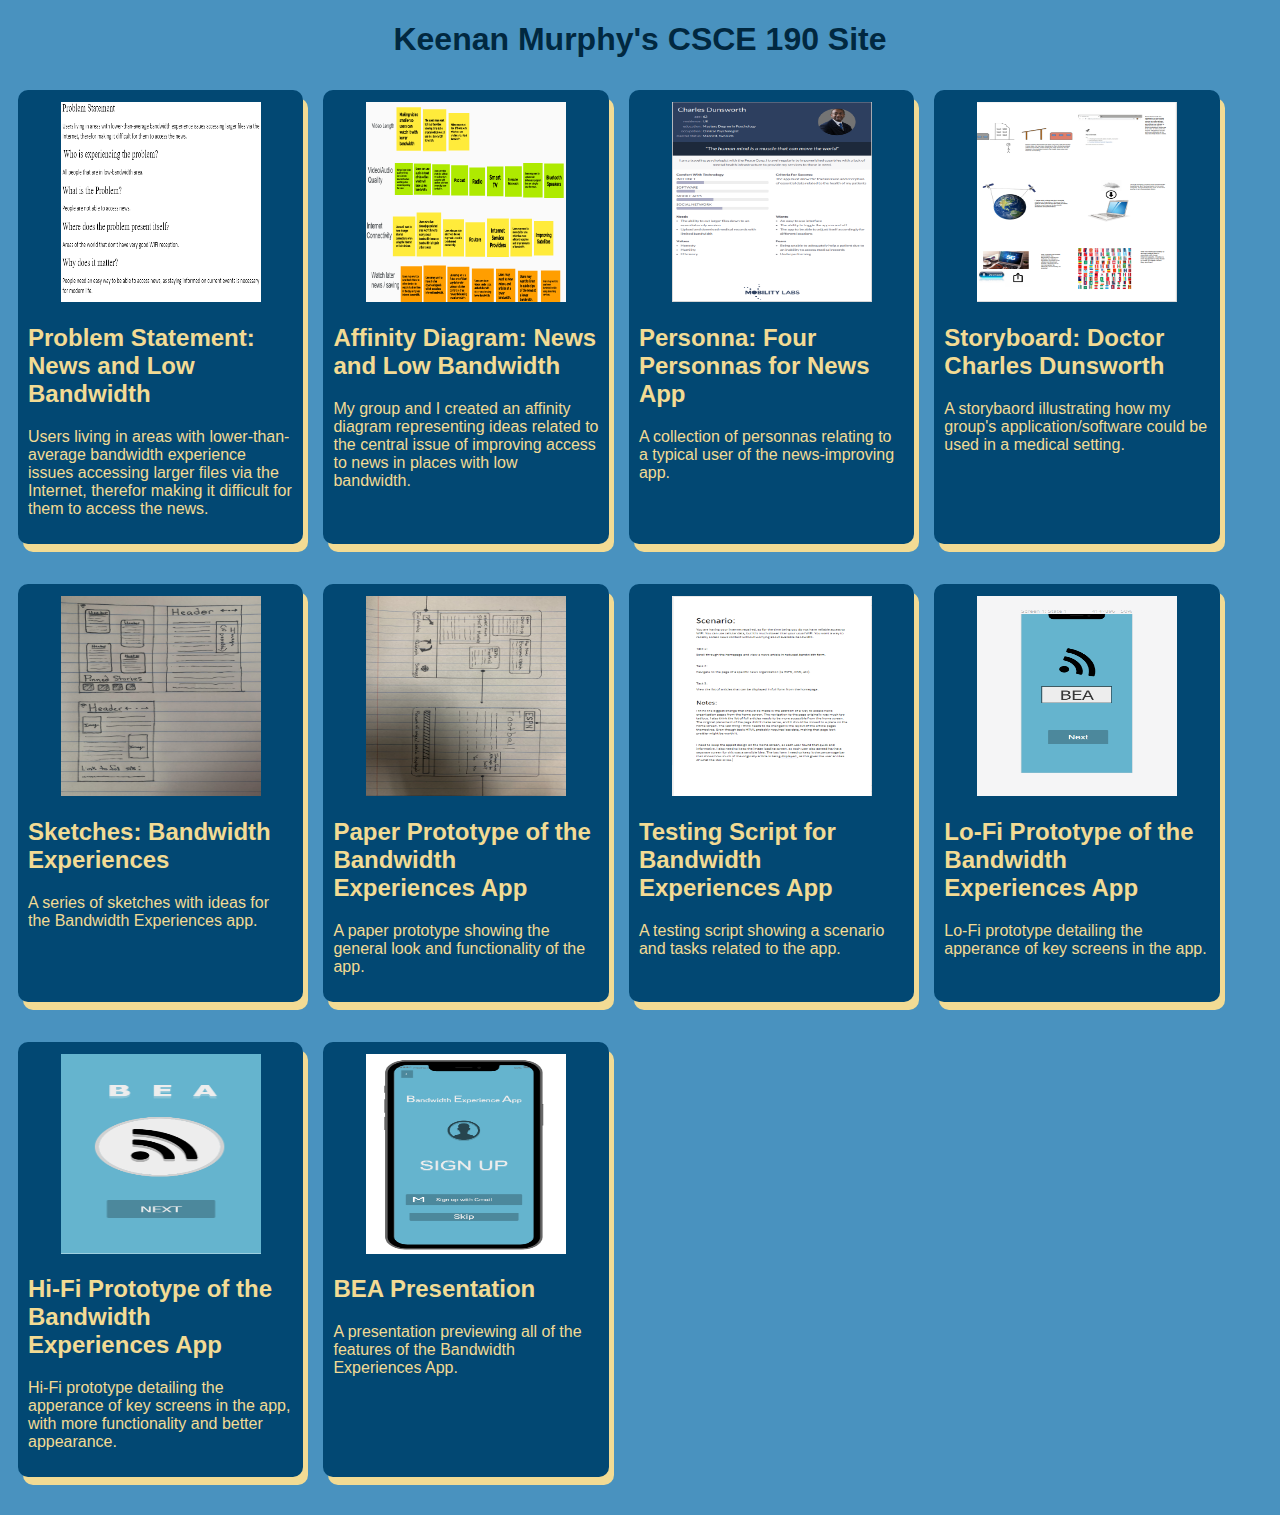
<file: index.html>
<!DOCTYPE html>
<html>
    <head>
        <title>CSCE 190: Keenan Murphy</title>
        <link rel = "stylesheet" href = "styles.css">
    </head>
    <body>
        <h1>Keenan Murphy's CSCE 190 Site</h1> 

        <div class= "assignments">
            <!-- Problem Statement Assignment -->
            <section class = "assignment">
                
                <a href = "files/problemStatement.pdf"><img src = "images/problemStatement.png"></a>
            
                <section class = "assignmentDetails">
                    <a href = "files/problemStatement.pdf"><h2>Problem Statement: News and Low Bandwidth</h2></a>
                    <p>
                        Users living in areas with lower-than-average bandwidth experience issues accessing larger files via the Internet, therefor making it difficult for them to access the news.
                    </p>

                </section>

            </section>
            
            <!-- Affinity Diagram Assignment -->
            <section class = "assignment">
                
                <a href = "files/affinityDiagram.pdf"><img src = "images/affinityDiagram.png"></a>
            
                <section class = "assignmentDetails">
                    <a href = "files/affinityDiagram.pdf"><h2>Affinity Diagram: News and Low Bandwidth</h2></a>
                    <p>
                        My group and I created an affinity diagram representing ideas related to the central issue of improving access to news in places with low bandwidth.
                    </p>

                </section>

            </section>

            <!-- Persona Assignment -->
            <section class = "assignment">
                
                <a href = "files/persona.pdf"><img src = "images/persona.png"></a>
            
                <section class = "assignmentDetails">
                    <a href = "files/persona.pdf"><h2>Personna: Four Personnas for News App</h2></a>
                    <p>
                        A collection of personnas relating to a typical user of the news-improving app. 
                    </p>

                </section>

            </section>

            <!-- Storyboard Assignment -->
            <section class = "assignment">
                
                <a href = "files/groupStoryboard.pdf"><img src = "images/storyboard.PNG"></a>

                <section class = "assignmentDetails">
                    <a href = "files/groupStoryboard.pdf"><h2>Storyboard: Doctor Charles Dunsworth</h2></a>
                    <p>
                        A storybaord illustrating how my group's application/software could be used in a medical setting.
                    </p>

                </section>

            </section>

            <!-- Sketches Assignment -->
            <section class = "assignment">
                
                <a href = "files/sketches.pdf"><img src = "images/sketches.jpg"></a>
            
                <section class = "assignmentDetails">
                    <a href = "files/sketches.pdf"><h2>Sketches: Bandwidth Experiences</h2></a>
                    <p>
                        A series of sketches with ideas for the Bandwidth Experiences app. 
                    </p>

                </section>

            </section>

            <!-- Paper Prototype Assignment -->
            <section class = "assignment">
                
                <a href = "https://youtu.be/i6p7kE3OE6M"><img src = "images/paperPrototype.jpg"></a>
            
                <section class = "assignmentDetails">
                    <a href = "https://youtu.be/i6p7kE3OE6M"><h2>Paper Prototype of the Bandwidth Experiences App</h2></a>
                    <p>
                        A paper prototype showing the general look and functionality of the app. 
                    </p>

                </section>
            </section>

             <!-- Testing Script Assignment -->
             <section class = "assignment">
                
                <a href = "files/testingScript.pdf"><img src = "images/testingScript.PNG"></a>
            
                <section class = "assignmentDetails">
                    <a href = "files/testingScript.pdf"><h2>Testing Script for Bandwidth Experiences App</h2></a>
                    <p>
                        A testing script showing a scenario and tasks related to the app. 
                    </p>

                </section>
            </section>

            <!-- LoFi Prototype Assignment -->
            <section class = "assignment">
                
                <a href = "files/loFiProto/index.html"><img src = "images/loFiProto.PNG"></a>
            
                <section class = "assignmentDetails">
                    <a href = "files/loFiProto/index.html"><h2>Lo-Fi Prototype of the Bandwidth Experiences App</h2></a>
                    <p>
                        Lo-Fi prototype detailing the apperance of key screens in the app.
                    </p>

                </section>
            </section>

            <!-- HiFi Prototype Assignment -->
            <section class = "assignment">
                
                <a href = "files/hiFiProto/index.html"><img src = "images/hiFiProto.PNG"></a>
            
                <section class = "assignmentDetails">
                    <a href = "files/hiFiProto/index.html"><h2>Hi-Fi Prototype of the Bandwidth Experiences App</h2></a>
                    <p>
                        Hi-Fi prototype detailing the apperance of key screens in the app, with more functionality and better appearance.
                    </p>

                </section>
            </section>

            <!-- HiFi Prototype Presentation Assignment -->
            <section class = "assignment">
                
                <a href = "https://youtu.be/BBW0f7439Dw"><img src = "images/finalProject.PNG"></a>
            
                <section class = "assignmentDetails">
                    <a href = "https://youtu.be/BBW0f7439Dw"><h2>BEA Presentation</h2></a>
                    <p>
                        A presentation previewing all of the features of the Bandwidth Experiences App.
                    </p>

                </section>
            </section>
        </div>
    </body>
</html>
</file>
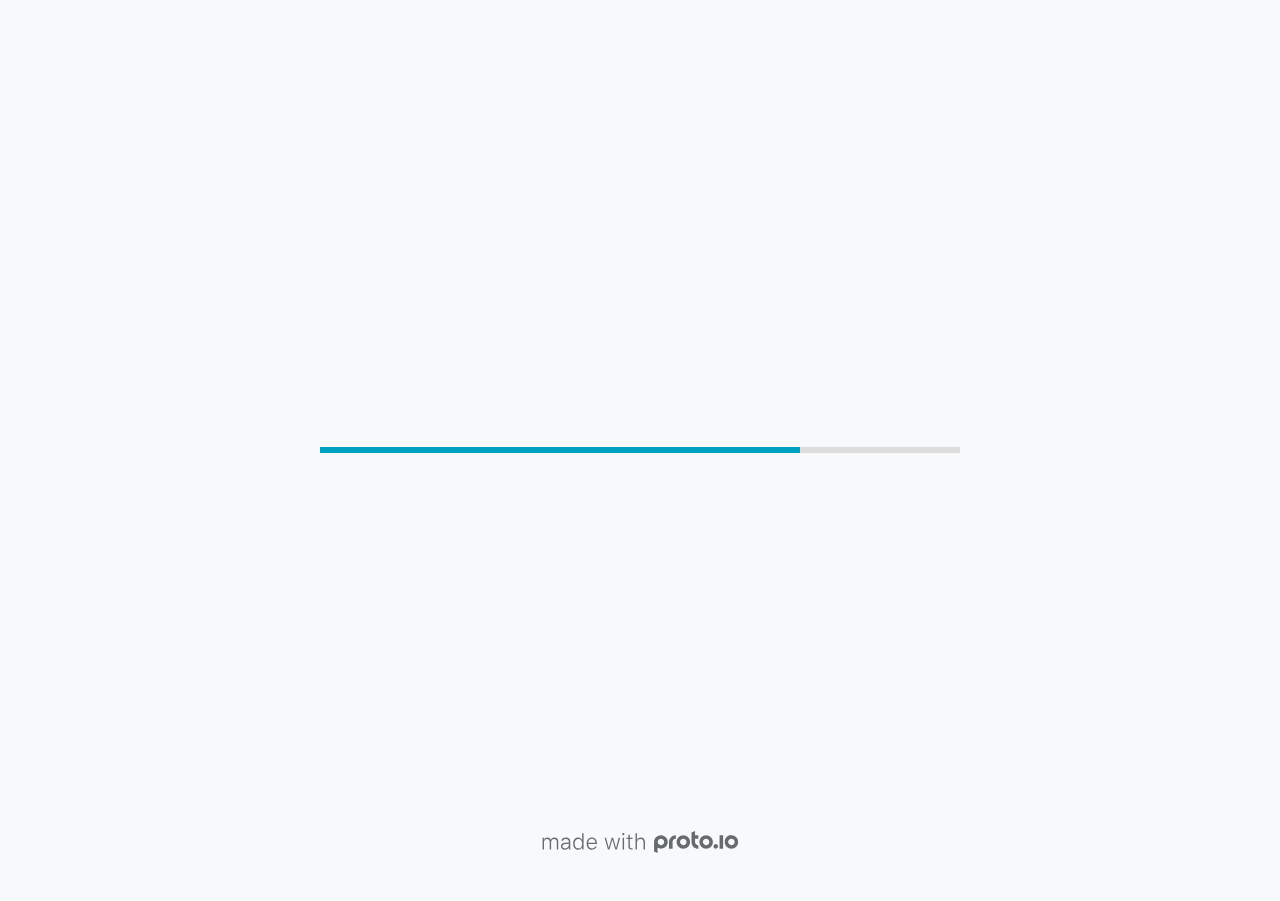
<file: files/loFiProto/index.html>
<!DOCTYPE HTML>
	<head>

		<meta charset="utf-8">

		<title>Low Fi Prototype - Proto.io</title>

		
			<meta name="HandheldFriendly" content="True">
			<meta name="MobileOptimized" content="414"> 

			
			
			
			<meta name="viewport" content="minimum-scale=1.00, maximum-scale=1.00, initial-scale=1.00, user-scalable=no, shrink-to-fit=no" />

			
				<meta name="apple-mobile-web-app-capable" content="yes" />
				<meta name="apple-mobile-web-app-status-bar-style" content="black-translucent" />
			

			<meta name="format-detection" content="telephone=no">


			

            
            <link rel="icon" sizes="192x192" href="./assets/branding/android-icon-hires.png">
            <link rel="icon" sizes="128x128" href="./assets/branding/android-icon.png">

            
            <link href="./assets/branding/apple-touch-icon-retina180.png" sizes="180x180" rel="apple-touch-icon">

            
            <link href="./assets/branding/apple-touch-icon-retina.png" sizes="114x114" rel="apple-touch-icon">

            
            <link href="./assets/branding/apple-touch-icon.png" sizes="57x57" rel="apple-touch-icon">

            
            <link href="./assets/branding/startup.png" media="(device-width: 320px)" rel="apple-touch-startup-image">

            
            <link href="./assets/branding/startup-retina.png" media="(device-width: 320px) and (device-height: 480px) and (-webkit-device-pixel-ratio: 2)" rel="apple-touch-startup-image">

            
            <link href="./assets/branding/startup-568.png" media="(device-width: 320px) and (device-height: 568px) and (-webkit-device-pixel-ratio: 2)" rel="apple-touch-startup-image">

            
            <link href="./assets/branding/startup-retina-6.png" media="(device-width: 375px) and (device-height: 667px) and (orientation: portrait) and (-webkit-device-pixel-ratio: 2)" rel="apple-touch-startup-image">

            
            <link href="./assets/branding/startup-retina-6plus.png" media="(device-width: 414px) and (device-height: 736px) and (orientation: portrait) and (-webkit-device-pixel-ratio: 3)" rel="apple-touch-startup-image">

            
            <link href="./assets/branding/startup-retina-6plus-landscape.png" media="(device-width: 414px) and (device-height: 736px) and (orientation: landscape) and (-webkit-device-pixel-ratio: 3)" rel="apple-touch-startup-image">

            
            <link href="./assets/branding/startup-ipad.png" media="(device-width: 768px) and (orientation: portrait)" rel="apple-touch-startup-image">

            
            <link href="./assets/branding/startup-ipad-landscape.png" media="(device-width: 768px) and (orientation: landscape)" rel="apple-touch-startup-image">

            
            <link href="./assets/branding/startup-ipad-retina.png" media="(device-width: 768px) and (orientation: portrait) and (-webkit-device-pixel-ratio: 2)" rel="apple-touch-startup-image">

            
            <link href="./assets/branding/startup-ipad-landscape-retina.png" media="(device-width: 768px) and (orientation: landscape) and (-webkit-device-pixel-ratio: 2)" rel="apple-touch-startup-image">

            
            <link href="./assets/branding/startup-ipad-pro.png" media="(device-width: 1024px) and (orientation: portrait) and (-webkit-device-pixel-ratio: 2)" rel="apple-touch-startup-image">

            
            <link href="./assets/branding/startup-ipad-pro-landscape.png" media="(device-width: 1024px) and (orientation: landscape) and (-webkit-device-pixel-ratio: 2)" rel="apple-touch-startup-image">

			<meta http-equiv="cleartype" content="on"> 


			 
		    <script type="text/javascript" src="./scripts/plugins/jquery/jquery.js"></script>

			
				<link rel="stylesheet" href="./stylesheets/player-export.css" />
				<script type="text/javascript" src="./scripts/player-export.js"></script>
			

			
			<script type="text/javascript" src="./libraries/common/components.js"></script> 
			<link type="text/css" rel="Stylesheet" href="./libraries/common/components.1.00.css" /> 

			
					<script type="text/javascript" src="./libraries/generic2/components.js"></script> 
					<link type="text/css" rel="Stylesheet" href="./libraries/generic2/components.1.00.css" /> 
				
					<script type="text/javascript" src="./libraries/ios7/components.js"></script> 
					<link type="text/css" rel="Stylesheet" href="./libraries/ios7/components.1.00.css" /> 
				
					<script type="text/javascript" src="./libraries/ios9/components.js"></script> 
					<link type="text/css" rel="Stylesheet" href="./libraries/ios9/components.1.00.css" /> 
				
					<script type="text/javascript" src="./libraries/material/components.js"></script> 
					<link type="text/css" rel="Stylesheet" href="./libraries/material/components.1.00.css" /> 
				
				<script type="text/javascript" src="./data/data.js"></script> 
			<script type="text/javascript" src="./webkitmask/maskimages.js"></script> 

		<style>
			body { width: 414px; height: 896px; }
			.landscape, .landscape .prx-page { min-height: 414px; }
			.portrait, .portrait .prx-page { min-height: 896px; }
		</style>

		<script type="text/javascript">

			prx.ver = '6.6.59.0';
			prx.url.account = 'https://rithikmunukala.proto.io';
			prx.url.staticassets = 'https://gal.proto.io';
			prx.url.devices = 'https://dteyv52hbg2at.cloudfront.net/devices';
			prx.url.static = 'https://dteyv52hbg2at.cloudfront.net';
			prx.url.siteurl = 'proto.io';
			prx.url.crossmsg = 'https://rithikmunukala.proto.io';

			prx.nodejsassetsserver = {};
			prx.nodejsassetsserver.host = ".proto.io";
			prx.nodejsassetsserver.subdomainprefix = "https://at";
			prx.nodejsassetsserver.maxsubdomains = "20";

			prx.device_library = 'ios9';
			prx.devices[prx.device] = {
				name: prx.device
				,defaultOrientation: 'portrait'
				,portrait_applies: 1 //new
				,portrait: [414,896]
				,landscape_applies: 1 //new
				,landscape: [896,414]
				,allow_orientation_change: 1 //new
				,statusbar_skin: 'default' // new
				,statusbarheightportrait: 0
				,statusbarheightlandscape: 0
				,navigationbar_skin: 'default' //new
				,navigationbarheightportrait: 0
				,navigationbarheightlandscape: 0
				,normalportrait: [414,896]
				,normallandscape: [896,414]
				,device_s3bucket: '6a9e70ba-0e0c-41f6-ab20-45aaf591e647'
				,dpr: '1.00'
				,deviceType: "iphonex"
                ,showiPhoneXNotch: true
                ,hasCustomSkinNotch: false
				,appleWatchRoundedCorners: false
				,scrollType: "default"
				,initialscale: 1.00
				,targetdensitydpi: "device-dpi"
			}

			prx.projectsettings.id = '952f4084-70d1-4fb4-9598-e7c624b53e97';
			prx.projectsettings.s3b = 'rithikmunukala-1094342-proto';
			prx.projectsettings.account = 'rithikmunukala';
			prx.projectsettings.statusbar = '0'; 
			prx.projectsettings.statusbarapplies = '0';
			prx.projectsettings.navigationbar = '0';
			prx.projectsettings.navigationbarapplies = '0';
			prx.projectsettings.initialpageid = -1;
			
			
			prx.projectsettings.flashactions = 1;
			prx.projectsettings.gatrackingcode = '';

			prx.export2html = '1' == true;
			prx.mobPlayer = 0;

			prx.user.country = 'US';

			prx.s3Links = []; 
			var sLinkedAssets = [];
			

			prx.csrf_token = 'F8CCA9323A392F58BB24A4D2B1BB9D4D46AECA5166687695B784D27D34E2E36A';

            

            
                            prx.assetsAccessToken = "eyJ0eXAiOiJKV1QiLCJhbGciOiJIUzI1NiJ9.eyJkIjp7InVpZCI6Ii0xIiwicHJvamVjdF9pZCI6Ijk1MmY0MDg0LTcwZDEtNGZiNC05NTk4LWU3YzYyNGI1M2U5NyJ9LCJ2IjowLCJleHAiOjE2MDUwNTM1OTEsImlhdCI6MTYwNDg3MzU5MX0.yu3T5vb0qfxEqUbGXOwfW8y2fdDaYyBtQCVhFzP-dds";

			prx.iniPlayer.iniPreLoad();

		</script>
	</head>

	

			<body class="player device-cursor-touch mobile-device-true " " id="mbd" >

				
					<div id='iphoneX-notch-player'>
						<span class="iphoneX-notch-corners"></span>
					</div>
				
				<div id="window-wrapper">
					<div id="dragarea"></div>
					<div id="statusbar"></div>
					<div id="underlay" style=""></div>

					<div class="prx-page" data-role="page" id="p-1" data-id="1"></div>
					
								<div class="prx-page" data-role="page" id="p-2" data-id="2"></div>
							
								<div class="prx-page" data-role="page" id="p-3" data-id="3"></div>
							
								<div class="prx-page" data-role="page" id="p-4" data-id="4"></div>
							
								<div class="prx-page" data-role="page" id="p-5" data-id="5"></div>
							
								<div class="prx-page" data-role="page" id="p-6" data-id="6"></div>
							
								<div class="prx-page" data-role="page" id="p-7" data-id="7"></div>
							
								<div class="prx-page" data-role="page" id="p-8" data-id="8"></div>
							
					<div id="navigationbar"></div>
					<div id="overlay"></div>
					<div id="trash"></div>
					<div id="quick-audios"></div>
				</div>

				 
			<div id="loader-wrapper">
				
				<div class="progress">
					<div class="progress-bar"></div>
				</div>
				<div id="poweredby"></div>
			</div>
			


			</body>
		

</html>
</file>
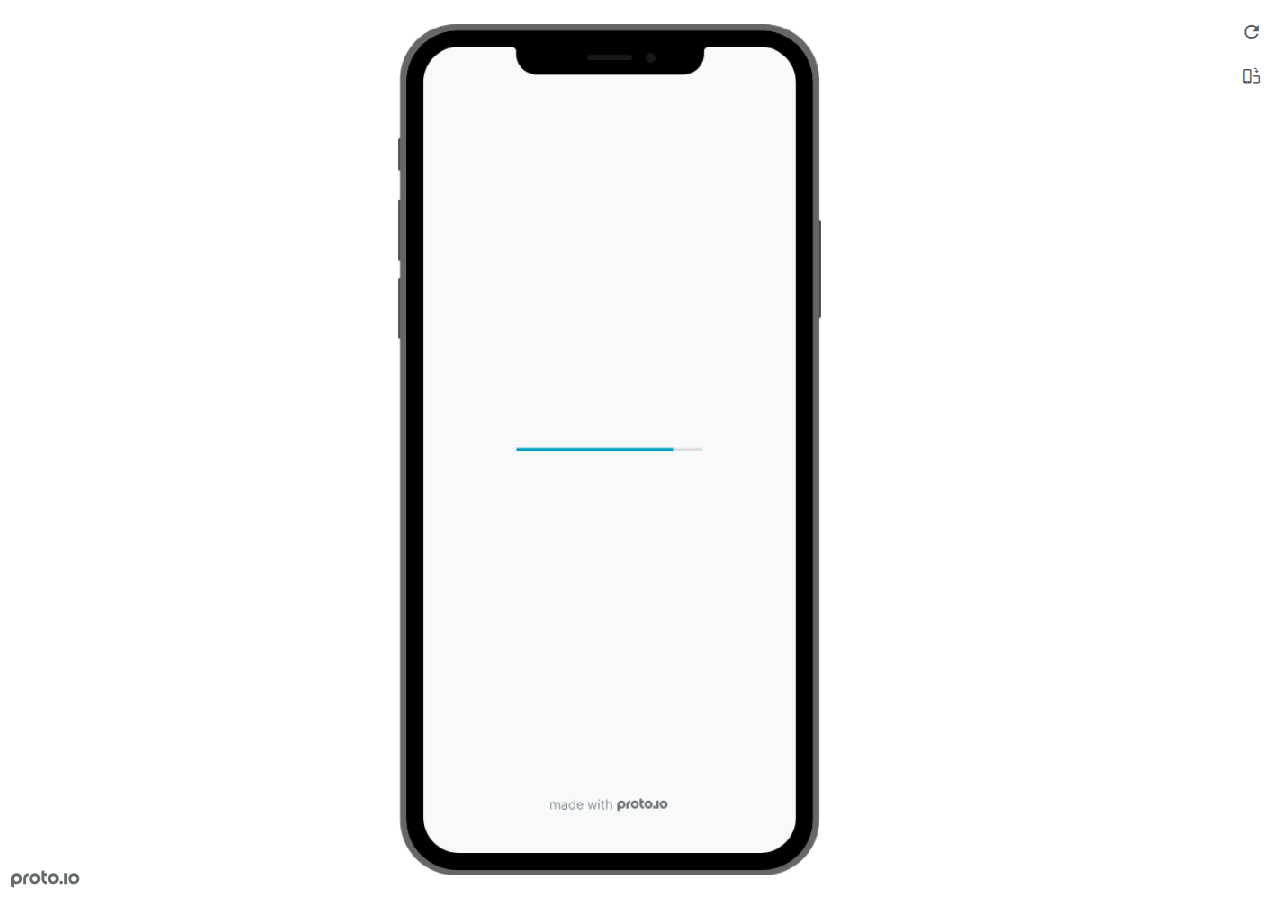
<file: files/hiFiProto/frame.html>
<!DOCTYPE HTML>
    <head>
    <meta charset="utf-8">

    <title>High Fi Prototype - Proto.io player</title>

    

			<link type="text/css" rel="stylesheet" href="./stylesheets/preview-export-min.css">
			<script type="text/javascript" src="./scripts/preview-export-min.js"></script>

		

    <script type="text/javascript">
        var prx = window.prx || {};
        prx.orientation = 'portrait';
        prx.orientations = {};
        prx.orientations.portrait = 1;
        prx.orientations.landscape = 1;
        prx.project = {};
        prx.project.id = 'c5116522-efa8-407a-87be-803df8a61bc8';
        prx.project.title = 'High Fi Prototype';
        prx.project.version = 0;
        prx.project.livepreview = 0;
        prx.project.account = "rithikmunukala";
        prx.activePage = {};
        prx.usercountry = "us";
        
            prx.user = false;
        
        prx.skin = 'apple-phone-iphoneX-1';
        prx.ver = '6.6.60.0';
        //prx.flashactions = 1;
		prx.flashactions = 1; //we are not using the DB value anymore

        prx.nodejsassetsserver = {};
        prx.nodejsassetsserver.host = ".proto.io";
        prx.nodejsassetsserver.subdomainprefix = "https://at";
        prx.nodejsassetsserver.maxsubdomains = "20";
        prx.account = "rithikmunukala";
        prx.browserShowScreenshots = 'true';
        prx.url.crossmsg = 'https://rithikmunukala.proto.io';
        prx.playerUrl = 'https://rithikmunukala.proto.io/player/';
        prx.spaces = false;
        prx.csrf_token = '915FCBED22CCF3ECF4280EB84F23256EC76E47017F498C4B8DB70217E688D4C8';

        
    </script>

    

</head>


<body style="background-color:#FFFFFF">

    

    <div class="page-sidebar">
        
        <div class="sidebar-action-buttons">

            
                <span class="header-action-button player-icon-reload embed-icon-reload" id="refresh-preview">
                    <span class="tooltip">Refresh preview</span>
                </span>
                
                    <span  class="header-action-button player-icon-rotate embed-icon-rotate" id="change-orientation">
                        <span class="tooltip">Change orientation</span>
                    </span>
                

        </div>

    </div>

    <div id="maincontent" class="portrait">

        <div id="shortcut-pressed-outer">
            <div id="shortcut-pressed"></div>
        </div>
        

			<div class="frame_generic">
				
				<div class="body_generic skin_apple-phone-iphoneX-1 skin-wrapper skin-os-apple skin-device-phone skin-model-iphoneX skin-size-1 skin-color-black skin-orientation-portrait skin-dimensions-414-896">

					<div class="buttons top"></div>
					<div class="detail-top"></div>
					<div class="web-search"></div>
					<div class="buttons left"></div>

					<div class="body_generic_inner">
						
						<iframe id="pio-playerframe" src="index.html" scrolling="NO" style="width: 414px; height: 896px;" webkitAllowFullScreen mozallowfullscreen allowFullScreen allowvr allow="autoplay"></iframe>
						
                                <script type="text/javascript">
                                    // remove parameter from address bar immediately if no changes
                                    let url = new URL(window.location.href);
                                    url.searchParams.delete('hc');
									url.searchParams.delete('ap');
                                    window.history.replaceState({}, document.title, url.toString());
                                </script>
                            
					</div>

					<div class="buttons right"></div>
					<div class="detail-bottom"></div>
				</div>
				
			</div>
		
    </div>

    

    
            <div id="branding"></div>
        
</body>


<script type="text/javascript">
    
</script>
</html>
</file>
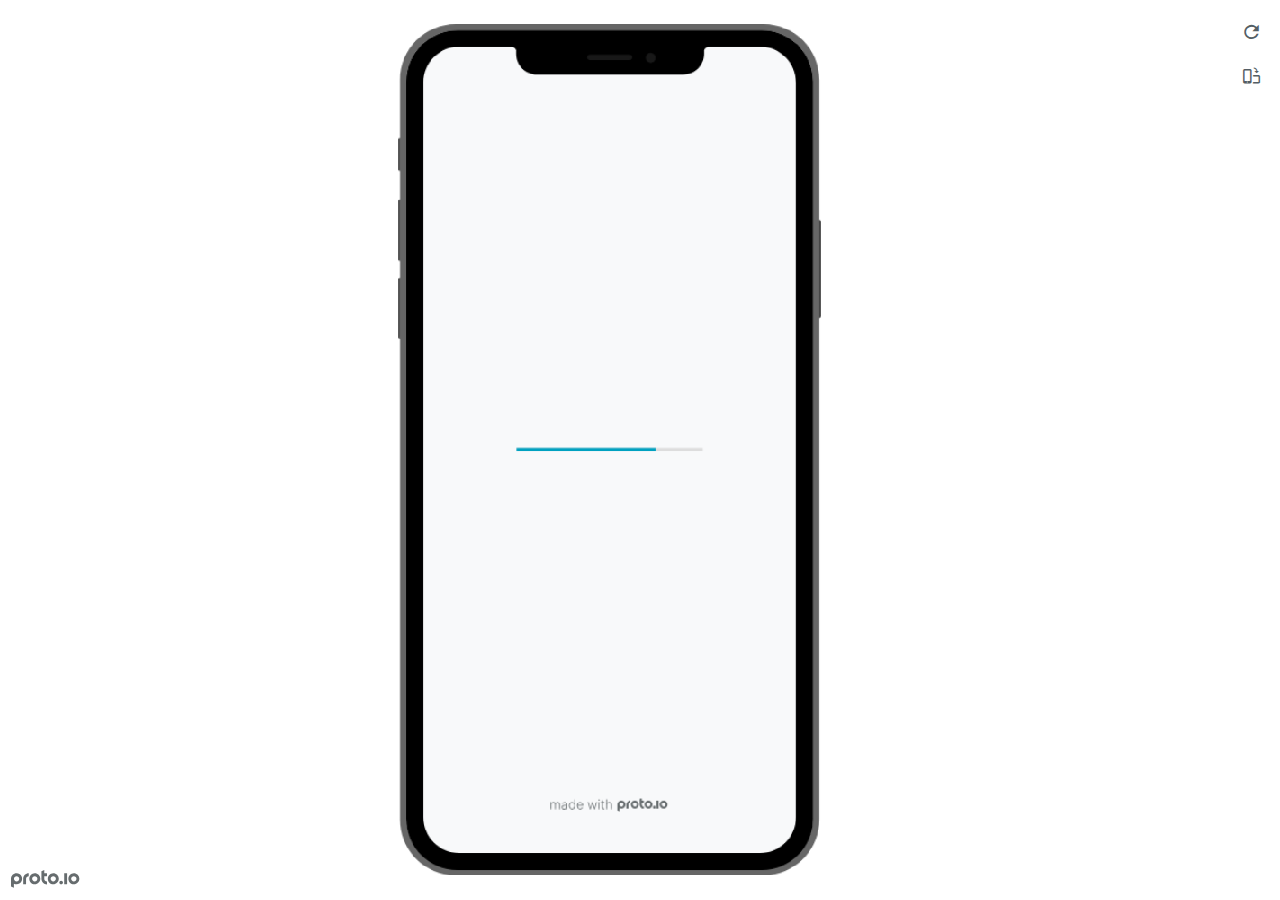
<file: files/loFiProto/frame.html>
<!DOCTYPE HTML>
    <head>
    <meta charset="utf-8">

    <title>Low Fi Prototype - Proto.io player</title>

    

			<link type="text/css" rel="stylesheet" href="./stylesheets/preview-export-min.css">
			<script type="text/javascript" src="./scripts/preview-export-min.js"></script>

		

    <script type="text/javascript">
        var prx = window.prx || {};
        prx.orientation = 'portrait';
        prx.orientations = {};
        prx.orientations.portrait = 1;
        prx.orientations.landscape = 1;
        prx.project = {};
        prx.project.id = '952f4084-70d1-4fb4-9598-e7c624b53e97';
        prx.project.title = 'Low Fi Prototype';
        prx.project.version = 0;
        prx.project.livepreview = 0;
        prx.project.account = "rithikmunukala";
        prx.activePage = {};
        prx.usercountry = "us";
        
            prx.user = false;
        
        prx.skin = 'apple-phone-iphoneX-1';
        prx.ver = '6.6.59.0';
        //prx.flashactions = 1;
		prx.flashactions = 1; //we are not using the DB value anymore

        prx.nodejsassetsserver = {};
        prx.nodejsassetsserver.host = ".proto.io";
        prx.nodejsassetsserver.subdomainprefix = "https://at";
        prx.nodejsassetsserver.maxsubdomains = "20";
        prx.account = "rithikmunukala";
        prx.browserShowScreenshots = 'true';
        prx.url.crossmsg = 'https://rithikmunukala.proto.io';
        prx.playerUrl = 'https://rithikmunukala.proto.io/player/';
        prx.spaces = false;
        prx.csrf_token = 'ECFF11D873416A1392B0508AB914C81FD9533BE9FB76184058A8AE264A1685FF';

        
    </script>

    

</head>


<body style="background-color:#FFFFFF">

    

    <div class="page-sidebar">
        
        <div class="sidebar-action-buttons">

            
                <span class="header-action-button player-icon-reload embed-icon-reload" id="refresh-preview">
                    <span class="tooltip">Refresh preview</span>
                </span>
                
                    <span  class="header-action-button player-icon-rotate embed-icon-rotate" id="change-orientation">
                        <span class="tooltip">Change orientation</span>
                    </span>
                

        </div>

    </div>

    <div id="maincontent" class="portrait">

        <div id="shortcut-pressed-outer">
            <div id="shortcut-pressed"></div>
        </div>
        

			<div class="frame_generic">
				
				<div class="body_generic skin_apple-phone-iphoneX-1 skin-wrapper skin-os-apple skin-device-phone skin-model-iphoneX skin-size-1 skin-color-black skin-orientation-portrait skin-dimensions-414-896">

					<div class="buttons top"></div>
					<div class="detail-top"></div>
					<div class="web-search"></div>
					<div class="buttons left"></div>

					<div class="body_generic_inner">
						
						<iframe id="pio-playerframe" src="index.html" scrolling="NO" style="width: 414px; height: 896px;" webkitAllowFullScreen mozallowfullscreen allowFullScreen allowvr allow="autoplay"></iframe>
						
                                <script type="text/javascript">
                                    // remove parameter from address bar immediately if no changes
                                    let url = new URL(window.location.href);
                                    url.searchParams.delete('hc');
									url.searchParams.delete('ap');
                                    window.history.replaceState({}, document.title, url.toString());
                                </script>
                            
					</div>

					<div class="buttons right"></div>
					<div class="detail-bottom"></div>
				</div>
				
			</div>
		
    </div>

    

    
            <div id="branding"></div>
        
</body>


<script type="text/javascript">
    
</script>
</html>
</file>
<file: styles.css>
body {
    background:#4992BF;
    font-family: Arial, Helvetica, sans-serif;
}

.assignments{
    display: flex;
    flex-wrap: wrap;
}

.assignment {
    width: 21%;
    padding: 10px;
    margin: 10px;
    margin-bottom: 30px;
    background-color:#024873;
    border-radius: 10px;
    box-shadow: 5px 8px #F2DB94;

}

h1{
    color: #012840;
    text-align: center;
}

p{
    color: #F2DB94;
}

.assignment img{
    width: 200px;
    height: 200px;
    margin-right: 20px;
    border: 2px solid #024873;
    display: block;
    margin: auto;
}

a{
    text-decoration: none;
    color: #F2DB94;
}

.assignment a:hover{
    color: white;
}
</file>
<file: files/loFiProto/stylesheets/player-export.css>
/*!
 * 
 *                                                                       
 *                              ::;;;;                                   
 *    ::,,,,::    ::,,  ,,,,::::::11ii::,,::,,,,::      ::::,,::,,,,::   
 *  ,,111111ii,,::1111::111111ii::111111::111111ii,,    ii11,,ii111111,, 
 *  11ii::;;11;;ii11::iiii::;;11;;11ii::ii11::::11ii    ii11;;11;;::ii11 
 *  11;;  ::11ii11;;::11ii  ::11ii11ii,,iiii..  iiii    ii11;;11::  ;;11 
 *  1111;;ii11;;11;;,,ii11::ii11;;ii11;;;;11;;;;11;;;;;;ii11::11ii;;11ii 
 *  11111111;;::11;;  ::ii1111;;  ::ii11::ii1111ii::11ii;;11,,;;1111ii:: 
 *  11;;,,::  ,,::,,      ::,,        ::::  ::::    ,,,,::::    ::,,     
 *  ;;;;                                                                 
 *                                                                       
 *  Build: 11/4/2020, 11:04:57 AM
 */

/*!
 * Waves v0.5.5
 * http://fian.my.id/Waves
 *
 * Copyright 2014 Alfiana E. Sibuea and other contributors
 * Released under the MIT license
 * https://github.com/fians/Waves/blob/master/LICENSE
 */.mask-inner{position:relative;background-size:100% 100%;background-repeat:no-repeat}.mask-inner .mask-inner{transform:none!important}.mask-border .mborder,.mask-filter{height:100%;width:100%}.mask-border .mborder{border:1px solid hsla(0,0%,100%,.8);position:absolute;pointer-events:none}.mask-border .area-border{border:1px solid #00a1c0;left:0;top:0;position:absolute;transform-origin:0 0;box-sizing:border-box}.mask-border .mask-radius{width:100%;height:100%;overflow:hidden;position:absolute}.mask-border .mask-radius .mask-radius-border{position:relative;width:100%;height:100%;border:1px solid hsla(0,0%,100%,.8)}.mask-border.hide-handles .prx-resizable-handle{opacity:0;pointer-events:none!important}.mask-border.hide-handles .area-border{border:1px dashed #b4bcbf}.mask-wrapper{overflow:hidden;height:100%;pointer-events:none}.mask-wrapper.borderPos-inside{box-sizing:border-box}.mask-wrapper.borderPos-outside{width:100%;height:100%}.mask-wrapper.borderPos-outside .mask-inner{box-sizing:content-box}.mask-edit-mode-handles{pointer-events:none}.mask-edit-mode-handles.hide-handles .prx-resizable-handle,.mask-edit-mode-handles.hide-handles .prx-rotate-handle{opacity:0;pointer-events:none!important}.mask-edit-mode-handles.hide-handles .xborder{border-color:#b4bcbf!important}abbr,address,article,aside,audio,b,blockquote,body,caption,cite,code,dd,del,dfn,div,dl,dt,em,fieldset,figure,footer,form,h1,h2,h3,h4,h5,h6,header,hgroup,html,i,iframe,img,ins,kbd,label,legend,li,mark,menu,nav,object,ol,p,pre,q,samp,section,small,span,strong,sub,sup,table,tbody,td,tfoot,th,thead,time,tr,ul,var,video{margin:0;padding:0;border:0;outline:0;font-size:100%;background:transparent}article,aside,details,figcaption,figure,footer,header,hgroup,nav,section{display:block}audio,canvas,video{display:inline-block;*display:inline;*zoom:1}[hidden],audio:not([controls]){display:none}html{font-size:100%;-webkit-text-size-adjust:100%;-ms-text-size-adjust:100%}body{margin:0;font-size:13px}body,button,input,select,textarea{font-family:sans-serif;color:#222}a{color:#00e}a:visited{color:#551a8b}a:hover{color:#06e}a:focus{outline:thin dotted}a:active,a:hover{outline:0}abbr[title]{border-bottom:1px dotted}b,strong{font-weight:700}blockquote{margin:1em 40px}dfn{font-style:italic}hr{display:block;height:1px;border:0;border-top:1px solid #ccc;margin:1em 0;padding:0}ins{background:#ff9;text-decoration:none}ins,mark{color:#000}mark{background:#ff0;font-style:italic;font-weight:700}code,kbd,pre,samp{font-family:monospace,serif;_font-family:courier new,monospace;font-size:1em}pre{white-space:pre;white-space:pre-wrap;word-wrap:break-word}q{quotes:none}q:after,q:before{content:"";content:none}small{font-size:85%}sub,sup{font-size:75%;line-height:0;position:relative;vertical-align:baseline}sup{top:-.5em}sub{bottom:-.25em}ol,ul{margin:1em 0;padding:0 0 0 40px}dd{margin:0 0 0 40px}nav ol,nav ul{list-style:none;list-style-image:none;margin:0;padding:0}img{border:0;-ms-interpolation-mode:bicubic}svg:not(:root){overflow:hidden}figure,form{margin:0}fieldset{margin:0}fieldset,legend{border:0;padding:0}legend{*margin-left:-7px}button,input,select,textarea{font-size:100%;margin:0;vertical-align:baseline;*vertical-align:middle}button,input{line-height:normal;*overflow:visible}table button,table input{*overflow:auto}[role=button],button,input[type=button],input[type=reset],input[type=submit]{-webkit-appearance:button}input[type=checkbox],input[type=radio]{box-sizing:border-box;padding:0}input[type=search]{-webkit-appearance:textfield;-moz-box-sizing:content-box;-webkit-box-sizing:content-box;box-sizing:content-box}input[type=search]::-webkit-search-decoration{-webkit-appearance:none}button::-moz-focus-inner{border:0;padding:0}textarea{overflow:auto;vertical-align:top;resize:vertical}input:invalid,textarea:invalid{background-color:#f0dddd}table{border-collapse:collapse;border-spacing:0}td{vertical-align:top}.nocallout{-webkit-touch-callout:none}textarea[contenteditable]{-webkit-appearance:none}.gifhidden{position:absolute;left:-100%}.ir{display:block;border:0;text-indent:-999em;overflow:hidden;background-color:transparent;background-repeat:no-repeat;text-align:left;direction:ltr}.ir br{display:none}.hidden{display:none!important;visibility:hidden}.visuallyhidden{border:0;clip:rect(0 0 0 0);height:1px;margin:-1px;overflow:hidden;padding:0;position:absolute;width:1px}.visuallyhidden.focusable:active,.visuallyhidden.focusable:focus{clip:auto;height:auto;margin:0;overflow:visible;position:static;width:auto}.invisible{visibility:hidden}.clearfix:after,.clearfix:before{content:"";display:table}.clearfix:after{clear:both}.clearfix{*zoom:1}@media print{*{background:transparent!important;color:#000!important;text-shadow:none!important;filter:none!important;-ms-filter:none!important}a,a:visited{text-decoration:underline}a[href]:after{content:" (" attr(href) ")"}abbr[title]:after{content:" (" attr(title) ")"}.ir a:after,a[href^="#"]:after,a[href^="javascript:"]:after{content:""}blockquote,pre{border:1px solid #999;page-break-inside:avoid}thead{display:table-header-group}img,tr{page-break-inside:avoid}img{max-width:100%!important}@page{margin:.5cm}h2,h3,p{orphans:3;widows:3}h2,h3{page-break-after:avoid}}#eval-iframe{display:none}body{-webkit-appearance:none;-webkit-box-flex:1;-webkit-touch-callout:none;-webkit-tap-highlight-color:rgba(0,0,0,0)}*{-webkit-user-select:none;-khtml-user-select:none;-moz-user-select:-moz-none;-o-user-select:none;user-select:none}input,textarea{-webkit-user-select:text;-khtml-user-select:text;-moz-user-select:text;-o-user-select:text;user-select:text}#dragarea{font-family:Helvetica,Arial,sans-serif;text-align:left}.text{height:95%;overflow:auto}.wrap{overflow:hidden}.pos,.spos{position:absolute}.action-highlight{position:absolute;top:0;left:0;height:100%;width:100%;background:rgba(255,255,0,.5);background:rgba(64,208,255,.3);opacity:0;pointer-events:none;-webkit-transition:opacity .2s ease-in;transition:opacity .2s ease-in;border:2px solid #40c8f4;padding:3px;box-sizing:border-box}.action-highlight-simple-visible,.action-highlight-visible{opacity:1}#appModeNote{background-color:#333;border-top:5px solid #000;bottom:0;color:#f0f0f0;display:none;font-family:helvetica;left:0;padding:10px 0;position:fixed;text-align:center;width:100%}#appModeNote em{display:block;font-size:20px;font-weight:700;line-height:26px}#appModeNote span{display:block;font-size:14px;line-height:20px}.hidden{display:none}.prx-page.loadedFrom{display:block}.prx-page.loadedTo{z-index:999999}.prx-page.loadedTo-1{z-index:10000000}.prx-page.loadedTo-2{z-index:10000001}.prx-page.loadedTo-3{z-index:10000002}.prx-page.loadedTo-4{z-index:10000003}.prx-page.loadedTo-5{z-index:10000004}.prx-page.loadedTo-6{z-index:10000005}.prx-page.loadedTo-7{z-index:10000006}.prx-page.loadedTo-8{z-index:10000007}.prx-page.loadedTo-9{z-index:10000008}.prx-page.loadedTo-10{z-index:10000009}.prx-page.loadedTo-11{z-index:10000010}.prx-page.loadedTo-12{z-index:10000011}.prx-page.loadedTo-13{z-index:10000012}.prx-page.loadedTo-14{z-index:10000013}.prx-page.loadedTo-15{z-index:10000014}.prx-page.loadedTo-16{z-index:10000015}.prx-page.loadedTo-17{z-index:10000016}.prx-page.loadedTo-18{z-index:10000017}.prx-page.loadedTo-19{z-index:10000018}.prx-page.loadedTo-20{z-index:10000019}.prx-page.loadedTo-21{z-index:10000020}.prx-page.loadedTo-22{z-index:10000021}.prx-page.loadedTo-23{z-index:10000022}.prx-page.loadedTo-24{z-index:10000023}.prx-page.loadedTo-25{z-index:10000024}.prx-page.loadedTo-26{z-index:10000025}.prx-page.loadedTo-27{z-index:10000026}.prx-page.loadedTo-28{z-index:10000027}.prx-page.loadedTo-29{z-index:10000028}.prx-page.loadedTo-30{z-index:10000029}#navigationbar,#statusbar{background:transparent 0 0;display:block;width:100%;border:0;top:0;position:fixed;z-index:1}#loader-wrapper{background:#f8f9fa;height:100%;left:0;position:fixed;top:0;width:100%;z-index:99999;font-size:11px}#loader-wrapper .progress{position:absolute;top:50%;left:50%;transform:translate(-50%,-50%);-ms-transform:translate(-50%,-50%);-webkit-transform:translate(-50%,-50%);width:50%;height:4px;background-color:#ddd}#loader-wrapper .progress-bar{position:relative;width:0;height:4px;-webkit-transition:.4s linear;-moz-transition:.4s linear;-o-transition:.4s linear;transition:.4s linear;-webkit-transition-property:width,background-color;-moz-transition-property:width,background-color;-o-transition-property:width,background-color;transition-property:width,background-color}#loader-wrapper .progress-bar:before,.progress-bar:after{content:"";position:absolute;top:0;left:0;right:0}#loader-wrapper .progress-bar:before{bottom:0;background-color:#ddd}#loader-wrapper .progress-bar:after{z-index:2;bottom:0;background:#00a1c0}#loader-wrapper #app-icon{position:absolute;top:50%;left:50%;transform:translate(-50%,-150%);-ms-transform:translate(-50%,-150%);-webkit-transform:translate(-50%,-150%);width:114px;height:114px}#loader-wrapper #poweredby{position:absolute;bottom:5%;left:50%;transform:translate(-50%);-ms-transform:translate(-50%);-webkit-transform:translate(-50%);width:100%;height:16px;background-image:url(/images/player/player-logo.svg);background-repeat:no-repeat;background-position:top;background-size:auto 200%;z-index:99999}body{-moz-transition:opacity .3s linear;-o-transition:opacity .3s linear;-webkit-transition:opacity .3s linear;transition:opacity .3s linear}.reloading{background:#fff!important;opacity:0}@media (min-width:481px) and (max-width:1079px){#loader-wrapper .progress,#loader-wrapper .progress-bar{height:4px}}@media (min-width:1080px){#loader-wrapper #poweredby{height:24px}#loader-wrapper .progress,#loader-wrapper .progress-bar{height:6px}}@media (width:1280px) and (height:768px){#loader-wrapper .progress,#loader-wrapper .progress-bar{height:2px}}.pointer-events-none{pointer-events:none!important}body .prx-page{-webkit-trans1form:translate3d(0,0,0)}.prx-page .type-symbol .box{-w1ebkit-transform:translateZ(0)}html{background:transparent}body{background:#fff;overflow:hidden}body.mobile-device-true *{-webkit-text-size-adjust:100%}body.mobile-device-false *{-webkit-text-size-adjust:initial}#window-wrapper{width:100%;height:100%;overflow:hidden;position:relative}#dragarea{background:transparent;display:none}#overlay,#quick-audios,#trash,#underlay{position:absolute;top:0;left:0}#quick-audios,#trash{display:none}.visible{display:block!important}.iScrollHorizontalScrollbar,.iScrollVerticalScrollbar{z-index:auto!important}.overlay{position:fixed;left:0;right:0;bottom:0;top:0}.ui-mobile-viewport-transitioning,.ui-mobile-viewport-transitioning .prx-page{o1verflow:visible!important}.box[style*="z-index:0;"],.box[style*="z-index: 0;"]{z-index:auto!important}.box[data-mpoverlay="1"]{pos1ition:fixed}#temp-for-external-link{display:none}#dragarea,html{background:transparent!important}.hide{display:none!important}*{outline:none}.ghost-component,.ghost-component *,.ghost-component .box *{pointer-events:none!important}#statusbar{position:fixed!important}.prx-page{position:absolute;display:none}.prx-page.prx-page-active,.prx-page[class*=prx-page-transitioning-]{display:block}.prx-page[class*=prx-page-transitioning-]{overflow:hidden}.prx-page.prx-page-transitioning-overlay-in-source,.prx-page.prx-page-transitioning-overlay-out-target{overflow:visible}.prx-page.prx-page-below{z-index:10}.prx-page.prx-page-above{z-index:20}#overlay{z-index:30}.prx-page.prx-page-transition-flip,.prx-page.prx-page-transition-turn{-webkit-backface-visibility:hidden;-moz-backface-visibility:hidden;backface-visibility:hidden}.prx-page.prx-page-transition-turn{-webkit-transform:translateZ(0);-moz-transform:translateZ(0);-webkit-transform-origin:0 center;-moz-transform-origin:0 center;transform-origin:0 center;transform:translateZ(0)}.prx-page.prx-page-transition-flow:not(.prx-page-transition-flow-overlay),.prx-page.prx-page-transition-overlay-top{box-shadow:0 0 20px rgba(0,0,0,.4)}.prx-page-above.prx-page-transition-notificationInWatchOS{transition:background-color .45s ease-out}.prx-page-above.prx-page-transition-notificationInWatchOS.prx-page-transition-notificationInWatchOS-notification-in{background-color:transparent!important;transition:background-color 0s ease-out}.device-cursor-touch,.device-cursor-touch *{cursor:url(/images/player/touch-cursor-64.png) 32 32,default}.device-cursor-web,.device-cursor-web *{cursor:default}.device-cursor-web .delayedtap,.device-cursor-web .delayedtap *,.device-cursor-web .interaction-click,.device-cursor-web .interaction-click *,.device-cursor-web .interaction-tap,.device-cursor-web .interaction-tap *,.device-cursor-web .release,.device-cursor-web .release *,.device-cursor-web .touch,.device-cursor-web .touch *{cursor:pointer;cursor:hand}.device-cursor-web [data-component-type=text]{cursor:default}.device-cursor-web .move,.device-cursor-web .move *{cursor:move}.device-cursor-web input,.device-cursor-web textarea{cursor:text}.do-chrome-fix #window-wrapper{-webkit-perspective:1}.do-chrome-fix .pos{-webkit-backface-visibility:hidden;-webkit-transform:translateZ(0)}.do-chrome-fix *{-w1ebkit-transform:translateZ(0) scale(1) scaleX(1) skew(0deg,0deg) skewX(0deg) skewY(0deg) rotateX(0deg) rotateY(0deg) rotate(0deg)}.do-chrome-fix.dont-do-chrome-fix #window-wrapper{-webkit-perspective:none}.do-chrome-fix.dont-do-chrome-fix .pos{-webkit-backface-visibility:visible;-webkit-transform:none}.prx-page-transitioning:not(.prx-page-transitioning-overlay-in-source):not(.loadedFrom) [data-mpoverlay="1"]{display:none}#fps{position:fixed;z-index:9999;font-size:18px;top:20px;left:20px;background:rgba(0,0,0,.8);border-radius:6px;color:#fff;padding:3px 10px}#fps,.cbutton{pointer-events:none}.cbutton{position:absolute;display:inline-block;padding:0;border:none;background:none;color:#286aab;font-size:1.4em;overflow:visible;-webkit-transition:color .7s;transition:color .7s;-webkit-tap-highlight-color:rgba(0,0,0,0)}.cbutton.cbutton--click,.cbutton:focus{outline:none;color:#3c8ddc}.cbutton:after{position:absolute;width:100%;height:100%;border-radius:50%;content:"";opacity:0;pointer-events:none}.cbutton--effect-jelena:after{border:3px solid hsla(0,0%,82.7%,.7)}.cbutton--effect-jelena.cbutton--click:after{-webkit-animation:anim-effect-jelena .3s ease-out forwards;animation:anim-effect-jelena .3s ease-out forwards}@-webkit-keyframes anim-effect-jelena{0%{opacity:1;-webkit-transform:scale3d(.6,.6,1);transform:scale3d(.6,.6,1)}to{opacity:0;-webkit-transform:scale3d(1.2,1.2,1);transform:scale3d(1.2,1.2,1)}}@keyframes anim-effect-jelena{0%{opacity:1;-webkit-transform:scale3d(.5,.5,1);transform:scale3d(.5,.5,1)}to{opacity:0;-webkit-transform:scale3d(1.2,1.2,1);transform:scale3d(1.2,1.2,1)}}.cbutton--effect-sanja:after{background:hsla(0,0%,75.3%,.3)}.cbutton--effect-sanja.cbutton--click:after{-webkit-animation:anim-effect-sanja 1s ease-out forwards;animation:anim-effect-sanja 1s ease-out forwards}@-webkit-keyframes anim-effect-sanja{0%{opacity:1;-webkit-transform:scale3d(.5,.5,1);transform:scale3d(.5,.5,1)}25%{opacity:1;-webkit-transform:scaleX(1);transform:scaleX(1)}to{opacity:0;-webkit-transform:scaleX(1);transform:scaleX(1)}}@keyframes anim-effect-sanja{0%{opacity:1;-webkit-transform:scale3d(.5,.5,1);transform:scale3d(.5,.5,1)}25%{opacity:1;-webkit-transform:scaleX(1);transform:scaleX(1)}to{opacity:0;-webkit-transform:scaleX(1);transform:scaleX(1)}}#log{position:fixed;z-index:9999;font-size:24px;top:20px;right:20px;pointer-events:none}.watchOSscrollbars .iScrollVerticalScrollbar{position:fixed!important;width:12px!important;background-color:hsla(0,0%,100%,.3)!important;border-radius:8px!important;z-index:99999!important}.watchOSscrollbars .iScrollIndicator{background:#fff!important;border-radius:8px!important;left:2px!important;width:8px!important}.applewatch-rounded-corners{-webkit-clip-path:inset(0 0 0 0 round 63px);clip-path:inset(0 0 0 0 round 63px)}.group-action-prediv{position:absolute}.player .type-symbol.type-symbol-transparent .group-action-prediv{pointer-events:auto}.initialise-hidden-container{display:block!important;visibility:hidden!important}.a-enter-vr{height:0!important}.fullscreen-vr .prx-page{transform:none!important;position:fixed!important}

/*!
 * Waves v0.5.5
 * http://fian.my.id/Waves
 *
 * Copyright 2014 Alfiana E. Sibuea and other contributors
 * Released under the MIT license
 * https://github.com/fians/Waves/blob/master/LICENSE
 */.waves-effect{position:relative;overflow:hidden}.waves-effect.box{position:absolute}.waves-effect .waves-ripple{position:absolute;border-radius:50%;width:100px;height:100px;margin-top:-50px;margin-left:-50px;opacity:0;background-color:rgba(0,0,0,.2);pointer-events:none}.waves-effect.waves-light .waves-ripple{background-color:hsla(0,0%,100%,.4)}.waves-button,.waves-circle{-webkit-mask-image:-webkit-radial-gradient(circle,#fff 100%,#000 0);mask-image:radial-gradient(circle,#fff 100%,#000 0)}.waves-button,.waves-button-input,.waves-button:hover,.waves-button:link,.waves-button:visited{white-space:nowrap;vertical-align:middle;cursor:pointer;border:none;outline:none;color:inherit;background-color:transparent;font-size:14px;text-align:center;text-decoration:none;z-index:1}.waves-button{padding:10px 15px;border-radius:2px}.waves-button-input{margin:0;padding:10px 15px}.waves-input-wrapper{border-radius:2px;vertical-align:bottom}.waves-input-wrapper.waves-button{padding:0}.waves-input-wrapper .waves-button-input{position:relative;top:0;left:0;z-index:1}.waves-block{display:block}a.waves-effect .waves-ripple{z-index:-1}#loader-wrapper #poweredby{background-image:url(../images/player/player-logo.svg)!important}.device-cursor-touch,.device-cursor-touch *{cursor:url(../images/player/touch-cursor-64.png) 32 32,default!important}
</file>
<file: files/loFiProto/libraries/common/components.1.00.css>
.type-shapes .shape-wrapper{width:100%;height:100%;-moz-box-sizing:border-box;-webkit-box-sizing:border-box;box-sizing:border-box;background-clip:content-box}.type-shapes .shapes-text-container{position:absolute;top:0;left:0;right:0;display:table;width:100%;height:100%;text-align:center}.type-shapes .shapes-text-container>span{display:table-cell;vertical-align:middle}.type-shapes svg{overflow:visible}.player .type-symbol{overflow:hidden}.player .type-symbol.symbol-scroll{-webkit-perspective:1000}.player .type-symbol.type-symbol-transparent{pointer-events:none !important}.player .type-symbol.type-symbol-transparent .box{pointer-events:auto}.type-symbol.fullscreen{transform:none !important;width:100vw !important;height:100vh !important}.type-symbol>.type-symbol-hover-message,.type-symbol.ui-draggable-dragging:hover>.type-symbol-hover-message,.type-symbol.prx-resizable-resizing:hover>.type-symbol-hover-message{display:none;position:absolute;color:#fff;font-family:Helvetica, Arial, sans-serif !important;background:rgba(0,0,0,0.7);top:50%;left:50%;text-align:center;position:absolute;pointer-events:none;width:70px;height:30px;line-height:15px;font-size:10px !important;border-radius:3px;margin:-20px 0 0 -40px;padding:5px}.type-symbol:hover>.type-symbol-hover-message{display:block}.type-vrsymbol.fullscreen{transform:none !important;width:100vw !important;height:100vh !important}.type-vrsymbol.fullscreen canvas{width:100vw !important;height:100vh !important}.type-vrsymbol>.type-vrsymbol-hover-message,.type-vrsymbol.ui-draggable-dragging:hover>.type-vrsymbol-hover-message,.type-vrsymbol.prx-resizable-resizing:hover>.type-vrsymbol-hover-message{display:none;position:absolute;color:#fff;font-family:Helvetica, Arial, sans-serif !important;background:rgba(0,0,0,0.7);top:50%;left:50%;text-align:center;position:absolute;pointer-events:none;width:70px;height:30px;line-height:15px;font-size:10px !important;border-radius:3px;margin:-20px 0 0 -40px;padding:5px}.type-vrsymbol:hover>.type-vrsymbol-hover-message{display:block}.type-text.v2-text .text-contents{o1verflow:hidden;width:100%;height:100%}.type-text.v2-text.box [data-editableProperty]{word-wrap:break-word !important}.type-text .autoresize{white-space:nowrap}.player .type-text .autoResize-true{white-space:nowrap}.type-richtext p{margin:0;line-height:normal}.type-rectangle .inner-rec{position:absolute;width:100%;height:100%;-moz-box-sizing:border-box;-webkit-box-sizing:border-box;box-sizing:border-box;background-clip:content-box}.type-rectangle .shapes-image-background{top:0;left:0;width:100%;height:100%;position:absolute;background-position:center;background-repeat:no-repeat}.type-rectangle[data-shape-type="oval"] .shapes-image-background{border-radius:50%}.type-rectangle .shapes-text-container{display:table;width:100%;height:100%;text-align:center}.type-rectangle .shapes-text-container>span{display:table-cell;vertical-align:middle}.type-horizontalline .inner{width:100%;height:0}.type-verticalline .inner{width:0;height:100%}.type-actionarea .inner-rec{width:100%;height:100%}.type-actionarea .inner-rec div{width:100%;height:100%;background:#40C8F4;opacity:0.4;-moz-box-sizing:border-box;-webkit-box-sizing:border-box;box-sizing:border-box}.type-actionarea .inner-rec div:before{content:" ";display:block;position:absolute;top:50%;left:50%;width:24px;height:24px;margin:-12px 0 0 -12px}.player .type-actionarea .inner-rec div{background:transparent}.player .type-actionarea .inner-rec div:before{background-image:none}.type-image,.type-image .type-image-wrapper{background:0 0 repeat;background-size:100% 100%;width:100%;height:100%;background-clip:content-box}.type-image .type-image-wrapper.type-image-svg{background:center center no-repeat;background-size:contain}.type-image .type-image-wrapper img{display:none}.player .type-image .type-image-wrapper.gif img{display:block !important;width:1px;height:1px;opacity:0.1}.type-image.type-image-repeater,.type-image.type-image-repeater .type-image-wrapper{background-size:auto}.type-image .image-inner{width:100%;height:100%}.type-image .image-inner.borderPos-inside .type-image-wrapper{box-sizing:border-box;background-origin:border-box}.type-image .image-inner.borderPos-outside{display:-webkit-box;display:-moz-box;display:-ms-flexbox;display:-webkit-flex;display:flex;-moz-flex-flow:row;-ms-flex-flow:row;-webkit-flex-flow:row;flex-flow:row;-moz-box-orient:horizontal;-ms-box-orient:horizontal;-webkit-box-orient:horizontal;box-orient:horizontal;-ms-align-items:center;-webkit-align-items:center;align-items:center;-ms-box-align:center;-webkit-box-align:center;box-align:center;-ms-flex-align:center;-webkit-flex-align:center;flex-align:center;-ms-justify-content:center;-webkit-justify-content:center;justify-content:center;-ms-box-pack:center;-webkit-box-pack:center;box-pack:center;-ms-flex-pack:center;-webkit-flex-pack:center;flex-pack:center}.type-image .image-inner.borderPos-outside .type-image-wrapper{-ms-flex-shrink:0;-webkit-flex-shrink:0;flex-shrink:0;box-sizing:content-box}.type-image>.type-image-hover-message,.type-image.ui-draggable-dragging:hover>.type-image-hover-message,.type-image.prx-resizable-resizing:hover>.type-image-hover-message{display:none;position:absolute;color:#fff;font-family:Helvetica, Arial, sans-serif !important;background:rgba(0,0,0,0.7);top:50%;left:50%;text-align:center;position:absolute;pointer-events:none;width:70px;height:30px;line-height:15px;font-size:10px !important;border-radius:3px;margin:-20px 0 0 -40px;padding:5px}.type-image:hover>.type-image-hover-message{display:block}.type-placeholder .bg{position:absolute;width:100%;height:100%;-moz-box-sizing:border-box;-webkit-box-sizing:border-box;box-sizing:border-box}.type-placeholder .diagonal{border:0px solid transparent;position:absolute;-moz-box-sizing:border-box;-webkit-box-sizing:border-box;box-sizing:border-box}.type-placeholder .diagonal1{-moz-transform-origin:0 0;-webkit-transform-origin:0 0;-o-transform-origin:0 0;transform-origin:0 0}.type-placeholder .diagonal2{-moz-transform-origin:right top;-webkit-transform-origin:right top;-o-transform-origin:right top;transform-origin:right top}.type-placeholder .contents{width:100%;height:100%;display:-webkit-box;display:-moz-box;display:-ms-flexbox;display:-webkit-flex;display:flex;-ms-justify-content:center;-webkit-justify-content:center;justify-content:center;-ms-box-pack:center;-webkit-box-pack:center;box-pack:center;-ms-flex-pack:center;-webkit-flex-pack:center;flex-pack:center;-ms-align-items:center;-webkit-align-items:center;align-items:center;-ms-box-align:center;-webkit-box-align:center;box-align:center;-ms-flex-align:center;-webkit-flex-align:center;flex-align:center}.type-placeholder .contents>span{display:inline-block}.type-placeholder .contents span[data-editableproperty]:empty{padding:0}.type-webview .webview-scroll-wrapper{width:100%;height:100%;-webkit-overflow-scrolling:touch;overflow:auto}.type-webview iframe{width:100%;height:100%;border:none}.type-html iframe{width:100%;height:100%;overflow:hidden;border:none}.type-animationtarget{position:relative}.type-animationtarget.type-animatiotarget-fixed-positioning{position:absolute}.type-animationtarget .animationtarget-circle{-moz-box-sizing:border-box;-webkit-box-sizing:border-box;box-sizing:border-box;width:0;height:0;position:absolute;top:0;left:0;border-radius:50%;display:none}.type-animationtarget .animationtarget-vertical{position:absolute;top:0}.type-animationtarget .animationtarget-horizontal{position:absolute;top:0%;left:0}.player .type-animationtarget{opacity:0 !important;pointer-events:none !important}.type-bannerad .bannerad-outer{display:table;height:100%;width:100%}.type-bannerad .bannerad-inner{display:table-cell;position:relative;text-align:center;vertical-align:middle;width:100%;background-size:100% 100%}.type-tooltip .tooltip-content-wrapper{width:100%;height:100%;position:relative}.type-tooltip .tooltip-content-wrapper .tooltip-outer{position:absolute;overflow:hidden}.type-tooltip .tooltip-content-wrapper .tooltip{position:absolute;-moz-transform:rotate(45deg);-webkit-transform:rotate(45deg);transform:rotate(45deg);filter:progid:DXImageTransform.Microsoft.Matrix(sizingMethod='auto expand', M11=0.7071067811865476, M12=-0.7071067811865475, M21=0.7071067811865475, M22=0.7071067811865476);-ms-filter:"progid:DXImageTransform.Microsoft.Matrix(SizingMethod='auto expand', M11=0.7071067811865476, M12=-0.7071067811865475, M21=0.7071067811865475, M22=0.7071067811865476)";-moz-box-sizing:border-box;-webkit-box-sizing:border-box;box-sizing:border-box}.type-tooltip .tooltip-content-wrapper .tooltip-content-outer{position:absolute;width:100%;height:100%;-moz-box-sizing:border-box;-webkit-box-sizing:border-box;box-sizing:border-box}.type-tooltip .tooltip-content-wrapper .tooltip-content{width:100%;height:100%;overflow:hidden;padding:10px;-moz-box-sizing:border-box;-webkit-box-sizing:border-box;box-sizing:border-box}.type-tooltip.verticalAlignCenter .tooltip-content{display:-webkit-box;display:-moz-box;display:-ms-flexbox;display:-webkit-flex;display:flex;-ms-box-align:center;-webkit-box-align:center;box-align:center;-ms-flex-align:center;-webkit-flex-align:center;flex-align:center;-ms-align-items:center;-webkit-align-items:center;align-items:center}.type-tooltip.verticalAlignCenter .tooltip-content .tooltip-text{width:100%}.type-vectoranimation .type-vectoranimation-wrapper{width:100%;height:100%}.type-vectoranimation .bodymovin,.type-vectoranimation .bodymovin-player{width:100%;height:100%}.type-vectoranimation .vector-inner{width:100%;height:100%}.type-vectoranimation .vector-inner.borderPos-inside .type-vectoranimation-wrapper{box-sizing:border-box;background-origin:border-box;overflow:hidden}.type-vectoranimation .vector-inner.borderPos-outside{display:-webkit-box;display:-moz-box;display:-ms-flexbox;display:-webkit-flex;display:flex;-moz-flex-flow:row;-ms-flex-flow:row;-webkit-flex-flow:row;flex-flow:row;-moz-box-orient:horizontal;-ms-box-orient:horizontal;-webkit-box-orient:horizontal;box-orient:horizontal;-ms-align-items:center;-webkit-align-items:center;align-items:center;-ms-box-align:center;-webkit-box-align:center;box-align:center;-ms-flex-align:center;-webkit-flex-align:center;flex-align:center;-ms-justify-content:center;-webkit-justify-content:center;justify-content:center;-ms-box-pack:center;-webkit-box-pack:center;box-pack:center;-ms-flex-pack:center;-webkit-flex-pack:center;flex-pack:center}.type-vectoranimation .vector-inner.borderPos-outside .type-vectoranimation-wrapper{-ms-flex-shrink:0;-webkit-flex-shrink:0;flex-shrink:0;box-sizing:content-box}.type-vectoranimation>.type-vectoranimation-hover-message,.type-vectoranimation.ui-draggable-dragging:hover>.type-vectoranimation-hover-message,.type-vectoranimation.prx-resizable-resizing:hover>.type-vectoranimation-hover-message{display:none;position:absolute;color:#fff;font-family:Helvetica, Arial, sans-serif !important;background:rgba(0,0,0,0.7);top:50%;left:50%;text-align:center;position:absolute;pointer-events:none;width:70px;height:45px;line-height:15px;font-size:10px !important;border-radius:3px;margin:-27px 0 0 -40px;padding:5px}.type-vectoranimation:hover>.type-vectoranimation-hover-message{display:block}.type-basic-tabbar ul{margin:0;padding:0;list-style:none;height:100%}.type-basic-tabbar ul li{margin:0;padding:0;float:left;text-align:center;height:100%;position:relative}.type-basic-tabbar ul li:first-child{border-left:0 none !important}.type-basic-tabbar ul li input{display:none}.type-basic-tabbar ul li label{width:100%;height:100%;display:block}.type-basic-tabbar ul li label .icon-wrapper{width:100%;height:100%;display:block}.type-basic-tabbar ul li label .icon{height:100%;background-position:center center;background-repeat:no-repeat;background-size:auto 60%;-webkit-mask-size:auto 60%;mask-size:auto 60%;-webkit-mask-repeat:no-repeat;mask-repeat:no-repeat;-webkit-mask-position:center center;mask-position:center center}.type-basic-tabbar.type-basic-tabbar-icon-top ul li label .icon{height:75%}.type-basic-tabbar.type-basic-tabbar-icon-top ul li label .caption{display:inline-block;width:100%;height:25%;float:left}.type-generic-onoffswitch input[type=checkbox]{display:none}.type-generic-onoffswitch label{display:block;overflow:hidden}.type-generic-onoffswitch .onoffswitch-inner{width:200%;margin-left:-100%;-moz-transition:margin 0.3s ease-in 0s;-webkit-transition:margin 0.3s ease-in 0s;-ms-transition:margin 0.3s ease-in 0s;-o-transition:margin 0.3s ease-in 0s;transition:margin 0.3s ease-in 0s}.type-generic-onoffswitch input:checked+label .onoffswitch-inner{margin-left:0}.type-generic-onoffswitch .onoffswitch-inner div{float:left;width:50%;color:white;font-family:Trebuchet, Arial, sans-serif;font-weight:bold;-moz-box-sizing:border-box;-webkit-box-sizing:border-box;-ms-box-sizing:border-box;-o-box-sizing:border-box;box-sizing:border-box}.type-generic-onoffswitch .onoffswitch-inner .active{background-color:#2FCCFF;color:#FFFFFF}.type-generic-onoffswitch .onoffswitch-inner .inactive{background-color:#EEEEEE;color:#999999;text-align:right}.type-generic-onoffswitch .onoffswitch-switch{background:#FFFFFF;position:absolute;top:0;bottom:0;-moz-transition:right 0.3s ease-in 0s;-webkit-transition:right 0.3s ease-in 0s;-ms-transition:right 0.3s ease-in 0s;-o-transition:right 0.3s ease-in 0s;transition:right 0.3s ease-in 0s}.type-generic-onoffswitch input:checked+label .onoffswitch-switch{right:0px !important}.type-datetime #background{box-sizing:border-box;margin:0;padding:0;height:100%;overflow:hidden;display:-webkit-box;display:-moz-box;display:-ms-flexbox;display:-webkit-flex;display:flex;-ms-justify-content:center;-webkit-justify-content:center;justify-content:center;-ms-box-pack:center;-webkit-box-pack:center;box-pack:center;-ms-flex-pack:center;-webkit-flex-pack:center;flex-pack:center;-ms-align-items:center;-webkit-align-items:center;align-items:center;-ms-box-align:center;-webkit-box-align:center;box-align:center;-ms-flex-align:center;-webkit-flex-align:center;flex-align:center}.type-datetime #datetime{width:100%}.type-basic-button .basic-button-inner{height:100%;width:100%;-moz-box-sizing:border-box;box-sizing:border-box;display:-webkit-box;display:-moz-box;display:-ms-flexbox;display:-webkit-flex;display:flex;-ms-box-pack:center;-webkit-box-pack:center;box-pack:center;-ms-flex-pack:center;-webkit-flex-pack:center;flex-pack:center;-ms-align-items:center;-webkit-align-items:center;align-items:center;-ms-box-align:center;-webkit-box-align:center;box-align:center;-ms-flex-align:center;-webkit-flex-align:center;flex-align:center;-moz-flex-flow:row;-ms-flex-flow:row;-webkit-flex-flow:row;flex-flow:row;-moz-box-orient:horizontal;-ms-box-orient:horizontal;-webkit-box-orient:horizontal;box-orient:horizontal;-ms-align-items:center;-webkit-align-items:center;align-items:center;-ms-box-align:center;-webkit-box-align:center;box-align:center;-ms-flex-align:center;-webkit-flex-align:center;flex-align:center}.type-basic-button .basic-button-icon{height:50%}.type-basic-button .basic-button-icon img{height:50%;vertical-align:middle}.type-basic-slider .slider-bar{position:absolute;top:50%;width:100%}.type-basic-slider .slider-bar-filled{height:100%}.type-basic-slider .slider-button{display:block;position:absolute;top:0;bottom:0}#iphoneX-notch-player{display:none}#iphoneX-notch,#iphoneX-notch-player{background:#000000;position:absolute;z-index:9999999;pointer-events:none}#iphoneX-notch:before,#iphoneX-notch:after,#iphoneX-notch-player:before,#iphoneX-notch-player:after{content:'';display:block;background-color:#191919;position:absolute}#iphoneX-notch:after,#iphoneX-notch-player:after{border-radius:50%}#iphoneX-notch.portrait,#iphoneX-notch.portrait-p,#iphoneX-notch-player.portrait,#iphoneX-notch-player.portrait-p{left:50%;transform:translateX(-50%)}#iphoneX-notch.portrait:before,#iphoneX-notch.portrait-p:before,#iphoneX-notch-player.portrait:before,#iphoneX-notch-player.portrait-p:before{left:50%;transform:translateX(-50%)}#iphoneX-notch.portrait-p,#iphoneX-notch-player.portrait-p{display:block !important}#iphoneX-notch.landscape,#iphoneX-notch.landscape-p,#iphoneX-notch-player.landscape,#iphoneX-notch-player.landscape-p{top:50%;left:0;transform:translateY(-50%)}#iphoneX-notch.landscape:before,#iphoneX-notch.landscape-p:before,#iphoneX-notch-player.landscape:before,#iphoneX-notch-player.landscape-p:before{top:50%;transform:translateY(-50%)}#iphoneX-notch.landscape .iphoneX-notch-corners:before,#iphoneX-notch.landscape .iphoneX-notch-corners:after,#iphoneX-notch.landscape-p .iphoneX-notch-corners:before,#iphoneX-notch.landscape-p .iphoneX-notch-corners:after,#iphoneX-notch-player.landscape .iphoneX-notch-corners:before,#iphoneX-notch-player.landscape .iphoneX-notch-corners:after,#iphoneX-notch-player.landscape-p .iphoneX-notch-corners:before,#iphoneX-notch-player.landscape-p .iphoneX-notch-corners:after{left:auto;top:auto;right:auto}#iphoneX-notch.landscape-p-minus90,#iphoneX-notch-player.landscape-p-minus90{display:block !important;top:50%;right:0 !important;transform:translateY(-50%) rotate(180deg) !important}#iphoneX-notch.landscape-p-minus90:before,#iphoneX-notch-player.landscape-p-minus90:before{top:50%;transform:translateY(-50%)}#iphoneX-notch.landscape-p-minus90 .iphoneX-notch-corners:before,#iphoneX-notch.landscape-p-minus90 .iphoneX-notch-corners:after,#iphoneX-notch-player.landscape-p-minus90 .iphoneX-notch-corners:before,#iphoneX-notch-player.landscape-p-minus90 .iphoneX-notch-corners:after{left:auto;top:auto;right:auto}#iphoneX-notch.landscape-p,#iphoneX-notch-player.landscape-p{display:block !important}#iphoneX-notch .iphoneX-notch-corners,#iphoneX-notch-player .iphoneX-notch-corners{width:100%;height:100%;display:block}#iphoneX-notch .iphoneX-notch-corners:before,#iphoneX-notch .iphoneX-notch-corners:after,#iphoneX-notch-player .iphoneX-notch-corners:before,#iphoneX-notch-player .iphoneX-notch-corners:after{content:" ";display:block;position:absolute;top:0;background-position:0 0;background-repeat:no-repeat}#dragarea,.timeline-dragarea{font-size:16px}.type-richtext{font-size:12px !important}.type-richtext .fr-element{font-size:12px !important;f1ont-family:'Arial,sans-serif'}.type-basic-button.generic .basic-button-inner{padding:0px 10px}.type-basic-button.generic .basic-button-icon,.type-basic-button.generic .basic-button-text{margin:0px 6px}.type-placeholder .bg{border:5px solid #999}.type-placeholder .diagonal1{left:2px}.type-placeholder .diagonal2{right:2px}.type-placeholder .contents>span{margin:0 1px}.type-placeholder .contents span[data-editableproperty]{padding:5px}.type-placeholder .contents span[data-editableproperty] textarea{margin-left:-5px}.type-animationtarget .animationtarget-circle{border:2px solid #09c}.type-animationtarget .animationtarget-vertical{border-left:2px solid #09c;height:24px;margin-top:-4px}.type-animationtarget .animationtarget-horizontal{border-top:2px solid #09c;width:24px;margin-left:-4px}.type-tooltip .tooltip-content-wrapper .tooltip{width:40px;height:40px}.type-tooltip .tooltip-content-wrapper .tooltip-content{padding:10px}.type-basic-tabbar.type-basic-tabbar-icon-top ul li label .caption{margin-top:-5px}.type-generic-onoffswitch label{border:2px solid #999;border-radius:20px}.type-generic-onoffswitch .onoffswitch-inner div{padding:0px 10px;line-height:30px}.type-generic-onoffswitch .onoffswitch-switch{width:32px;border:2px solid #999;border-radius:20px;right:56px;margin:-1px}#iphoneX-notch:before,#iphoneX-notch-player:before{border-radius:6px}#iphoneX-notch:after,#iphoneX-notch-player:after{width:11px;height:11px}#iphoneX-notch.portrait,#iphoneX-notch.portrait-p,#iphoneX-notch-player.portrait,#iphoneX-notch-player.portrait-p{width:210px;height:30px;border-radius:0 0 22px 22px}#iphoneX-notch.portrait:before,#iphoneX-notch.portrait-p:before,#iphoneX-notch-player.portrait:before,#iphoneX-notch-player.portrait-p:before{width:50px;height:6px;top:6px}#iphoneX-notch.portrait:after,#iphoneX-notch.portrait-p:after,#iphoneX-notch-player.portrait:after,#iphoneX-notch-player.portrait-p:after{top:4px;right:54px}#iphoneX-notch.landscape,#iphoneX-notch.landscape-p,#iphoneX-notch.landscape-p-minus90,#iphoneX-notch-player.landscape,#iphoneX-notch-player.landscape-p,#iphoneX-notch-player.landscape-p-minus90{width:30px;height:210px;border-radius:0 22px 22px 0}#iphoneX-notch.landscape:before,#iphoneX-notch.landscape-p:before,#iphoneX-notch.landscape-p-minus90:before,#iphoneX-notch-player.landscape:before,#iphoneX-notch-player.landscape-p:before,#iphoneX-notch-player.landscape-p-minus90:before{width:6px;height:50px;left:6px}#iphoneX-notch.landscape:after,#iphoneX-notch.landscape-p:after,#iphoneX-notch.landscape-p-minus90:after,#iphoneX-notch-player.landscape:after,#iphoneX-notch-player.landscape-p:after,#iphoneX-notch-player.landscape-p-minus90:after{left:4px;top:54px}#iphoneX-notch .iphoneX-notch-corners,#iphoneX-notch-player .iphoneX-notch-corners{width:100%;height:100%}#iphoneX-notch .iphoneX-notch-corners:before,#iphoneX-notch .iphoneX-notch-corners:after,#iphoneX-notch-player .iphoneX-notch-corners:before,#iphoneX-notch-player .iphoneX-notch-corners:after{width:6px;height:6px}#iphoneX-notch .iphoneX-notch-corners:before,#iphoneX-notch-player .iphoneX-notch-corners:before{left:-6px;background-image:radial-gradient(circle at 0 100%, transparent 6px, #000 7px)}#iphoneX-notch .iphoneX-notch-corners:after,#iphoneX-notch-player .iphoneX-notch-corners:after{right:-6px;background-image:radial-gradient(circle at 100% 100%, transparent 6px, #000 7px)}#iphoneX-notch.landscape .iphoneX-notch-corners:before,#iphoneX-notch.landscape-p .iphoneX-notch-corners:before,#iphoneX-notch-player.landscape .iphoneX-notch-corners:before,#iphoneX-notch-player.landscape-p .iphoneX-notch-corners:before{top:-6px;background-image:radial-gradient(circle at 100% 0, transparent 6px, #000 7px)}#iphoneX-notch.landscape .iphoneX-notch-corners:after,#iphoneX-notch.landscape-p .iphoneX-notch-corners:after,#iphoneX-notch-player.landscape .iphoneX-notch-corners:after,#iphoneX-notch-player.landscape-p .iphoneX-notch-corners:after{bottom:-6px;background-image:radial-gradient(circle at 100% 100%, transparent 6px, #000 7px)}a-scene.round-corners-device .a-enter-vr{margin-right:10px}.type-basic-segmentedcontrol .icon{margin:5px}
</file>
<file: files/loFiProto/libraries/generic2/components.1.00.css>
.type-basic-checkbox label{display:-webkit-box;display:-moz-box;display:-ms-flexbox;display:-webkit-flex;display:flex;-ms-align-items:top;-webkit-align-items:top;align-items:top;-ms-box-align:top;-webkit-box-align:top;box-align:top;-ms-flex-align:top;-webkit-flex-align:top;flex-align:top;height:100%;width:100%}.type-basic-checkbox label .basic-checkbox-text{word-wrap:break-word}.type-basic-checkbox label .basic-checkbox-inner{position:absolute;-moz-box-sizing:border-box;box-sizing:border-box;display:-webkit-box;display:-moz-box;display:-ms-flexbox;display:-webkit-flex;display:flex;-ms-align-items:center;-webkit-align-items:center;align-items:center;-ms-box-align:center;-webkit-box-align:center;box-align:center;-ms-flex-align:center;-webkit-flex-align:center;flex-align:center;-moz-box-orient:horizontal;-ms-box-orient:horizontal;-webkit-box-orient:horizontal;box-orient:horizontal;-ms-justify-content:center;-webkit-justify-content:center;justify-content:center;-ms-box-pack:center;-webkit-box-pack:center;box-pack:center;-ms-flex-pack:center;-webkit-flex-pack:center;flex-pack:center}.type-basic-checkbox input{display:none}.type-basic-checkbox label .basic-checkbox-icon{display:none;height:50%}.type-basic-checkbox input:checked+label .basic-checkbox-inner .basic-checkbox-icon{display:block}.type-basic-searchbar input,.type-basic-searchbar .basic-searchbar-faux-input{-moz-box-sizing:border-box;-webkit-box-sizing:border-box;box-sizing:border-box;height:100%;width:100%;border:medium none;-webkit-appearance:none;-moz-appearance:none;appearance:none}.type-basic-searchbar .basic-searchbar-faux-input{overflow:hidden}.type-basic-searchbar.box.current-component [data-editableProperty] textarea{height:100% !important;vertical-align:initial}.type-basic-searchbar .basic-searchbar-icon{background:center center no-repeat;background-size:contain;display:block;height:100%}.type-basic-searchbar .basic-searchbar-icon-faux{height:100%}.type-basic-searchbar .basic-searchbar-icon-erase{height:40%;background:center center no-repeat;background-size:contain;visibility:hidden}.type-basic-searchbar input,.type-basic-searchbar .basic-searchbar-faux-input{background-color:transparent}.type-basic-searchbar input:valid+.basic-searchbar-input-overlay,.type-basic-searchbar input:focus+.basic-searchbar-input-overlay,.type-basic-searchbar .basic-searchbar-faux-input:not(:empty)+.basic-searchbar-faux-input-overlay{-ms-flex-line-pack:start;-webkit-flex-line-pack:start;align-flex-line-pack:start;-ms-align-content:flex-start;-webkit-align-content:flex-start;align-content:flex-start;-ms-box-pack:start;-webkit-box-pack:start;box-pack:start;-ms-flex-pack:start;-webkit-flex-pack:start;flex-pack:start;-ms-justify-content:flex-start;-webkit-justify-content:flex-start;justify-content:flex-start}.type-basic-searchbar input:valid ~ .basic-searchbar-icon-erase{visibility:visible}.type-basic-searchbar .basic-searchbar-faux-input:not(:empty) ~ .basic-searchbar-icon-erase{visibility:visible}.type-basic-searchbar .basic-searchbar-faux-input:not(:empty)+.basic-searchbar-faux-input-overlay .placeholder-input{display:none}.type-basic-searchbar input:invalid{box-shadow:none}.type-basic-searchbar .basic-searchbar-input-overlay,.type-basic-searchbar .basic-searchbar-faux-input-overlay{width:100%;height:100%;position:absolute;left:0;top:0;pointer-events:none;display:-webkit-box;display:-moz-box;display:-ms-flexbox;display:-webkit-flex;display:flex;-ms-box-align:center;-webkit-box-align:center;box-align:center;-ms-flex-align:center;-webkit-flex-align:center;flex-align:center;-ms-align-items:center;-webkit-align-items:center;align-items:center;-ms-box-pack:center;-webkit-box-pack:center;box-pack:center;-ms-flex-pack:center;-webkit-flex-pack:center;flex-pack:center;-ms-justify-content:center;-webkit-justify-content:center;justify-content:center}.type-basic-searchbar.textAlign-left .basic-searchbar-input-overlay,.type-basic-searchbar.textAlign-left .basic-searchbar-faux-input-overlay{-ms-box-pack:start;-webkit-box-pack:start;box-pack:start;-ms-flex-pack:start;-webkit-flex-pack:start;flex-pack:start;-ms-justify-content:flex-start;-webkit-justify-content:flex-start;justify-content:flex-start}.type-basic-searchbar.textAlign-right input:valid+.basic-searchbar-input-overlay,.type-basic-searchbar.textAlign-right input:focus+.basic-searchbar-input-overlay,.type-basic-searchbar.textAlign-right .basic-searchbar-faux-input:not(:empty)+.basic-searchbar-faux-input-overlay{-ms-flex-line-pack:justify;-webkit-flex-line-pack:justify;align-flex-line-pack:justify;-ms-align-content:space-between;-webkit-align-content:space-between;align-content:space-between;-ms-box-pack:justify;-webkit-box-pack:justify;box-pack:justify;-ms-flex-pack:justify;-webkit-flex-pack:justify;flex-pack:justify;-ms-justify-content:space-between;-webkit-justify-content:space-between;justify-content:space-between}.type-basic-searchbar.textAlign-right .basic-searchbar-input-overlay,.type-basic-searchbar.textAlign-right .basic-searchbar-faux-input-overlay{-ms-box-pack:justify;-webkit-box-pack:justify;box-pack:justify;-ms-flex-pack:justify;-webkit-flex-pack:justify;flex-pack:justify;-ms-justify-content:space-between;-webkit-justify-content:space-between;justify-content:space-between}.type-basic-searchbar .basic-searchbar-input-flex{width:100%;height:100%;position:absolute;-moz-box-sizing:border-box;-webkit-box-sizing:border-box;box-sizing:border-box;display:-webkit-box;display:-moz-box;display:-ms-flexbox;display:-webkit-flex;display:flex;-ms-box-align:center;-webkit-box-align:center;box-align:center;-ms-flex-align:center;-webkit-flex-align:center;flex-align:center;-ms-align-items:center;-webkit-align-items:center;align-items:center;-ms-box-pack:start;-webkit-box-pack:start;box-pack:start;-ms-flex-pack:start;-webkit-flex-pack:start;flex-pack:start;-ms-justify-content:flex-start;-webkit-justify-content:flex-start;justify-content:flex-start}.type-basic-searchbar .basic-searchbar-input-flex .basic-searchbar-icon,.type-basic-searchbar .basic-searchbar-input-flex .basic-searchbar-icon-faux{-ms-flex-grow:0;-webkit-flex-grow:0;flex-grow:0;-ms-flex-shrink:0;-webkit-flex-shrink:0;flex-shrink:0}.type-basic-select .basic-select-contextmenu{display:none;position:absolute;min-width:75%;box-sizing:border-box}.type-basic-select.current-component .basic-select-contextmenu{display:block}.type-basic-select .basic-select-item{position:relative;white-space:nowrap;display:-webkit-box;display:-moz-box;display:-ms-flexbox;display:-webkit-flex;display:flex;-ms-flex-direction:row;-moz-flex-direction:row;-webkit-flex-direction:row;flex-direction:row}.type-basic-select .basic-select-item .error-msg{-ms-align-self:center;-webkit-align-self:center;align-self:center;-ms-flex-item-align:center;-webkit-flex-item-align:center;flex-item-align:center;width:100%}.type-basic-select .basic-select-item .image{-ms-align-self:center;-webkit-align-self:center;align-self:center;-ms-flex-item-align:center;-webkit-flex-item-align:center;flex-item-align:center;display:-webkit-box;display:-moz-box;display:-ms-flexbox;display:-webkit-flex;display:flex;-ms-justify-content:center;-webkit-justify-content:center;justify-content:center;-ms-box-pack:center;-webkit-box-pack:center;box-pack:center;-ms-flex-pack:center;-webkit-flex-pack:center;flex-pack:center}.type-basic-select .basic-select-item .image img{-ms-align-self:center;-webkit-align-self:center;align-self:center;-ms-flex-item-align:center;-webkit-flex-item-align:center;flex-item-align:center;display:none}.type-basic-select .basic-select-item.active img{display:block}.type-basic-select .select-trigger{overflow:hidden;height:100%;-moz-box-sizing:border-box;-webkit-box-sizing:border-box;box-sizing:border-box;text-overflow:ellipsis}.type-basic-select .select-trigger-icon{height:100%;float:right;background:center center no-repeat;background-size:50%}.type-basic-dropdown.position-dropdown-flex-end .basic-dropdown-wrapper{-ms-justify-content:flex-end;-webkit-justify-content:flex-end;justify-content:flex-end;-ms-box-pack:end;-webkit-box-pack:end;box-pack:end;-ms-flex-pack:end;-webkit-flex-pack:end;flex-pack:end}.type-basic-dropdown.position-dropdown-center .basic-dropdown-wrapper{-ms-justify-content:center;-webkit-justify-content:center;justify-content:center;-ms-box-pack:center;-webkit-box-pack:center;box-pack:center;-ms-flex-pack:center;-webkit-flex-pack:center;flex-pack:center}.type-basic-dropdown.position-dropdown-flex-start .basic-dropdown-wrapper{-ms-justify-content:flex-start;-webkit-justify-content:flex-start;justify-content:flex-start;-ms-box-pack:start;-webkit-box-pack:start;box-pack:start;-ms-flex-pack:start;-webkit-flex-pack:start;flex-pack:start}.type-basic-dropdown .basic-dropdown-wrapper{display:-webkit-box;display:-moz-box;display:-ms-flexbox;display:-webkit-flex;display:flex}.type-basic-dropdown .basic-dropdown-contextmenu{display:none}.type-basic-dropdown.current-component .basic-dropdown-contextmenu{display:block}.type-basic-dropdown .basic-dropdown-item{position:relative;white-space:nowrap}.type-basic-dropdown .dropdown-trigger{overflow:hidden;height:100%;-moz-box-sizing:border-box;-webkit-box-sizing:border-box;box-sizing:border-box;display:-webkit-box;display:-moz-box;display:-ms-flexbox;display:-webkit-flex;display:flex;-ms-flex-wrap:nowrap;-moz-flex-wrap:nowrap;-webkit-flex-wrap:nowrap;flex-wrap:nowrap;-ms-justify-content:space-between;-webkit-justify-content:space-between;justify-content:space-between;-ms-box-pack:justify;-webkit-box-pack:justify;box-pack:justify;-ms-flex-pack:justify;-webkit-flex-pack:justify;flex-pack:justify}.type-basic-dropdown .basic-dropdown-active-value{overflow:hidden;text-overflow:ellipsis;white-space:nowrap;display:block;min-width:1px;-ms-flex-grow:99999;-webkit-flex-grow:99999;flex-grow:99999}.type-basic-dropdown .dropdown-trigger-icon{height:100%;-ms-flex-grow:1;-webkit-flex-grow:1;flex-grow:1;display:-webkit-box;display:-moz-box;display:-ms-flexbox;display:-webkit-flex;display:flex;-ms-align-items:center;-webkit-align-items:center;align-items:center}.type-basic-dropdown .dropdown-trigger-icon img{width:auto;height:60%}.type-basic-dropdown iframe.fr-iframe{width:100%}.type-basic-radiobutton label{display:-webkit-box;display:-moz-box;display:-ms-flexbox;display:-webkit-flex;display:flex;-ms-align-items:top;-webkit-align-items:top;align-items:top;-ms-box-align:top;-webkit-box-align:top;box-align:top;-ms-flex-align:top;-webkit-flex-align:top;flex-align:top}.type-basic-radiobutton .bordered-circle{box-sizing:border-box;border-radius:50%;border-style:solid;position:relative}.type-basic-radiobutton .bordered-circle .circle{top:50%;left:50%;display:none;box-sizing:border-box;border-radius:50%;background-clip:content-box;border:0px solid transparent;position:absolute}.type-basic-radiobutton input:checked+label .circle{display:block}.type-basic-switch input{display:none}.type-basic-switch label{display:flex;align-items:center;height:100%;width:100%}.type-basic-switch .switch-background{display:block;position:relative;-webkit-box-sizing:border-box;-moz-box-sizing:border-box;box-sizing:border-box;-webkit-transition:all 0.3s ease-in;-moz-transition:all 0.3s ease-in;-o-transition:all 0.3s ease-in;transition:all 0.3s ease-in}.type-basic-switch .switch{position:absolute;-webkit-box-sizing:border-box;-moz-box-sizing:border-box;box-sizing:border-box;-webkit-transition:all 0.3s ease-in;-moz-transition:all 0.3s ease-in;-o-transition:all 0.3s ease-in;transition:all 0.3s ease-in;top:50%;-webkit-transform:translate(0, -50%);-moz-transform:translate(0, -50%);-o-transform:translate(0, -50%);transform:translate(0, -50%)}.type-basic-pagecontroller .basic-pagecontroller-inner{width:100%;height:100%;-moz-box-sizing:border-box;box-sizing:border-box;display:-webkit-box;display:-webkit-flexbox;display:-ms-flexbox;display:-webkit-flex;display:flex}.type-basic-pagecontroller .basic-pagecontroller-button{height:100%;-webkit-box-flex:1;-webkit-flex-grow:1;-ms-flex-grow:1;flex-grow:1;display:-webkit-box;-webkit-box-orient:horizontal;-webkit-box-pack:center;-webkit-box-align:center;display:-webkit-flexbox;display:-ms-flexbox;display:-webkit-flex;display:flex;-ms-justify-content:center;-webkit-justify-content:center;justify-content:center}.type-basic-pagecontroller .basic-pagecontroller-button input{display:none}.type-basic-pagecontroller .basic-pagecontroller-button label{height:100%;display:block}.type-basic-progressbar .progressbar-bar{width:100%;height:100%}.type-basic-progressbar .progressbar-bar-filled{height:100%}.type-basic-buttongroup .basic-buttongroup-inner{width:100%;height:100%;-moz-box-sizing:border-box;box-sizing:border-box;display:-webkit-box;display:-moz-box;display:-ms-flexbox;display:-webkit-flex;display:flex}.type-basic-buttongroup .basic-buttongroup-button{-webkit-box-flex:1;-ms-flex-grow:1;-webkit-flex-grow:1;flex-grow:1;-ms-flex-basis:1px;-webkit-flex-basis:1px;flex-basis:1px;position:relative;overflow:hidden}.type-basic-buttongroup .basic-buttongroup-button input{display:none}.type-basic-buttongroup .basic-buttongroup-button label{width:100%;height:100%;text-align:center;box-sizing:border-box;display:-webkit-box;-webkit-box-orient:horizontal;-webkit-box-pack:center;-webkit-box-align:center;display:-webkit-box;display:-moz-box;display:-ms-flexbox;display:-webkit-flex;display:flex;-ms-align-items:center;-webkit-align-items:center;align-items:center;-ms-box-align:center;-webkit-box-align:center;box-align:center;-ms-flex-align:center;-webkit-flex-align:center;flex-align:center;-ms-justify-content:center;-webkit-justify-content:center;justify-content:center;-ms-box-pack:center;-webkit-box-pack:center;box-pack:center;-ms-flex-pack:center;-webkit-flex-pack:center;flex-pack:center;position:absolute;top:0;left:0;right:0;bottom:0}.type-basic-buttongroup .basic-buttongroup-button label .icon-wrapper{max-width:100%;position:relative}.type-basic-buttongroup .basic-buttongroup-button label .icon-wrapper .icon{position:absolute;top:0;left:0;right:0;bottom:0}.type-basic-buttongroup .basic-buttongroup-button:first-child{border-left:0 none !important}.type-basic-buttongroup.iconpos-top .basic-buttongroup-button label{-ms-flex-direction:column;-moz-flex-direction:column;-webkit-flex-direction:column;flex-direction:column}.type-basic-buttongroup.iconpos-left .basic-buttongroup-button label,.type-basic-buttongroup.iconpos-right .basic-buttongroup-button label,.type-basic-buttongroup.iconpos-none .basic-buttongroup-button label,.type-basic-buttongroup.iconpos-notext .basic-buttongroup-button label{-ms-flex-direction:row;-moz-flex-direction:row;-webkit-flex-direction:row;flex-direction:row}.type-basic-buttongroup.iconpos-top .basic-buttongroup-button label .caption{-ms-flex-grow:1;-webkit-flex-grow:1;flex-grow:1}.type-basic-buttongroup.iconpos-top.iconSize-1 .basic-buttongroup-button label .icon-wrapper{-ms-flex-grow:1.5;-webkit-flex-grow:1.5;flex-grow:1.5}.type-basic-buttongroup.iconpos-top.iconSize-2 .basic-buttongroup-button label .icon-wrapper{-ms-flex-grow:3;-webkit-flex-grow:3;flex-grow:3}.type-basic-buttongroup.iconpos-top.iconSize-3 .basic-buttongroup-button label .icon-wrapper{-ms-flex-grow:4.5;-webkit-flex-grow:4.5;flex-grow:4.5}.type-basic-buttongroup.iconpos-top.iconSize-4 .basic-buttongroup-button label .icon-wrapper{-ms-flex-grow:6;-webkit-flex-grow:6;flex-grow:6}.type-basic-buttongroup.iconpos-top.iconSize-5 .basic-buttongroup-button label .icon-wrapper{-ms-flex-grow:8.5;-webkit-flex-grow:8.5;flex-grow:8.5}.type-basic-buttongroup .icon{overflow:hidden;background-position:center center;background-repeat:no-repeat;background-size:auto 60%;-webkit-mask-size:auto 60%;mask-size:auto 60%;-webkit-mask-repeat:no-repeat;mask-repeat:no-repeat;-webkit-mask-position:center center;mask-position:center center}.type-basic-buttongroup .icon img{opacity:0}.type-basic-buttongroup.type-basic-buttongroup div div label .top{display:inline-block;width:100%;height:25%;float:left}.type-basic-buttongroup.horizontal.textAlign-right:not(.iconpos-top) .basic-buttongroup-button label{-ms-justify-content:flex-end;-webkit-justify-content:flex-end;justify-content:flex-end;-ms-box-pack:end;-webkit-box-pack:end;box-pack:end;-ms-flex-pack:end;-webkit-flex-pack:end;flex-pack:end;text-align:right}.type-basic-buttongroup.horizontal.textAlign-left:not(.iconpos-top) .basic-buttongroup-button label{-ms-justify-content:flex-start;-webkit-justify-content:flex-start;justify-content:flex-start;-ms-box-pack:flex-start;-webkit-box-pack:flex-start;box-pack:flex-start;-ms-flex-pack:flex-start;-webkit-flex-pack:flex-start;flex-pack:flex-start;text-align:left}.type-basic-buttongroup.horizontal.textAlign-center:not(.iconpos-top) .basic-buttongroup-button label{-ms-justify-content:center;-webkit-justify-content:center;justify-content:center;-ms-box-pack:center;-webkit-box-pack:center;box-pack:center;-ms-flex-pack:center;-webkit-flex-pack:center;flex-pack:center;text-align:center}.type-basic-buttongroup.horizontal.textAlign-right.iconpos-top .basic-buttongroup-button label{-ms-align-items:flex-end;-webkit-align-items:flex-end;align-items:flex-end;-ms-box-align:flex-end;-webkit-box-align:flex-end;box-align:flex-end;-ms-flex-align:flex-end;-webkit-flex-align:flex-end;flex-align:flex-end;text-align:right}.type-basic-buttongroup.horizontal.textAlign-left.iconpos-top .basic-buttongroup-button label{-ms-align-items:flex-start;-webkit-align-items:flex-start;align-items:flex-start;-ms-box-align:flex-start;-webkit-box-align:flex-start;box-align:flex-start;-ms-flex-align:flex-start;-webkit-flex-align:flex-start;flex-align:flex-start;text-align:left}.type-basic-buttongroup.horizontal.textAlign-center.iconpos-top .basic-buttongroup-button label{-ms-align-items:center;-webkit-align-items:center;align-items:center;-ms-box-align:center;-webkit-box-align:center;box-align:center;-ms-flex-align:center;-webkit-flex-align:center;flex-align:center;text-align:center}.type-basic-buttongroup.horizontal.textAlign-justify .basic-buttongroup-button label{text-align:justify}.type-basic-buttongroup.vertical.textAlign-right .basic-buttongroup-button label{-ms-justify-content:flex-end;-webkit-justify-content:flex-end;justify-content:flex-end;-ms-box-pack:end;-webkit-box-pack:end;box-pack:end;-ms-flex-pack:end;-webkit-flex-pack:end;flex-pack:end;text-align:right}.type-basic-buttongroup.vertical.textAlign-left .basic-buttongroup-button label{-ms-justify-content:left;-webkit-justify-content:left;justify-content:left;-ms-box-pack:left;-webkit-box-pack:left;box-pack:left;-ms-flex-pack:left;-webkit-flex-pack:left;flex-pack:left;text-align:left}.type-basic-buttongroup.vertical.textAlign-center .basic-buttongroup-button label{-ms-justify-content:center;-webkit-justify-content:center;justify-content:center;-ms-box-pack:center;-webkit-box-pack:center;box-pack:center;-ms-flex-pack:center;-webkit-flex-pack:center;flex-pack:center;text-align:center}.type-basic-buttongroup.vertical.textAlign-justify .basic-buttongroup-button label{text-align:justify}.type-basic-buttongroup.vertical .icon-wrapper{-ms-flex-shrink:0;-webkit-flex-shrink:0;flex-shrink:0}.type-basic-buttongroup.vertical .basic-buttongroup-inner{-ms-flex-direction:column;-moz-flex-direction:column;-webkit-flex-direction:column;flex-direction:column}.type-basic-buttongroup.vertical .basic-buttongroup-button{position:relative}.type-basic-buttongroup.vertical .basic-buttongroup-button label{position:absolute;top:0;right:0;bottom:0;left:0}.type-basic-checkboxlist .basic-checkboxlist-inner{width:100%;height:100%;-moz-box-sizing:border-box;box-sizing:border-box;overflow:hidden;display:-webkit-box;display:-moz-box;display:-ms-flexbox;display:-webkit-flex;display:flex}.type-basic-checkboxlist .basic-checkboxlist-button{position:relative;-webkit-box-flex:1;-ms-flex-grow:1;-webkit-flex-grow:1;flex-grow:1;-ms-flex-basis:1px;-webkit-flex-basis:1px;flex-basis:1px}.type-basic-checkboxlist .basic-checkboxlist-button:first-child{border-left:0 none !important}.type-basic-checkboxlist .basic-checkboxlist-button input{display:none}.type-basic-checkboxlist .basic-checkboxlist-button label{width:auto;height:100%;text-align:center;box-sizing:border-box;display:-webkit-box;-webkit-box-orient:horizontal;-webkit-box-pack:center;-webkit-box-align:center;display:-webkit-box;display:-moz-box;display:-ms-flexbox;display:-webkit-flex;display:flex;-ms-align-items:center;-webkit-align-items:center;align-items:center;-ms-box-align:center;-webkit-box-align:center;box-align:center;-ms-flex-align:center;-webkit-flex-align:center;flex-align:center;-ms-justify-content:space-between;-webkit-justify-content:space-between;justify-content:space-between;-ms-box-pack:space-between;-webkit-box-pack:space-between;box-pack:space-between;-ms-flex-pack:space-between;-webkit-flex-pack:space-between;flex-pack:space-between}.type-basic-checkboxlist.iconpos-top .basic-checkboxlist-button label{-ms-flex-direction:column;-moz-flex-direction:column;-webkit-flex-direction:column;flex-direction:column}.type-basic-checkboxlist.iconpos-left .basic-checkboxlist-button label,.type-basic-checkboxlist.iconpos-right .basic-checkboxlist-button label,.type-basic-checkboxlist.iconpos-none .basic-checkboxlist-button label,.type-basic-checkboxlist.iconpos-notext .basic-checkboxlist-button label{-ms-flex-direction:row;-moz-flex-direction:row;-webkit-flex-direction:row;flex-direction:row}.type-basic-checkboxlist.iconpos-left .caption{order:2}.type-basic-checkboxlist.iconpos-left .icon{order:1}.type-basic-checkboxlist.iconpos-right .caption{order:1}.type-basic-checkboxlist.iconpos-right .icon{order:2}.type-basic-checkboxlist .icon-box{display:-webkit-box;display:-moz-box;display:-ms-flexbox;display:-webkit-flex;display:flex;-ms-justify-content:space-between;-webkit-justify-content:space-between;justify-content:space-between;-ms-box-pack:space-between;-webkit-box-pack:space-between;box-pack:space-between;-ms-flex-pack:space-between;-webkit-flex-pack:space-between;flex-pack:space-between;-ms-flex-shrink:0;-webkit-flex-shrink:0;flex-shrink:0}.type-basic-checkboxlist label .activeIcon{display:none}.type-basic-checkboxlist label .inactiveIcon{display:block}.type-basic-checkboxlist input:checked+label .activeIcon{display:block}.type-basic-checkboxlist input:checked+label .inactiveIcon{display:none}.type-basic-checkboxlist .icon img{-ms-align-self:center;-webkit-align-self:center;align-self:center;-ms-flex-item-align:center;-webkit-flex-item-align:center;flex-item-align:center;max-width:100%;max-height:100%}.type-basic-checkboxlist .caption{width:100%;-ms-flex-shrink:9999;-webkit-flex-shrink:9999;flex-shrink:9999}.type-basic-checkboxlist.type-basic-checkboxlist div div label .top{display:inline-block;width:100%;height:25%;float:left}.type-basic-checkboxlist.horizontal.textAlign-right:not(.iconpos-top) .basic-checkboxlist-button label{text-align:right}.type-basic-checkboxlist.horizontal.textAlign-left:not(.iconpos-top) .basic-checkboxlist-button label{text-align:left}.type-basic-checkboxlist.horizontal.textAlign-center:not(.iconpos-top) .basic-checkboxlist-button label{text-align:center}.type-basic-checkboxlist.horizontal.textAlign-justify .basic-checkboxlist-button label{text-align:justify}.type-basic-checkboxlist.vertical.textAlign-right .basic-checkboxlist-button label{text-align:right}.type-basic-checkboxlist.vertical.textAlign-left .basic-checkboxlist-button label{text-align:left}.type-basic-checkboxlist.vertical.textAlign-center .basic-checkboxlist-button label{text-align:center}.type-basic-checkboxlist.vertical.textAlign-justify .basic-checkboxlist-button label{text-align:justify}.type-basic-checkboxlist.vertical .basic-checkboxlist-inner{-ms-flex-direction:column;-moz-flex-direction:column;-webkit-flex-direction:column;flex-direction:column}.type-basic-checkboxlist.vertical .basic-checkboxlist-button label{position:absolute;top:0;right:0;bottom:0;left:0}.type-basic-circularprogressbar.type-basic-loader .circularprogressbar{animation:basic-loader-rotation infinite .75s linear}.type-basic-circularprogressbar .circularprogressbar-bar{width:100%;height:100%}.type-basic-circularprogressbar .circularprogressbar-bar-filled{height:100%}@-webkit-keyframes basic-loader-rotation{0%{-webkit-transform:rotate(0);-ms-transform:rotate(0);-o-transform:rotate(0);transform:rotate(0)}100%{-webkit-transform:rotate(360deg);-ms-transform:rotate(360deg);-o-transform:rotate(360deg);transform:rotate(360deg)}}@-moz-keyframes basic-loader-rotation{0%{-webkit-transform:rotate(0);-ms-transform:rotate(0);-o-transform:rotate(0);transform:rotate(0)}100%{-webkit-transform:rotate(360deg);-ms-transform:rotate(360deg);-o-transform:rotate(360deg);transform:rotate(360deg)}}@-o-keyframes basic-loader-rotation{0%{-webkit-transform:rotate(0);-ms-transform:rotate(0);-o-transform:rotate(0);transform:rotate(0)}100%{-webkit-transform:rotate(360deg);-ms-transform:rotate(360deg);-o-transform:rotate(360deg);transform:rotate(360deg)}}@keyframes basic-loader-rotation{0%{-webkit-transform:rotate(0);-ms-transform:rotate(0);-o-transform:rotate(0);transform:rotate(0)}100%{-webkit-transform:rotate(360deg);-ms-transform:rotate(360deg);-o-transform:rotate(360deg);transform:rotate(360deg)}}.type-basic-textfield input,.type-basic-textfield .faux-input{-moz-box-sizing:border-box;-webkit-box-sizing:border-box;box-sizing:border-box;height:100%;width:100%;border:medium none;-webkit-appearance:none;-moz-appearance:none;appearance:none;overflow:hidden}.type-basic-textfield .faux-input{display:-webkit-box;-webkit-box-orient:horizontal;-webkit-box-pack:center;-webkit-box-align:center;display:-webkit-flexbox;display:-ms-flexbox;display:-webkit-flex;display:flex;-webkit-flex-align:center;-ms-flex-align:center;-webkit-align-items:center;align-items:center;white-space:nowrap;overflow:hidden}.type-basic-textfield .faux-input:empty,.type-basic-textfield .faux-input.placeholder-input{display:none}.type-basic-textfield .faux-input:empty+.faux-input.placeholder-input{display:-webkit-box;display:-webkit-flexbox;display:-ms-flexbox;display:-webkit-flex;display:flex}.type-basic-textfield.box.current-component [data-editableProperty] textarea{height:100% !important}.type-basic-textfield.type-basic-textfield-password .faux-input:not(.placeholder-input),.type-basic-textfield.type-basic-textfield-password.box.current-component [data-editableProperty] textarea{-webkit-text-security:disc}.type-basic-textfield input[type=number]::-webkit-inner-spin-button,.type-basic-textfield input[type=number]::-webkit-outer-spin-button{-webkit-appearance:none;margin:0}.type-basic-textarea>textarea,.type-basic-textarea .faux-input{-moz-box-sizing:border-box;-webkit-box-sizing:border-box;box-sizing:border-box;height:100%;width:100%;resize:none;border:medium none;-webkit-appearance:none;-moz-appearance:none;appearance:none}.type-basic-textarea .faux-input:empty,.type-basic-textarea .faux-input.placeholder-input{display:none}.type-basic-textarea .faux-input:empty+.faux-input.placeholder-input{display:block}.type-basic-searchbar input,.type-basic-searchbar .basic-searchbar-faux-input{margin:0 16px}.type-basic-searchbar .basic-searchbar-icon{margin-left:17px}.type-basic-searchbar .basic-searchbar-icon-faux{margin-left:17px}.type-basic-searchbar .basic-searchbar-icon-erase{margin-right:13px}.type-basic-searchbar .basic-searchbar-input-overlay .placeholder-input,.type-basic-searchbar .basic-searchbar-faux-input-overlay .placeholder-input{margin-left:16px;margin-right:17px}.type-basic-searchbar.textAlign-right .basic-searchbar-faux-input-overlay .placeholder-input,.type-basic-searchbar.textAlign-right .basic-searchbar-input-overlay .placeholder-input{margin-right:38px}.type-basic-searchbar .basic-searchbar-icon-faux ~ input,.type-basic-searchbar .basic-searchbar-icon-faux ~ .basic-searchbar-faux-input{margin:0 12px}.type-basic-searchbar .basic-searchbar-icon-faux ~ .basic-searchbar-input-overlay .placeholder-input,.type-basic-searchbar .basic-searchbar-icon-faux ~ .basic-searchbar-faux-input-overlay .placeholder-input{margin-left:12px}.type-basic-select .basic-select-contextmenu{padding:8px 0px}.type-basic-select .basic-select-contextmenu .basic-select-item .error-msg{margin-right:8px}.type-basic-select .basic-select-contextmenu .basic-select-item .image{width:16px;height:16px;margin:0px 8px}.type-basic-select .basic-select-contextmenu .basic-select-item .image img{max-width:16px;max-height:16px}.type-basic-select .select-trigger{padding-left:16px}.type-basic-dropdown .basic-dropdown-contextmenu{padding:8px 0px}.type-basic-dropdown .basic-dropdown-item{padding:8px 26px}.type-basic-dropdown .dropdown-trigger{padding-left:10px}.type-basic-dropdown .dropdown-trigger-icon img{padding:0 16px 0 12px}.type-basic-radiobutton label{border-width:2px}.type-basic-tabbar.type-basic-tabbar-icon-top ul li label .caption{margin-top:-5px}.type-basic-checkboxlist label{padding:0px 12px}.type-basic-checkboxlist .icon,.type-basic-checkboxlist .caption{margin:0px 4px}.type-basic-buttongroup label{padding:0 12px}.type-basic-buttongroup .icon-wrapper,.type-basic-buttongroup .caption{margin:0 4px}.type-basic-buttongroup.iconpos-top .caption{margin-top:8px}.type-basic-buttongroup.iconpos-top .icon-wrapper{margin-top:8px}.type-basic-textfield input,.type-basic-textfield .faux-input{padding:0 16px}.type-basic-textarea>textarea,.type-basic-textarea .faux-input{padding:16px}
</file>
<file: files/loFiProto/libraries/ios7/components.1.00.css>
.type-ios7-navbar .ios7-navbar-inner{width:100%;height:100%;-moz-box-sizing:border-box;box-sizing:border-box;background-clip:padding-box}.type-ios7-navbar .ios7-navbar-title{display:-webkit-box;display:-moz-box;display:-ms-flexbox;display:-webkit-flex;display:flex;-ms-justify-content:center;-webkit-justify-content:center;justify-content:center;-ms-box-pack:center;-webkit-box-pack:center;box-pack:center;-ms-flex-pack:center;-webkit-flex-pack:center;flex-pack:center;-ms-align-items:center;-webkit-align-items:center;align-items:center;-ms-box-align:center;-webkit-box-align:center;box-align:center;-ms-flex-align:center;-webkit-flex-align:center;flex-align:center;text-align:center;height:100%}.type-ios7-navbar .ios7-navbar-button{display:-webkit-box;display:-moz-box;display:-ms-flexbox;display:-webkit-flex;display:flex;-ms-align-items:center;-webkit-align-items:center;align-items:center;-ms-box-align:center;-webkit-box-align:center;box-align:center;-ms-flex-align:center;-webkit-flex-align:center;flex-align:center;height:100%}.type-ios7-navbar .ios7-navbar-button-left{position:absolute;top:0;-ms-justify-content:flex-start;-webkit-justify-content:flex-start;justify-content:flex-start;-ms-box-pack:start;-webkit-box-pack:start;box-pack:start;-ms-flex-pack:start;-webkit-flex-pack:start;flex-pack:start}.type-ios7-navbar .ios7-navbar-button-right{position:absolute;top:0;-ms-justify-content:flex-end;-webkit-justify-content:flex-end;justify-content:flex-end;-ms-box-pack:end;-webkit-box-pack:end;box-pack:end;-ms-flex-pack:end;-webkit-flex-pack:end;flex-pack:end}.type-ios7-navbar .ios7-navbar-button-icon{height:50%}.type-ios7-toolbar .ios7-toolbar-inner{height:100%;-moz-box-sizing:border-box;box-sizing:border-box;display:-webkit-box;-webkit-box-orient:horizontal;display:-webkit-flexbox;display:-ms-flexbox;display:-webkit-flex;display:flex}.type-ios7-toolbar .ios7-toolbar-button{position:relative;height:100%;float:left;background:no-repeat center center;background-size:auto 50%;-webkit-box-flex:1;-webkit-flex-grow:1;-ms-flex-grow:1;flex-grow:1;-webkit-flex-basis:1px;-ms-flex-basis:1px;flex-basis:1px}.type-ios7-statusbar .ios7-statusbar-inner{width:100%;height:100%;display:-webkit-box;-webkit-box-orient:horizontal;-webkit-box-pack:center;-webkit-box-align:center;display:-webkit-flexbox;display:-ms-flexbox;display:-webkit-flex;display:flex;-ms-justify-content:center;-webkit-justify-content:center;justify-content:center;-webkit-flex-align:center;-ms-flex-align:center;-webkit-align-items:center;align-items:center;position:relative}.type-ios7-statusbar .ios7-statusbar-signal{-webkit-box-flex:1;-webkit-flex-grow:1;-ms-flex-grow:1;flex-grow:1;-webkit-flex-basis:1px;-ms-flex-basis:1px;flex-basis:1px}.type-ios7-statusbar .ios7-statusbar-signal-dot{border-radius:50%;float:left}.type-ios7-statusbar .ios7-statusbar-signal-dot-empty{background-color:transparent !important}.type-ios7-statusbar .ios7-statusbar-provider{float:left;height:100%}.type-ios7-statusbar .ios7-statusbar-time{font-family:HelveticaNeue-Medium,Helvetica,Verdana,Arial,sans-serif;-webkit-box-flex:0;-webkit-flex-grow:0;-ms-flex-grow:0;flex-grow:0;text-align:center}.type-ios7-statusbar .ios7-statusbar-battery-life{-webkit-box-flex:1;-webkit-flex-grow:1;-ms-flex-grow:1;flex-grow:1;-webkit-flex-basis:1px;-ms-flex-basis:1px;flex-basis:1px;text-align:right}.type-ios7-statusbar .ios7-statusbar-battery-life-text{float:right;height:100%}.type-ios7-statusbar .ios7-statusbar-battery-life-icon{float:right;background:#000;background-clip:content-box;-moz-box-sizing:border-box;box-sizing:border-box;position:relative}.type-ios7-statusbar .ios7-statusbar-battery-life-icon-battery-pole{position:absolute;top:0;bottom:0;overflow:hidden}.type-ios7-statusbar .ios7-statusbar-battery-life-icon-battery-pole-inner{content:" ";display:block;position:absolute}.type-ios11-statusbar .ios11-statusbar-inner{display:-webkit-box;display:-moz-box;display:-ms-flexbox;display:-webkit-flex;display:flex;-ms-align-items:center;-webkit-align-items:center;align-items:center;-ms-box-align:center;-webkit-box-align:center;box-align:center;-ms-flex-align:center;-webkit-flex-align:center;flex-align:center;width:100%;height:100%;box-sizing:border-box}.type-ios11-statusbar .ios11-statusbar-inner .ios11-statusbar-time{-ms-flex-grow:1;-webkit-flex-grow:1;flex-grow:1;display:-webkit-box;display:-moz-box;display:-ms-flexbox;display:-webkit-flex;display:flex;-ms-align-items:center;-webkit-align-items:center;align-items:center;-ms-box-align:center;-webkit-box-align:center;box-align:center;-ms-flex-align:center;-webkit-flex-align:center;flex-align:center}.type-ios11-statusbar .ios11-statusbar-inner .ios11-statusbar-icons{-ms-flex-grow:0;-webkit-flex-grow:0;flex-grow:0;-ms-flex-shrink:0;-webkit-flex-shrink:0;flex-shrink:0;display:-webkit-box;display:-moz-box;display:-ms-flexbox;display:-webkit-flex;display:flex;-ms-align-items:center;-webkit-align-items:center;align-items:center;-ms-box-align:center;-webkit-box-align:center;box-align:center;-ms-flex-align:center;-webkit-flex-align:center;flex-align:center}.type-ios7-button .ios7-button-inner{height:100%;width:100%;-moz-box-sizing:border-box;box-sizing:border-box;display:-webkit-box;-webkit-box-orient:horizontal;-webkit-box-pack:center;-webkit-box-align:center;display:-webkit-flexbox;display:-ms-flexbox;display:-webkit-flex;display:flex;-webkit-flex-align:center;-ms-flex-align:center;-webkit-align-items:center;align-items:center}.type-ios7-button .ios7-button-icon{height:50%}.type-ios7-button .ios7-button-icon img{height:50%;v1ertical-align:middle}.type-ios7-segmentedcontrol .ios7-segmentedcontrol-inner{width:100%;height:100%;-moz-box-sizing:border-box;box-sizing:border-box;display:-webkit-box;display:-webkit-flexbox;display:-ms-flexbox;display:-webkit-flex;display:flex}.type-ios7-segmentedcontrol .ios7-segmentedcontrol-button{height:100%;-webkit-box-flex:1;-webkit-flex-grow:1;-ms-flex-grow:1;flex-grow:1;-webkit-flex-basis:1px;-ms-flex-basis:1px;flex-basis:1px;position:relative}.type-ios7-segmentedcontrol .ios7-segmentedcontrol-button:first-child{border-left:0 none !important}.type-ios7-segmentedcontrol .ios7-segmentedcontrol-button input{display:none}.type-ios7-segmentedcontrol .ios7-segmentedcontrol-button label{width:100%;height:100%;text-align:center;display:-webkit-box;-webkit-box-orient:horizontal;-webkit-box-pack:center;-webkit-box-align:center;display:-webkit-flexbox;display:-ms-flexbox;display:-webkit-flex;display:flex;-webkit-flex-align:center;-ms-flex-align:center;-webkit-align-items:center;align-items:center;-ms-justify-content:center;-webkit-justify-content:center;justify-content:center}.type-ios7-segmentedcontrol.type-ios13-segmentedcontrol{overflow:hidden}.type-ios7-segmentedcontrol.type-ios13-segmentedcontrol .ios7-segmentedcontrol-inner{overflow:hidden}.type-ios7-segmentedcontrol.type-ios13-segmentedcontrol .ios7-segmentedcontrol-button input:not(:checked)+label .label-separator{content:"";height:40%;width:0;position:absolute}.type-ios7-pagecontroller .ios7-pagecontroller-inner{width:100%;height:100%;-moz-box-sizing:border-box;box-sizing:border-box;display:-webkit-box;display:-webkit-flexbox;display:-ms-flexbox;display:-webkit-flex;display:flex}.type-ios7-pagecontroller .ios7-pagecontroller-button{height:100%;-webkit-box-flex:1;-webkit-flex-grow:1;-ms-flex-grow:1;flex-grow:1;display:-webkit-box;-webkit-box-orient:horizontal;-webkit-box-pack:center;-webkit-box-align:center;display:-webkit-flexbox;display:-ms-flexbox;display:-webkit-flex;display:flex;-ms-justify-content:center;-webkit-justify-content:center;justify-content:center}.type-ios7-pagecontroller .ios7-pagecontroller-button input{display:none}.type-ios7-pagecontroller .ios7-pagecontroller-button label{height:100%;display:block}.type-ios7-label .ios7-label-inner{height:100%;width:100%;display:-webkit-box;-webkit-box-orient:horizontal;-webkit-box-pack:center;-webkit-box-align:center;display:-webkit-flexbox;display:-ms-flexbox;display:-webkit-flex;display:flex;-webkit-flex-align:center;-ms-flex-align:center;-webkit-align-items:center;align-items:center}.type-ios7-textfield input,.type-ios7-textfield .faux-input{-moz-box-sizing:border-box;-webkit-box-sizing:border-box;box-sizing:border-box;height:100%;width:100%;border:medium none;-webkit-appearance:none;-moz-appearance:none;appearance:none;overflow:hidden}.type-ios7-textfield .faux-input{display:-webkit-box;-webkit-box-orient:horizontal;-webkit-box-pack:center;-webkit-box-align:center;display:-webkit-flexbox;display:-ms-flexbox;display:-webkit-flex;display:flex;-webkit-flex-align:center;-ms-flex-align:center;-webkit-align-items:center;align-items:center;white-space:nowrap;overflow:hidden}.type-ios7-textfield .faux-input:empty,.type-ios7-textfield .faux-input.placeholder-input{display:none}.type-ios7-textfield .faux-input:empty+.faux-input.placeholder-input{display:-webkit-box;display:-webkit-flexbox;display:-ms-flexbox;display:-webkit-flex;display:flex}.type-ios7-textfield.box.current-component [data-editableProperty] textarea{height:100% !important}.type-ios7-textfield.type-ios7-textfield-password .faux-input:not(.placeholder-input),.type-ios7-textfield.type-ios7-textfield-password.box.current-component [data-editableProperty] textarea{-webkit-text-security:disc}.type-ios7-textfield input[type=number]::-webkit-inner-spin-button,.type-ios7-textfield input[type=number]::-webkit-outer-spin-button{-webkit-appearance:none;margin:0}.type-ios7-textarea>textarea,.type-ios7-textarea .faux-input{-moz-box-sizing:border-box;-webkit-box-sizing:border-box;box-sizing:border-box;height:100%;width:100%;resize:none;border:medium none;-webkit-appearance:none;-moz-appearance:none;appearance:none}.type-ios7-textarea .faux-input:empty,.type-ios7-textarea .faux-input.placeholder-input{display:none}.type-ios7-textarea .faux-input:empty+.faux-input.placeholder-input{display:block}.type-ios7-checkbox .ios7-checkbox-inner{height:100%;width:100%;-moz-box-sizing:border-box;box-sizing:border-box;display:-webkit-box;-webkit-box-orient:horizontal;-webkit-box-pack:center;-webkit-box-align:center;display:-webkit-flexbox;display:-ms-flexbox;display:-webkit-flex;display:flex;-webkit-flex-align:center;-ms-flex-align:center;-webkit-align-items:center;align-items:center;-ms-justify-content:center;-webkit-justify-content:center;justify-content:center}.type-ios7-checkbox input{display:none}.type-ios7-checkbox input:checked+.ios7-checkbox-inner{border-width:0 !important}.type-ios7-checkbox .ios7-checkbox-icon{display:none;height:50%}.type-ios7-checkbox input:checked+.ios7-checkbox-inner .ios7-checkbox-icon{display:block}.type-ios7-switch input{display:none}.type-ios7-switch label{display:block;width:100%;height:100%;-moz-box-sizing:border-box;-webkit-box-sizing:border-box;box-sizing:border-box;-moz-transition:all 0.3s ease-in;-webkit-transition:all 0.3s ease-in;transition:all 0.3s ease-in}.type-ios7-switch .switch{position:absolute;border-radius:50%;-moz-box-sizing:border-box;-webkit-box-sizing:border-box;box-sizing:border-box;-moz-transition:all 0.3s ease-in;-webkit-transition:all 0.3s ease-in;transition:all 0.3s ease-in}.type-ios7-slider .slider-bar{position:absolute;top:50%;width:100%}.type-ios7-slider .slider-bar-filled{height:100%}.type-ios7-slider .slider-button{display:block;position:absolute;top:0;bottom:0}.player .type-ios7-picker ul{-webkit-perspective:1000;margin:0;right:0}.type-ios7-picker .outer{height:100%}.type-ios7-picker .inner{height:100%;overflow:hidden;position:relative;background:white}.type-ios7-picker .inner ul{list-style:none}.type-ios7-picker .inner ul input{display:none}.type-ios7-picker .inner ul label{display:inline;white-space:nowrap;overflow:hidden;text-overflow:ellipsis}.type-ios7-picker .inner ul input:checked+label{color:#2A3666;font-size:120%}.type-ios7-picker .inner ul input+label span{visibility:hidden;float:left;display:inline-block}.type-ios7-picker .inner ul input:checked+label span{visibility:visible}.type-ios7-picker .bar{width:100%;position:absolute;top:50%;pointer-events:none}.type-ios8-searchbar input,.type-ios8-searchbar .ios8-searchbar-faux-input{-moz-box-sizing:border-box;-webkit-box-sizing:border-box;box-sizing:border-box;height:100%;width:100%;border:medium none;-webkit-appearance:none;-moz-appearance:none;appearance:none}.type-ios8-searchbar .ios8-searchbar-faux-input{overflow:hidden}.type-ios8-searchbar.box.current-component [data-editableProperty] textarea{height:100% !important}.type-ios8-searchbar .ios8-searchbar-icon{background:center center no-repeat;background-size:contain;display:block;height:100%}.type-ios8-searchbar .ios8-searchbar-icon-faux{height:100%}.type-ios8-searchbar .ios8-searchbar-icon-erase{height:40%;background:center center no-repeat;background-size:contain;display:none}.type-ios8-searchbar input,.type-ios8-searchbar .ios8-searchbar-faux-input{background-color:transparent;text-align:left !important}.type-ios8-searchbar input:valid+.ios8-searchbar-input-overlay,.type-ios8-searchbar input:focus+.ios8-searchbar-input-overlay,.type-ios8-searchbar .ios8-searchbar-faux-input:not(:empty)+.ios8-searchbar-faux-input-overlay{-webkit-box-pack:start;-webkit-box-align:start;-ms-justify-content:flex-start;-webkit-justify-content:flex-start;justify-content:flex-start}.type-ios8-searchbar input:valid ~ .ios8-searchbar-icon-erase,.type-ios8-searchbar .ios8-searchbar-faux-input:not(:empty) ~ .ios8-searchbar-icon-erase{display:block}.type-ios8-searchbar .ios8-searchbar-faux-input:not(:empty)+.ios8-searchbar-faux-input-overlay .placeholder-input{display:none}.type-ios8-searchbar input:invalid{box-shadow:none}.type-ios8-searchbar .ios8-searchbar-input-overlay,.type-ios8-searchbar .ios8-searchbar-faux-input-overlay{width:100%;height:100%;position:absolute;left:0;top:0;pointer-events:none;display:-webkit-box;display:-moz-box;display:-ms-flexbox;display:-webkit-flex;display:flex;-ms-justify-content:center;-webkit-justify-content:center;justify-content:center;-ms-box-pack:center;-webkit-box-pack:center;box-pack:center;-ms-flex-pack:center;-webkit-flex-pack:center;flex-pack:center;-ms-align-items:center;-webkit-align-items:center;align-items:center;-ms-box-align:center;-webkit-box-align:center;box-align:center;-ms-flex-align:center;-webkit-flex-align:center;flex-align:center}.type-ios8-searchbar .ios8-searchbar-input-overlay.ios13,.type-ios8-searchbar .ios8-searchbar-faux-input-overlay.ios13{-ms-justify-content:flex-start;-webkit-justify-content:flex-start;justify-content:flex-start;-ms-box-pack:start;-webkit-box-pack:start;box-pack:start;-ms-flex-pack:start;-webkit-flex-pack:start;flex-pack:start}.type-ios8-searchbar .ios8-searchbar-input-flex{width:100%;height:100%;position:absolute;-moz-box-sizing:border-box;-webkit-box-sizing:border-box;box-sizing:border-box;display:-webkit-box;-webkit-box-orient:horizontal;-webkit-box-pack:center;-webkit-box-align:center;display:-webkit-flexbox;display:-ms-flexbox;display:-webkit-flex;display:flex;-webkit-flex-align:center;-ms-flex-align:center;-webkit-align-items:center;align-items:center;-ms-justify-content:flex-start;-webkit-justify-content:flex-start;justify-content:flex-start}.type-ios8-searchbar .ios8-searchbar-input-flex .ios8-searchbar-icon,.type-ios8-searchbar .ios8-searchbar-input-flex .ios8-searchbar-icon-faux{-webkit-flex-grow:0;-ms-flex-grow:0;flex-grow:0;-webkit-flex-shrink:0;-ms-flex-shrink:0;flex-shrink:0}.type-ios7-list .ios7-list-inner{display:-webkit-box;-webkit-box-orient:vertical;-webkit-box-pack:center;-webkit-box-align:center;display:-webkit-flexbox;display:-ms-flexbox;display:-webkit-flex;display:flex;-webkit-flex-align:center;-ms-flex-align:center;-webkit-align-items:center;align-items:center;-ms-justify-content:center;-webkit-justify-content:center;justify-content:center;-webkit-flex-direction:column;-ms-flex-direction:column;flex-direction:column;height:100%;-moz-box-sizing:border-box;box-sizing:border-box;border-left:0 none !important;border-right:0 none !important}.type-ios7-list .ios7-list-listitem{width:100%;-webkit-box-flex:1;-webkit-flex-grow:1;-ms-flex-grow:1;flex-grow:1;-webkit-flex-basis:1px;-ms-flex-basis:1px;flex-basis:1px;position:relative}.type-ios7-list .ios7-list-listitem label{-moz-box-sizing:border-box;box-sizing:border-box;display:-webkit-box;-webkit-box-orient:horizontal;-webkit-box-pack:center;-webkit-box-align:center;display:-webkit-flexbox;display:-ms-flexbox;display:-webkit-flex;display:flex;-ms-justify-content:center;-webkit-justify-content:center;justify-content:center;-webkit-flex-align:center;-ms-flex-align:center;-webkit-align-items:center;align-items:center;position:absolute;top:0;left:0;right:0;bottom:0}.type-ios7-list .ios7-list-listitem input{display:none}.type-ios7-list .ios7-list-thumb,.type-ios7-list .ios7-list-icon{background:center center no-repeat;background-clip:content-box;background-size:contain;-ms-flex-shrink:0;-webkit-flex-shrink:0;flex-shrink:0}.type-ios7-list .ios7-list-thumb{height:60%}.type-ios7-list .ios7-list-listitem .bordered-container{-webkit-box-flex:1;-webkit-flex-grow:1;-ms-flex-grow:1;flex-grow:1;display:-webkit-box;-webkit-box-orient:horizontal;-webkit-box-pack:center;-webkit-box-align:center;display:-webkit-flexbox;display:-ms-flexbox;display:-webkit-flex;display:flex;-ms-justify-content:center;-webkit-justify-content:center;justify-content:center;-webkit-flex-align:center;-ms-flex-align:center;-webkit-align-items:center;align-items:center;height:100%}.type-ios7-list .ios7-list-listitem:first-child .bordered-container{border-top:0 none !important}.type-ios7-list .ios7-list-listitem .bordered-container .text-and-subtitle{-webkit-box-flex:1;-webkit-flex-grow:1;-ms-flex-grow:1;flex-grow:1}.type-ios7-list .ios7-list-listitem-type-checkbox .ios7-list-icon,.type-ios7-list .ios7-list-listitem-type-radio .ios7-list-icon{visibility:hidden}.type-ios7-list .ios7-list-listitem-type-checkbox input:checked+label .ios7-list-icon,.type-ios7-list .ios7-list-listitem-type-radio input:checked+label .ios7-list-icon{visibility:visible}.type-ios7-list label,.type-ios7-list label .ios7-list-subtitle,.type-ios7-list label .ios7-list-value{-webkit-transition:all 0.2s ease-in;-moz-transition:all 0.2s ease-in;-o-transition:all 0.2s ease-in;transition:all 0.2s ease-in}.type-ios7-list label:active,.type-ios7-list label:active .ios7-list-subtitle,.type-ios7-list label:active .ios7-list-value{-webkit-transition:all 0s ease-in;-moz-transition:all 0s ease-in;-o-transition:all 0s ease-in;transition:all 0s ease-in}.type-ios7-list-header .ios7-list-header-inner{text-align:center;display:-webkit-box;-webkit-box-orient:horizontal;-webkit-box-pack:center;-webkit-box-align:center;display:-webkit-flexbox;display:-ms-flexbox;display:-webkit-flex;display:flex;-webkit-flex-align:center;-ms-flex-align:center;-webkit-align-items:center;align-items:center;-ms-justify-content:center;-webkit-justify-content:center;justify-content:center;height:100%;width:100%;-moz-box-sizing:border-box;box-sizing:border-box}.type-ios7-alert .ios7-alert-inner{height:100%;overflow:hidden}.type-ios7-alert .ios7-alert-text,.type-ios7-alert .ios7-alert-title{text-align:center}.type-ios7-alert .ios7-alert-buttons{position:absolute;bottom:0;left:0;right:0;display:-webkit-box;display:-webkit-box;display:-moz-box;display:-ms-flexbox;display:-webkit-flex;display:flex}.type-ios7-alert .ios7-alert-button{-webkit-box-flex:1;-ms-flex-grow:1;-webkit-flex-grow:1;flex-grow:1;-ms-flex-basis:1px;-webkit-flex-basis:1px;flex-basis:1px;display:-webkit-box;display:-moz-box;display:-ms-flexbox;display:-webkit-flex;display:flex;-ms-justify-content:center;-webkit-justify-content:center;justify-content:center;-ms-box-pack:center;-webkit-box-pack:center;box-pack:center;-ms-flex-pack:center;-webkit-flex-pack:center;flex-pack:center;-ms-align-items:center;-webkit-align-items:center;align-items:center;-ms-box-align:center;-webkit-box-align:center;box-align:center;-ms-flex-align:center;-webkit-flex-align:center;flex-align:center;position:relative}.type-ios7-alert .ios7-alert-button:first-child{border-left:0 none}.type-ios10-vertical-alert .ios7-alert-buttons{-moz-flex-flow:column;-ms-flex-flow:column;-webkit-flex-flow:column;flex-flow:column;-moz-box-orient:vertical;-ms-box-orient:vertical;-webkit-box-orient:vertical;box-orient:vertical}.type-ios10-vertical-alert .ios7-alert-button{-ms-flex-basis:auto;-webkit-flex-basis:auto;flex-basis:auto;box-sizing:border-box}.type-ios10-vertical-alert .ios7-alert-button:first-child{border-top:0 none}.type-ios7-actionsheet .ios7-actionsheet-inner{display:-webkit-box;-webkit-box-orient:vertical;-webkit-box-pack:center;-webkit-box-align:center;display:-webkit-flexbox;display:-ms-flexbox;display:-webkit-flex;display:flex;-webkit-flex-align:center;-ms-flex-align:center;-webkit-align-items:center;align-items:center;-ms-justify-content:center;-webkit-justify-content:center;justify-content:center;-webkit-flex-direction:column;-ms-flex-direction:column;flex-direction:column;height:100%}.type-ios7-actionsheet .ios7-actionsheet-buttons{width:100%;text-align:center;display:-webkit-box;-webkit-box-orient:vertical;-webkit-box-pack:center;-webkit-box-align:center;display:-webkit-flexbox;display:-ms-flexbox;display:-webkit-flex;display:flex;-webkit-flex-align:center;-ms-flex-align:center;-webkit-align-items:center;align-items:center;-ms-justify-content:center;-webkit-justify-content:center;justify-content:center;-webkit-flex-direction:column;-ms-flex-direction:column;flex-direction:column;-webkit-box-flex:1;-webkit-flex-grow:1;-ms-flex-grow:1;flex-grow:1}.type-ios7-actionsheet .ios7-actionsheet-button{-webkit-box-flex:1;-webkit-flex-grow:1;-ms-flex-grow:1;flex-grow:1;display:-webkit-box;-webkit-box-orient:vertical;-webkit-box-pack:center;-webkit-box-align:center;display:-webkit-flexbox;display:-ms-flexbox;display:-webkit-flex;display:flex;-webkit-flex-align:center;-ms-flex-align:center;-webkit-align-items:center;align-items:center;-ms-justify-content:center;-webkit-justify-content:center;justify-content:center;-webkit-flex-direction:column;-ms-flex-direction:column;flex-direction:column;width:100%;position:relative}.type-ios7-actionsheet .ios7-actionsheet-button:first-child{border-top:0 none}.type-ios7-actionsheet .ios7-actionsheet-button-title{-webkit-box-flex:1;-webkit-flex-grow:1;-ms-flex-grow:1;flex-grow:1;-moz-box-sizing:border-box;box-sizing:border-box}.type-ios7-control-popover .ios7-control-popover-inner{width:100%;height:100%;-moz-box-sizing:border-box;box-sizing:border-box;display:-webkit-box;display:-webkit-flexbox;display:-ms-flexbox;display:-webkit-flex;display:flex;border:0px solid transparent}.type-ios7-control-popover .ios7-control-popover-buttons{width:100%;height:100%;display:-webkit-box;display:-webkit-flexbox;display:-ms-flexbox;display:-webkit-flex;display:flex}.type-ios7-control-popover .ios7-control-popover-button{height:100%;-webkit-box-flex:1;-webkit-flex-grow:1;-ms-flex-grow:1;flex-grow:1;text-align:center;display:-webkit-box;-webkit-box-orient:horizontal;-webkit-box-pack:center;-webkit-box-align:center;display:-webkit-flexbox;display:-ms-flexbox;display:-webkit-flex;display:flex;-webkit-flex-align:center;-ms-flex-align:center;-webkit-align-items:center;align-items:center;-ms-justify-content:center;-webkit-justify-content:center;justify-content:center}.type-ios7-control-popover .ios7-control-popover-button:first-child{border-left:0 none !important}.type-ios7-control-popover .ios7-control-popover-tooltip{position:absolute;bottom:0;overflow:hidden}.type-ios7-control-popover .ios7-control-popover-tooltip-inner{width:100%;height:200%;-moz-transform:rotate(45deg);-webkit-transform:rotate(45deg);-o-transform:rotate(45deg);-ms-transform:rotate(45deg);transform:rotate(45deg)}.type-ios7-popover .ios7-popover-inner{width:100%;height:100%;-moz-box-sizing:border-box;box-sizing:border-box;border:0px solid transparent;position:absolute}.type-ios7-popover .ios7-popover-body{width:100%;height:100%}.type-ios7-popover .ios7-popover-tooltip{position:absolute;overflow:hidden}.type-ios7-popover .ios7-popover-tooltip-inner{width:100%;height:100%;-moz-transform:rotate(45deg);-webkit-transform:rotate(45deg);-o-transform:rotate(45deg);-ms-transform:rotate(45deg);transform:rotate(45deg)}.type-ios7-progressbar .progressbar-bar{width:100%;height:100%}.type-ios7-progressbar .progressbar-bar-filled{height:100%}.type-ios7-badge .ios7-badge-inner{width:100%;height:100%;display:-webkit-box;-webkit-box-orient:horizontal;-webkit-box-pack:center;-webkit-box-align:center;display:-webkit-flexbox;display:-ms-flexbox;display:-webkit-flex;display:flex;-webkit-flex-align:center;-ms-flex-align:center;-webkit-align-items:center;align-items:center;-ms-justify-content:center;-webkit-justify-content:center;justify-content:center}.type-ios8-map-tag .ios8-map-tag-wrapper{display:-webkit-box;-webkit-box-orient:horizontal;-webkit-box-pack:center;-webkit-box-align:center;display:-webkit-flexbox;display:-ms-flexbox;display:-webkit-flex;display:flex;-webkit-flex-align:center;-ms-flex-align:center;-webkit-align-items:center;align-items:center;-ms-justify-content:center;-webkit-justify-content:center;justify-content:center;height:100%;position:relative}.type-ios8-map-tag .ios8-map-tag-point{display:block;width:0;height:0;border-style:solid;border-right-color:transparent !important;border-bottom-color:transparent !important;border-left-color:transparent !important;position:absolute;left:50%}.type-ios8-map-tag .ios8-map-tag-icon-right{background:center center no-repeat;background-size:contain}.type-ios8-map-tag .ios8-map-tag-text{-webkit-box-flex:1;-webkit-flex-grow:1;-ms-flex-grow:1;flex-grow:1}.type-ios8-map-tag .ios8-map-tag-left-info{height:100%;position:relative;-webkit-flex-shrink:0;-ms-flex-shrink:0;flex-shrink:0;display:-webkit-box;-webkit-box-orient:vertical;-webkit-box-pack:center;-webkit-box-align:center;display:-webkit-flexbox;display:-ms-flexbox;display:-webkit-flex;display:flex;-webkit-flex-align:center;-ms-flex-align:center;-webkit-align-items:center;align-items:center;-ms-justify-content:center;-webkit-justify-content:center;justify-content:center;-webkit-flex-direction:column;-ms-flex-direction:column;flex-direction:column}.type-ios8-map-tag .ios8-map-tag-icon-left{width:100%;background:center center no-repeat;background-size:contain;background-clip:content-box;background-origin:content-box;margin:0 auto;-webkit-box-flex:1;-webkit-flex-grow:1;-ms-flex-grow:1;flex-grow:1;-webkit-box-sizing:border-box;-moz-box-sizing:border-box;box-sizing:border-box}.type-ios8-map-tag .ios8-map-tag-duration{text-align:center}.type-ios8-map-tag .ios8-map-tag-duration:empty{padding:0}.type-ios8-message-bubble .ios8-message-bubble-wrapper{position:relative;border-style:solid;border-width:0px;width:100%;height:100%;-moz-box-sizing:border-box;-webkit-box-sizing:border-box;box-sizing:border-box;overflow:hidden;text-align:left}.type-ios8-message-bubble .ios8-message-bubble-wrapper:before,.type-ios8-message-bubble .ios8-message-bubble-wrapper:after{content:"";display:table}.type-ios8-message-bubble .ios8-message-bubble-wrapper:after{clear:both}.type-ios8-message-bubble .ios8-message-bubble-thumb{background-size:cover;background-position:center center;display:inline-block}.type-ios8-message-bubble .ios8-message-bubble-tip{position:absolute;border:0 solid transparent;-webkit-transform:rotate(-81deg);-moz-transform:rotate(-81deg);-ms-transform:rotate(-81deg);-o-transform:rotate(-81deg)}.type-ios8-message-bubble .ios8-message-bubble-tip.right{left:auto;-webkit-transform:rotate(81deg);-moz-transform:rotate(81deg);-ms-transform:rotate(81deg);-o-transform:rotate(81deg)}.type-ios10-widget .ios10-widget-wrapper{width:100%;height:100%}.type-ios10-widget .ios10-widget-wrapper .ios10-widget-title-bar{display:-webkit-box;display:-moz-box;display:-ms-flexbox;display:-webkit-flex;display:flex;-ms-align-items:center;-webkit-align-items:center;align-items:center;-ms-box-align:center;-webkit-box-align:center;box-align:center;-ms-flex-align:center;-webkit-flex-align:center;flex-align:center;box-sizing:border-box}.type-ios10-widget .ios10-widget-wrapper .ios10-widget-title-bar .ios10-widget-title-bar-icon{-ms-flex-grow:0;-webkit-flex-grow:0;flex-grow:0;-ms-flex-shrink:0;-webkit-flex-shrink:0;flex-shrink:0;background:rgba(255,255,255,0.5);background-size:contain !important;background-position:center center !important}.type-ios10-widget .ios10-widget-wrapper .ios10-widget-title-bar .ios10-widget-title-bar-title{-ms-flex-grow:1;-webkit-flex-grow:1;flex-grow:1}.type-ios10-widget .ios10-widget-wrapper .ios10-widget-title-bar .ios10-widget-title-bar-more{-ms-flex-grow:0;-webkit-flex-grow:0;flex-grow:0;-ms-flex-shrink:0;-webkit-flex-shrink:0;flex-shrink:0}.type-ios10-widget .ios10-widget-wrapper .ios10-widget-content{box-sizing:border-box}.type-ios11-home-indicator .ios11-home-indicator-wrapper{width:100%;height:100%;box-sizing:border-box}.type-ios11-home-indicator .ios11-home-indicator-wrapper .ios11-home-indicator-inner{margin:0 auto}.type-ios13-contextmenu .ios7-list-listitem label{padding-left:0 !important;padding-right:0 !important}.player .type-ios11-home-indicator{pointer-events:none}.player .type-ios11-home-indicator .ios11-home-indicator-inner{pointer-events:auto}.type-ios7-navbar .ios7-navbar-inner{padding:0 8px}.type-ios7-navbar .ios7-navbar-button-left{left:8px}.type-ios7-navbar .ios7-navbar-button-right{right:8px}.type-ios7-navbar .ios7-navbar-button-left .ios7-navbar-button-icon{margin-right:3px}.type-ios7-navbar .ios7-navbar-button-right .ios7-navbar-button-icon{margin-left:3px}.ios7-statusbar-signal{padding-left:8px}.type-ios7-statusbar .ios7-statusbar-inner{font-size:12px}.type-ios7-statusbar .ios7-statusbar-signal-dot{height:5px;width:5px;margin:auto 2px auto 0;border:1px solid #000}.type-ios7-statusbar .ios7-statusbar-signal-dot-empty{margin-right:5px}.type-ios7-statusbar .ios7-statusbar-battery-life{padding-right:8px}.type-ios7-statusbar .ios7-statusbar-battery-life-icon{border:1px solid #000;border-radius:2px;padding:1px 2px 1px 1px;margin:auto 2px 0 5px}.type-ios7-statusbar .ios7-statusbar-battery-life-icon-battery-pole{right:-3px;width:2px}.type-ios7-statusbar .ios7-statusbar-battery-life-icon-battery-pole-inner{width:3px;height:3px;border-radius:25px;left:-2px;top:3px}.type-ios11-statusbar .ios11-statusbar-inner{padding:12px 14px 9px 29px}.type-ios11-statusbar .ios11-statusbar-inner .ios11-statusbar-time{font-size:15px}.type-ios11-statusbar .ios11-statusbar-inner .ios11-statusbar-icons{padding-top:2px}.type-ios11-statusbar .ios11-statusbar-inner .ios11-statusbar-icons>div{display:-webkit-box;display:-moz-box;display:-ms-flexbox;display:-webkit-flex;display:flex}.type-ios11-statusbar .ios11-statusbar-inner .ios11-statusbar-icons .ios11-statusbar-signal{margin-right:4px}.type-ios11-statusbar .ios11-statusbar-inner .ios11-statusbar-icons .ios11-statusbar-wifi{margin-right:5px}.type-ios7-textfield input,.type-ios7-textfield .faux-input{padding:0 8px}.type-ios7-textarea>textarea,.type-ios7-textarea .faux-input{padding:4px}.type-ios7-slider .slider-bar,.type-ios7-slider .slider-bar-filled{border-radius:2px}.type-ios7-slider .slider-button{box-shadow:0 0 1px 1px rgba(0,0,0,0.3)}.type-ios7-picker .inner{font-size:16px}.type-ios7-picker .inner ul li{height:32px;line-height:32px;padding:0 20px}.type-ios7-picker .inner ul input+label span{padding:0 10px 0 0}.type-ios7-picker .bar{height:32px;margin:-16px 0 auto;border:1px solid #000;border-width:1px 0}.type-ios8-searchbar input,.type-ios8-searchbar .ios8-searchbar-faux-input{margin:0 5px}.type-ios8-searchbar .ios8-searchbar-icon{margin-left:5px}.type-ios8-searchbar .ios8-searchbar-icon-faux{margin-left:5px}.type-ios8-searchbar .ios8-searchbar-icon-erase{margin-right:2px}.type-ios8-searchbar .ios8-searchbar-input-overlay .placeholder-input,.type-ios8-searchbar .ios8-searchbar-faux-input-overlay .placeholder-input{margin-left:5px}.type-ios7-list .ios7-list-listitem label{padding-left:15px}.type-ios7-list .ios7-list-listitem label .bordered-container{padding-right:15px}.type-ios7-list .ios7-list-thumb{margin-right:15px}.type-ios7-list .ios7-list-icon-left{margin-right:15px}.type-ios7-list .ios7-list-icon-right{margin-left:15px}.type-ios7-list .ios7-list-value{margin-left:15px}.type-ios7-list .ios7-list-badge{border-radius:10px;padding:1px 4px;margin-left:15px}.type-ios7-list-header .ios7-list-header-inner{padding:0 15px}.type-ios7-alert .ios7-alert-text,.type-ios7-alert .ios7-alert-title{margin:15px 15px 0}.type-ios7-alert .ios7-alert-text{margin-top:8px}.type-ios7-alert .ios7-alert-buttons{border-top:1px solid #ccc}.type-ios7-alert .ios7-alert-button{border-left:1px solid #ccc;padding:10px 3px}.type-ios10-vertical-alert .ios7-alert-button{height:40px}.type-ios10-vertical-alert .ios7-alert-button{border-left:0 none;border-top:1px solid #ccc;padding:10px 3px}.type-ios7-actionsheet .ios7-actionsheet-buttons+.ios7-actionsheet-buttons{margin-top:5px}.type-ios7-actionsheet .ios7-actionsheet-button{border-top:1px solid transparent}.type-ios7-actionsheet .ios7-actionsheet-button-title{padding:5px 10px}.type-ios7-progressbar .progressbar-bar,.type-ios7-progressbar .progressbar-bar-filled{border-radius:2px}.type-ios8-map-tag .ios8-map-tag-icon-right{width:8px;height:8px;margin-right:5px}.type-ios8-map-tag .ios8-map-tag-text{padding:0 5px}.type-ios8-map-tag .ios8-map-tag-icon-left{padding:5px}.type-ios8-map-tag .ios8-map-tag-duration{padding:0 3px 3px 3px}.type-ios8-map-tag .ios8-map-tag-duration:first-child{padding-top:3px}.type-ios8-message-bubble .ios8-message-bubble-wrapper{padding:8px;border-radius:10px 10px 10px 5px}.type-ios8-message-bubble .ios8-message-bubble-wrapper.right{border-radius:10px 10px 5px 10px}.type-ios8-message-bubble .ios8-message-bubble-thumb-wrapper{margin-top:5px}.type-ios8-message-bubble .ios8-message-bubble-thumb{width:50px;height:50px}.type-ios8-message-bubble .ios8-message-bubble-tip{border-bottom:4px solid;border-radius:0 0 0 10px;bottom:-3px;left:-5px;width:8px;height:5px}.type-ios8-message-bubble .ios8-message-bubble-tip.right{border-radius:0 0 10px 0;right:-5px}.type-ios10-widget .ios10-widget-title-bar{padding:6px 8px}.type-ios10-widget .ios10-widget-title-bar .ios10-widget-title-bar-icon{width:20px;height:20px;margin-right:10px;border-radius:5px}.type-ios10-widget .ios10-widget-title-bar .ios10-widget-title-bar-more{margin-left:10px}.type-ios10-widget .ios10-widget-content{padding:12px 14px}.type-ios11-home-indicator .ios11-home-indicator-wrapper{padding:9px 0 0}.type-ios11-home-indicator .ios11-home-indicator-wrapper .ios11-home-indicator-inner{width:134px;height:5px;padding:10px 5px}.type-ios11-home-indicator .ios11-home-indicator-wrapper .ios11-home-indicator-inner .ios11-home-indicator-icon{width:134px;height:5px;border-radius:100px}.type-ios13-contextmenu .ios7-list-inner{border-radius:15px;border:none !important}.type-ios13-contextmenu .ios7-list-inner .ios7-list-listitem label .bordered-container{padding-left:15px !important;padding-right:15px !important}.type-ios13-contextmenu .ios7-list-inner .ios7-list-listitem:first-child label{border-radius:15px 15px 0 0}.type-ios13-contextmenu .ios7-list-inner .ios7-list-listitem:last-child label{border-radius:0 0 15px 15px}.type-ios13-segmentedcontrol .ios7-segmentedcontrol-button label{border-radius:7px;border:1px solid transparent}.type-ios13-segmentedcontrol .ios7-segmentedcontrol-button input:checked+label{box-shadow:0px 3px 3px rgba(0,0,0,0.12)}.type-ios13-segmentedcontrol .ios7-segmentedcontrol-inner{padding:1px}.type-ios13-segmentedcontrol .ios7-segmentedcontrol-button:not(:last-child) input:not(:checked)+label .label-separator{border-right:1px solid rgba(142,142,147,0.3);right:-3px}
</file>
<file: files/loFiProto/libraries/ios9/components.1.00.css>
.type-ios7-navbar .ios7-navbar-inner{width:100%;height:100%;-moz-box-sizing:border-box;box-sizing:border-box;background-clip:padding-box}.type-ios7-navbar .ios7-navbar-title{display:-webkit-box;display:-moz-box;display:-ms-flexbox;display:-webkit-flex;display:flex;-ms-justify-content:center;-webkit-justify-content:center;justify-content:center;-ms-box-pack:center;-webkit-box-pack:center;box-pack:center;-ms-flex-pack:center;-webkit-flex-pack:center;flex-pack:center;-ms-align-items:center;-webkit-align-items:center;align-items:center;-ms-box-align:center;-webkit-box-align:center;box-align:center;-ms-flex-align:center;-webkit-flex-align:center;flex-align:center;text-align:center;height:100%}.type-ios7-navbar .ios7-navbar-button{display:-webkit-box;display:-moz-box;display:-ms-flexbox;display:-webkit-flex;display:flex;-ms-align-items:center;-webkit-align-items:center;align-items:center;-ms-box-align:center;-webkit-box-align:center;box-align:center;-ms-flex-align:center;-webkit-flex-align:center;flex-align:center;height:100%}.type-ios7-navbar .ios7-navbar-button-left{position:absolute;top:0;-ms-justify-content:flex-start;-webkit-justify-content:flex-start;justify-content:flex-start;-ms-box-pack:start;-webkit-box-pack:start;box-pack:start;-ms-flex-pack:start;-webkit-flex-pack:start;flex-pack:start}.type-ios7-navbar .ios7-navbar-button-right{position:absolute;top:0;-ms-justify-content:flex-end;-webkit-justify-content:flex-end;justify-content:flex-end;-ms-box-pack:end;-webkit-box-pack:end;box-pack:end;-ms-flex-pack:end;-webkit-flex-pack:end;flex-pack:end}.type-ios7-navbar .ios7-navbar-button-icon{height:50%}.type-ios7-toolbar .ios7-toolbar-inner{height:100%;-moz-box-sizing:border-box;box-sizing:border-box;display:-webkit-box;-webkit-box-orient:horizontal;display:-webkit-flexbox;display:-ms-flexbox;display:-webkit-flex;display:flex}.type-ios7-toolbar .ios7-toolbar-button{position:relative;height:100%;float:left;background:no-repeat center center;background-size:auto 50%;-webkit-box-flex:1;-webkit-flex-grow:1;-ms-flex-grow:1;flex-grow:1;-webkit-flex-basis:1px;-ms-flex-basis:1px;flex-basis:1px}.type-ios7-statusbar .ios7-statusbar-inner{width:100%;height:100%;display:-webkit-box;-webkit-box-orient:horizontal;-webkit-box-pack:center;-webkit-box-align:center;display:-webkit-flexbox;display:-ms-flexbox;display:-webkit-flex;display:flex;-ms-justify-content:center;-webkit-justify-content:center;justify-content:center;-webkit-flex-align:center;-ms-flex-align:center;-webkit-align-items:center;align-items:center;position:relative}.type-ios7-statusbar .ios7-statusbar-signal{-webkit-box-flex:1;-webkit-flex-grow:1;-ms-flex-grow:1;flex-grow:1;-webkit-flex-basis:1px;-ms-flex-basis:1px;flex-basis:1px}.type-ios7-statusbar .ios7-statusbar-signal-dot{border-radius:50%;float:left}.type-ios7-statusbar .ios7-statusbar-signal-dot-empty{background-color:transparent !important}.type-ios7-statusbar .ios7-statusbar-provider{float:left;height:100%}.type-ios7-statusbar .ios7-statusbar-time{font-family:HelveticaNeue-Medium,Helvetica,Verdana,Arial,sans-serif;-webkit-box-flex:0;-webkit-flex-grow:0;-ms-flex-grow:0;flex-grow:0;text-align:center}.type-ios7-statusbar .ios7-statusbar-battery-life{-webkit-box-flex:1;-webkit-flex-grow:1;-ms-flex-grow:1;flex-grow:1;-webkit-flex-basis:1px;-ms-flex-basis:1px;flex-basis:1px;text-align:right}.type-ios7-statusbar .ios7-statusbar-battery-life-text{float:right;height:100%}.type-ios7-statusbar .ios7-statusbar-battery-life-icon{float:right;background:#000;background-clip:content-box;-moz-box-sizing:border-box;box-sizing:border-box;position:relative}.type-ios7-statusbar .ios7-statusbar-battery-life-icon-battery-pole{position:absolute;top:0;bottom:0;overflow:hidden}.type-ios7-statusbar .ios7-statusbar-battery-life-icon-battery-pole-inner{content:" ";display:block;position:absolute}.type-ios11-statusbar .ios11-statusbar-inner{display:-webkit-box;display:-moz-box;display:-ms-flexbox;display:-webkit-flex;display:flex;-ms-align-items:center;-webkit-align-items:center;align-items:center;-ms-box-align:center;-webkit-box-align:center;box-align:center;-ms-flex-align:center;-webkit-flex-align:center;flex-align:center;width:100%;height:100%;box-sizing:border-box}.type-ios11-statusbar .ios11-statusbar-inner .ios11-statusbar-time{-ms-flex-grow:1;-webkit-flex-grow:1;flex-grow:1;display:-webkit-box;display:-moz-box;display:-ms-flexbox;display:-webkit-flex;display:flex;-ms-align-items:center;-webkit-align-items:center;align-items:center;-ms-box-align:center;-webkit-box-align:center;box-align:center;-ms-flex-align:center;-webkit-flex-align:center;flex-align:center}.type-ios11-statusbar .ios11-statusbar-inner .ios11-statusbar-icons{-ms-flex-grow:0;-webkit-flex-grow:0;flex-grow:0;-ms-flex-shrink:0;-webkit-flex-shrink:0;flex-shrink:0;display:-webkit-box;display:-moz-box;display:-ms-flexbox;display:-webkit-flex;display:flex;-ms-align-items:center;-webkit-align-items:center;align-items:center;-ms-box-align:center;-webkit-box-align:center;box-align:center;-ms-flex-align:center;-webkit-flex-align:center;flex-align:center}.type-ios7-button .ios7-button-inner{height:100%;width:100%;-moz-box-sizing:border-box;box-sizing:border-box;display:-webkit-box;-webkit-box-orient:horizontal;-webkit-box-pack:center;-webkit-box-align:center;display:-webkit-flexbox;display:-ms-flexbox;display:-webkit-flex;display:flex;-webkit-flex-align:center;-ms-flex-align:center;-webkit-align-items:center;align-items:center}.type-ios7-button .ios7-button-icon{height:50%}.type-ios7-button .ios7-button-icon img{height:50%;v1ertical-align:middle}.type-ios7-segmentedcontrol .ios7-segmentedcontrol-inner{width:100%;height:100%;-moz-box-sizing:border-box;box-sizing:border-box;display:-webkit-box;display:-webkit-flexbox;display:-ms-flexbox;display:-webkit-flex;display:flex}.type-ios7-segmentedcontrol .ios7-segmentedcontrol-button{height:100%;-webkit-box-flex:1;-webkit-flex-grow:1;-ms-flex-grow:1;flex-grow:1;-webkit-flex-basis:1px;-ms-flex-basis:1px;flex-basis:1px;position:relative}.type-ios7-segmentedcontrol .ios7-segmentedcontrol-button:first-child{border-left:0 none !important}.type-ios7-segmentedcontrol .ios7-segmentedcontrol-button input{display:none}.type-ios7-segmentedcontrol .ios7-segmentedcontrol-button label{width:100%;height:100%;text-align:center;display:-webkit-box;-webkit-box-orient:horizontal;-webkit-box-pack:center;-webkit-box-align:center;display:-webkit-flexbox;display:-ms-flexbox;display:-webkit-flex;display:flex;-webkit-flex-align:center;-ms-flex-align:center;-webkit-align-items:center;align-items:center;-ms-justify-content:center;-webkit-justify-content:center;justify-content:center}.type-ios7-segmentedcontrol.type-ios13-segmentedcontrol{overflow:hidden}.type-ios7-segmentedcontrol.type-ios13-segmentedcontrol .ios7-segmentedcontrol-inner{overflow:hidden}.type-ios7-segmentedcontrol.type-ios13-segmentedcontrol .ios7-segmentedcontrol-button input:not(:checked)+label .label-separator{content:"";height:40%;width:0;position:absolute}.type-ios7-pagecontroller .ios7-pagecontroller-inner{width:100%;height:100%;-moz-box-sizing:border-box;box-sizing:border-box;display:-webkit-box;display:-webkit-flexbox;display:-ms-flexbox;display:-webkit-flex;display:flex}.type-ios7-pagecontroller .ios7-pagecontroller-button{height:100%;-webkit-box-flex:1;-webkit-flex-grow:1;-ms-flex-grow:1;flex-grow:1;display:-webkit-box;-webkit-box-orient:horizontal;-webkit-box-pack:center;-webkit-box-align:center;display:-webkit-flexbox;display:-ms-flexbox;display:-webkit-flex;display:flex;-ms-justify-content:center;-webkit-justify-content:center;justify-content:center}.type-ios7-pagecontroller .ios7-pagecontroller-button input{display:none}.type-ios7-pagecontroller .ios7-pagecontroller-button label{height:100%;display:block}.type-ios7-label .ios7-label-inner{height:100%;width:100%;display:-webkit-box;-webkit-box-orient:horizontal;-webkit-box-pack:center;-webkit-box-align:center;display:-webkit-flexbox;display:-ms-flexbox;display:-webkit-flex;display:flex;-webkit-flex-align:center;-ms-flex-align:center;-webkit-align-items:center;align-items:center}.type-ios7-textfield input,.type-ios7-textfield .faux-input{-moz-box-sizing:border-box;-webkit-box-sizing:border-box;box-sizing:border-box;height:100%;width:100%;border:medium none;-webkit-appearance:none;-moz-appearance:none;appearance:none;overflow:hidden}.type-ios7-textfield .faux-input{display:-webkit-box;-webkit-box-orient:horizontal;-webkit-box-pack:center;-webkit-box-align:center;display:-webkit-flexbox;display:-ms-flexbox;display:-webkit-flex;display:flex;-webkit-flex-align:center;-ms-flex-align:center;-webkit-align-items:center;align-items:center;white-space:nowrap;overflow:hidden}.type-ios7-textfield .faux-input:empty,.type-ios7-textfield .faux-input.placeholder-input{display:none}.type-ios7-textfield .faux-input:empty+.faux-input.placeholder-input{display:-webkit-box;display:-webkit-flexbox;display:-ms-flexbox;display:-webkit-flex;display:flex}.type-ios7-textfield.box.current-component [data-editableProperty] textarea{height:100% !important}.type-ios7-textfield.type-ios7-textfield-password .faux-input:not(.placeholder-input),.type-ios7-textfield.type-ios7-textfield-password.box.current-component [data-editableProperty] textarea{-webkit-text-security:disc}.type-ios7-textfield input[type=number]::-webkit-inner-spin-button,.type-ios7-textfield input[type=number]::-webkit-outer-spin-button{-webkit-appearance:none;margin:0}.type-ios7-textarea>textarea,.type-ios7-textarea .faux-input{-moz-box-sizing:border-box;-webkit-box-sizing:border-box;box-sizing:border-box;height:100%;width:100%;resize:none;border:medium none;-webkit-appearance:none;-moz-appearance:none;appearance:none}.type-ios7-textarea .faux-input:empty,.type-ios7-textarea .faux-input.placeholder-input{display:none}.type-ios7-textarea .faux-input:empty+.faux-input.placeholder-input{display:block}.type-ios7-checkbox .ios7-checkbox-inner{height:100%;width:100%;-moz-box-sizing:border-box;box-sizing:border-box;display:-webkit-box;-webkit-box-orient:horizontal;-webkit-box-pack:center;-webkit-box-align:center;display:-webkit-flexbox;display:-ms-flexbox;display:-webkit-flex;display:flex;-webkit-flex-align:center;-ms-flex-align:center;-webkit-align-items:center;align-items:center;-ms-justify-content:center;-webkit-justify-content:center;justify-content:center}.type-ios7-checkbox input{display:none}.type-ios7-checkbox input:checked+.ios7-checkbox-inner{border-width:0 !important}.type-ios7-checkbox .ios7-checkbox-icon{display:none;height:50%}.type-ios7-checkbox input:checked+.ios7-checkbox-inner .ios7-checkbox-icon{display:block}.type-ios7-switch input{display:none}.type-ios7-switch label{display:block;width:100%;height:100%;-moz-box-sizing:border-box;-webkit-box-sizing:border-box;box-sizing:border-box;-moz-transition:all 0.3s ease-in;-webkit-transition:all 0.3s ease-in;transition:all 0.3s ease-in}.type-ios7-switch .switch{position:absolute;border-radius:50%;-moz-box-sizing:border-box;-webkit-box-sizing:border-box;box-sizing:border-box;-moz-transition:all 0.3s ease-in;-webkit-transition:all 0.3s ease-in;transition:all 0.3s ease-in}.type-ios7-slider .slider-bar{position:absolute;top:50%;width:100%}.type-ios7-slider .slider-bar-filled{height:100%}.type-ios7-slider .slider-button{display:block;position:absolute;top:0;bottom:0}.player .type-ios7-picker ul{-webkit-perspective:1000;margin:0;right:0}.type-ios7-picker .outer{height:100%}.type-ios7-picker .inner{height:100%;overflow:hidden;position:relative;background:white}.type-ios7-picker .inner ul{list-style:none}.type-ios7-picker .inner ul input{display:none}.type-ios7-picker .inner ul label{display:inline;white-space:nowrap;overflow:hidden;text-overflow:ellipsis}.type-ios7-picker .inner ul input:checked+label{color:#2A3666;font-size:120%}.type-ios7-picker .inner ul input+label span{visibility:hidden;float:left;display:inline-block}.type-ios7-picker .inner ul input:checked+label span{visibility:visible}.type-ios7-picker .bar{width:100%;position:absolute;top:50%;pointer-events:none}.type-ios8-searchbar input,.type-ios8-searchbar .ios8-searchbar-faux-input{-moz-box-sizing:border-box;-webkit-box-sizing:border-box;box-sizing:border-box;height:100%;width:100%;border:medium none;-webkit-appearance:none;-moz-appearance:none;appearance:none}.type-ios8-searchbar .ios8-searchbar-faux-input{overflow:hidden}.type-ios8-searchbar.box.current-component [data-editableProperty] textarea{height:100% !important}.type-ios8-searchbar .ios8-searchbar-icon{background:center center no-repeat;background-size:contain;display:block;height:100%}.type-ios8-searchbar .ios8-searchbar-icon-faux{height:100%}.type-ios8-searchbar .ios8-searchbar-icon-erase{height:40%;background:center center no-repeat;background-size:contain;display:none}.type-ios8-searchbar input,.type-ios8-searchbar .ios8-searchbar-faux-input{background-color:transparent;text-align:left !important}.type-ios8-searchbar input:valid+.ios8-searchbar-input-overlay,.type-ios8-searchbar input:focus+.ios8-searchbar-input-overlay,.type-ios8-searchbar .ios8-searchbar-faux-input:not(:empty)+.ios8-searchbar-faux-input-overlay{-webkit-box-pack:start;-webkit-box-align:start;-ms-justify-content:flex-start;-webkit-justify-content:flex-start;justify-content:flex-start}.type-ios8-searchbar input:valid ~ .ios8-searchbar-icon-erase,.type-ios8-searchbar .ios8-searchbar-faux-input:not(:empty) ~ .ios8-searchbar-icon-erase{display:block}.type-ios8-searchbar .ios8-searchbar-faux-input:not(:empty)+.ios8-searchbar-faux-input-overlay .placeholder-input{display:none}.type-ios8-searchbar input:invalid{box-shadow:none}.type-ios8-searchbar .ios8-searchbar-input-overlay,.type-ios8-searchbar .ios8-searchbar-faux-input-overlay{width:100%;height:100%;position:absolute;left:0;top:0;pointer-events:none;display:-webkit-box;display:-moz-box;display:-ms-flexbox;display:-webkit-flex;display:flex;-ms-justify-content:center;-webkit-justify-content:center;justify-content:center;-ms-box-pack:center;-webkit-box-pack:center;box-pack:center;-ms-flex-pack:center;-webkit-flex-pack:center;flex-pack:center;-ms-align-items:center;-webkit-align-items:center;align-items:center;-ms-box-align:center;-webkit-box-align:center;box-align:center;-ms-flex-align:center;-webkit-flex-align:center;flex-align:center}.type-ios8-searchbar .ios8-searchbar-input-overlay.ios13,.type-ios8-searchbar .ios8-searchbar-faux-input-overlay.ios13{-ms-justify-content:flex-start;-webkit-justify-content:flex-start;justify-content:flex-start;-ms-box-pack:start;-webkit-box-pack:start;box-pack:start;-ms-flex-pack:start;-webkit-flex-pack:start;flex-pack:start}.type-ios8-searchbar .ios8-searchbar-input-flex{width:100%;height:100%;position:absolute;-moz-box-sizing:border-box;-webkit-box-sizing:border-box;box-sizing:border-box;display:-webkit-box;-webkit-box-orient:horizontal;-webkit-box-pack:center;-webkit-box-align:center;display:-webkit-flexbox;display:-ms-flexbox;display:-webkit-flex;display:flex;-webkit-flex-align:center;-ms-flex-align:center;-webkit-align-items:center;align-items:center;-ms-justify-content:flex-start;-webkit-justify-content:flex-start;justify-content:flex-start}.type-ios8-searchbar .ios8-searchbar-input-flex .ios8-searchbar-icon,.type-ios8-searchbar .ios8-searchbar-input-flex .ios8-searchbar-icon-faux{-webkit-flex-grow:0;-ms-flex-grow:0;flex-grow:0;-webkit-flex-shrink:0;-ms-flex-shrink:0;flex-shrink:0}.type-ios7-list .ios7-list-inner{display:-webkit-box;-webkit-box-orient:vertical;-webkit-box-pack:center;-webkit-box-align:center;display:-webkit-flexbox;display:-ms-flexbox;display:-webkit-flex;display:flex;-webkit-flex-align:center;-ms-flex-align:center;-webkit-align-items:center;align-items:center;-ms-justify-content:center;-webkit-justify-content:center;justify-content:center;-webkit-flex-direction:column;-ms-flex-direction:column;flex-direction:column;height:100%;-moz-box-sizing:border-box;box-sizing:border-box;border-left:0 none !important;border-right:0 none !important}.type-ios7-list .ios7-list-listitem{width:100%;-webkit-box-flex:1;-webkit-flex-grow:1;-ms-flex-grow:1;flex-grow:1;-webkit-flex-basis:1px;-ms-flex-basis:1px;flex-basis:1px;position:relative}.type-ios7-list .ios7-list-listitem label{-moz-box-sizing:border-box;box-sizing:border-box;display:-webkit-box;-webkit-box-orient:horizontal;-webkit-box-pack:center;-webkit-box-align:center;display:-webkit-flexbox;display:-ms-flexbox;display:-webkit-flex;display:flex;-ms-justify-content:center;-webkit-justify-content:center;justify-content:center;-webkit-flex-align:center;-ms-flex-align:center;-webkit-align-items:center;align-items:center;position:absolute;top:0;left:0;right:0;bottom:0}.type-ios7-list .ios7-list-listitem input{display:none}.type-ios7-list .ios7-list-thumb,.type-ios7-list .ios7-list-icon{background:center center no-repeat;background-clip:content-box;background-size:contain;-ms-flex-shrink:0;-webkit-flex-shrink:0;flex-shrink:0}.type-ios7-list .ios7-list-thumb{height:60%}.type-ios7-list .ios7-list-listitem .bordered-container{-webkit-box-flex:1;-webkit-flex-grow:1;-ms-flex-grow:1;flex-grow:1;display:-webkit-box;-webkit-box-orient:horizontal;-webkit-box-pack:center;-webkit-box-align:center;display:-webkit-flexbox;display:-ms-flexbox;display:-webkit-flex;display:flex;-ms-justify-content:center;-webkit-justify-content:center;justify-content:center;-webkit-flex-align:center;-ms-flex-align:center;-webkit-align-items:center;align-items:center;height:100%}.type-ios7-list .ios7-list-listitem:first-child .bordered-container{border-top:0 none !important}.type-ios7-list .ios7-list-listitem .bordered-container .text-and-subtitle{-webkit-box-flex:1;-webkit-flex-grow:1;-ms-flex-grow:1;flex-grow:1}.type-ios7-list .ios7-list-listitem-type-checkbox .ios7-list-icon,.type-ios7-list .ios7-list-listitem-type-radio .ios7-list-icon{visibility:hidden}.type-ios7-list .ios7-list-listitem-type-checkbox input:checked+label .ios7-list-icon,.type-ios7-list .ios7-list-listitem-type-radio input:checked+label .ios7-list-icon{visibility:visible}.type-ios7-list label,.type-ios7-list label .ios7-list-subtitle,.type-ios7-list label .ios7-list-value{-webkit-transition:all 0.2s ease-in;-moz-transition:all 0.2s ease-in;-o-transition:all 0.2s ease-in;transition:all 0.2s ease-in}.type-ios7-list label:active,.type-ios7-list label:active .ios7-list-subtitle,.type-ios7-list label:active .ios7-list-value{-webkit-transition:all 0s ease-in;-moz-transition:all 0s ease-in;-o-transition:all 0s ease-in;transition:all 0s ease-in}.type-ios7-list-header .ios7-list-header-inner{text-align:center;display:-webkit-box;-webkit-box-orient:horizontal;-webkit-box-pack:center;-webkit-box-align:center;display:-webkit-flexbox;display:-ms-flexbox;display:-webkit-flex;display:flex;-webkit-flex-align:center;-ms-flex-align:center;-webkit-align-items:center;align-items:center;-ms-justify-content:center;-webkit-justify-content:center;justify-content:center;height:100%;width:100%;-moz-box-sizing:border-box;box-sizing:border-box}.type-ios7-alert .ios7-alert-inner{height:100%;overflow:hidden}.type-ios7-alert .ios7-alert-text,.type-ios7-alert .ios7-alert-title{text-align:center}.type-ios7-alert .ios7-alert-buttons{position:absolute;bottom:0;left:0;right:0;display:-webkit-box;display:-webkit-box;display:-moz-box;display:-ms-flexbox;display:-webkit-flex;display:flex}.type-ios7-alert .ios7-alert-button{-webkit-box-flex:1;-ms-flex-grow:1;-webkit-flex-grow:1;flex-grow:1;-ms-flex-basis:1px;-webkit-flex-basis:1px;flex-basis:1px;display:-webkit-box;display:-moz-box;display:-ms-flexbox;display:-webkit-flex;display:flex;-ms-justify-content:center;-webkit-justify-content:center;justify-content:center;-ms-box-pack:center;-webkit-box-pack:center;box-pack:center;-ms-flex-pack:center;-webkit-flex-pack:center;flex-pack:center;-ms-align-items:center;-webkit-align-items:center;align-items:center;-ms-box-align:center;-webkit-box-align:center;box-align:center;-ms-flex-align:center;-webkit-flex-align:center;flex-align:center;position:relative}.type-ios7-alert .ios7-alert-button:first-child{border-left:0 none}.type-ios10-vertical-alert .ios7-alert-buttons{-moz-flex-flow:column;-ms-flex-flow:column;-webkit-flex-flow:column;flex-flow:column;-moz-box-orient:vertical;-ms-box-orient:vertical;-webkit-box-orient:vertical;box-orient:vertical}.type-ios10-vertical-alert .ios7-alert-button{-ms-flex-basis:auto;-webkit-flex-basis:auto;flex-basis:auto;box-sizing:border-box}.type-ios10-vertical-alert .ios7-alert-button:first-child{border-top:0 none}.type-ios7-actionsheet .ios7-actionsheet-inner{display:-webkit-box;-webkit-box-orient:vertical;-webkit-box-pack:center;-webkit-box-align:center;display:-webkit-flexbox;display:-ms-flexbox;display:-webkit-flex;display:flex;-webkit-flex-align:center;-ms-flex-align:center;-webkit-align-items:center;align-items:center;-ms-justify-content:center;-webkit-justify-content:center;justify-content:center;-webkit-flex-direction:column;-ms-flex-direction:column;flex-direction:column;height:100%}.type-ios7-actionsheet .ios7-actionsheet-buttons{width:100%;text-align:center;display:-webkit-box;-webkit-box-orient:vertical;-webkit-box-pack:center;-webkit-box-align:center;display:-webkit-flexbox;display:-ms-flexbox;display:-webkit-flex;display:flex;-webkit-flex-align:center;-ms-flex-align:center;-webkit-align-items:center;align-items:center;-ms-justify-content:center;-webkit-justify-content:center;justify-content:center;-webkit-flex-direction:column;-ms-flex-direction:column;flex-direction:column;-webkit-box-flex:1;-webkit-flex-grow:1;-ms-flex-grow:1;flex-grow:1}.type-ios7-actionsheet .ios7-actionsheet-button{-webkit-box-flex:1;-webkit-flex-grow:1;-ms-flex-grow:1;flex-grow:1;display:-webkit-box;-webkit-box-orient:vertical;-webkit-box-pack:center;-webkit-box-align:center;display:-webkit-flexbox;display:-ms-flexbox;display:-webkit-flex;display:flex;-webkit-flex-align:center;-ms-flex-align:center;-webkit-align-items:center;align-items:center;-ms-justify-content:center;-webkit-justify-content:center;justify-content:center;-webkit-flex-direction:column;-ms-flex-direction:column;flex-direction:column;width:100%;position:relative}.type-ios7-actionsheet .ios7-actionsheet-button:first-child{border-top:0 none}.type-ios7-actionsheet .ios7-actionsheet-button-title{-webkit-box-flex:1;-webkit-flex-grow:1;-ms-flex-grow:1;flex-grow:1;-moz-box-sizing:border-box;box-sizing:border-box}.type-ios7-control-popover .ios7-control-popover-inner{width:100%;height:100%;-moz-box-sizing:border-box;box-sizing:border-box;display:-webkit-box;display:-webkit-flexbox;display:-ms-flexbox;display:-webkit-flex;display:flex;border:0px solid transparent}.type-ios7-control-popover .ios7-control-popover-buttons{width:100%;height:100%;display:-webkit-box;display:-webkit-flexbox;display:-ms-flexbox;display:-webkit-flex;display:flex}.type-ios7-control-popover .ios7-control-popover-button{height:100%;-webkit-box-flex:1;-webkit-flex-grow:1;-ms-flex-grow:1;flex-grow:1;text-align:center;display:-webkit-box;-webkit-box-orient:horizontal;-webkit-box-pack:center;-webkit-box-align:center;display:-webkit-flexbox;display:-ms-flexbox;display:-webkit-flex;display:flex;-webkit-flex-align:center;-ms-flex-align:center;-webkit-align-items:center;align-items:center;-ms-justify-content:center;-webkit-justify-content:center;justify-content:center}.type-ios7-control-popover .ios7-control-popover-button:first-child{border-left:0 none !important}.type-ios7-control-popover .ios7-control-popover-tooltip{position:absolute;bottom:0;overflow:hidden}.type-ios7-control-popover .ios7-control-popover-tooltip-inner{width:100%;height:200%;-moz-transform:rotate(45deg);-webkit-transform:rotate(45deg);-o-transform:rotate(45deg);-ms-transform:rotate(45deg);transform:rotate(45deg)}.type-ios7-popover .ios7-popover-inner{width:100%;height:100%;-moz-box-sizing:border-box;box-sizing:border-box;border:0px solid transparent;position:absolute}.type-ios7-popover .ios7-popover-body{width:100%;height:100%}.type-ios7-popover .ios7-popover-tooltip{position:absolute;overflow:hidden}.type-ios7-popover .ios7-popover-tooltip-inner{width:100%;height:100%;-moz-transform:rotate(45deg);-webkit-transform:rotate(45deg);-o-transform:rotate(45deg);-ms-transform:rotate(45deg);transform:rotate(45deg)}.type-ios7-progressbar .progressbar-bar{width:100%;height:100%}.type-ios7-progressbar .progressbar-bar-filled{height:100%}.type-ios7-badge .ios7-badge-inner{width:100%;height:100%;display:-webkit-box;-webkit-box-orient:horizontal;-webkit-box-pack:center;-webkit-box-align:center;display:-webkit-flexbox;display:-ms-flexbox;display:-webkit-flex;display:flex;-webkit-flex-align:center;-ms-flex-align:center;-webkit-align-items:center;align-items:center;-ms-justify-content:center;-webkit-justify-content:center;justify-content:center}.type-ios8-map-tag .ios8-map-tag-wrapper{display:-webkit-box;-webkit-box-orient:horizontal;-webkit-box-pack:center;-webkit-box-align:center;display:-webkit-flexbox;display:-ms-flexbox;display:-webkit-flex;display:flex;-webkit-flex-align:center;-ms-flex-align:center;-webkit-align-items:center;align-items:center;-ms-justify-content:center;-webkit-justify-content:center;justify-content:center;height:100%;position:relative}.type-ios8-map-tag .ios8-map-tag-point{display:block;width:0;height:0;border-style:solid;border-right-color:transparent !important;border-bottom-color:transparent !important;border-left-color:transparent !important;position:absolute;left:50%}.type-ios8-map-tag .ios8-map-tag-icon-right{background:center center no-repeat;background-size:contain}.type-ios8-map-tag .ios8-map-tag-text{-webkit-box-flex:1;-webkit-flex-grow:1;-ms-flex-grow:1;flex-grow:1}.type-ios8-map-tag .ios8-map-tag-left-info{height:100%;position:relative;-webkit-flex-shrink:0;-ms-flex-shrink:0;flex-shrink:0;display:-webkit-box;-webkit-box-orient:vertical;-webkit-box-pack:center;-webkit-box-align:center;display:-webkit-flexbox;display:-ms-flexbox;display:-webkit-flex;display:flex;-webkit-flex-align:center;-ms-flex-align:center;-webkit-align-items:center;align-items:center;-ms-justify-content:center;-webkit-justify-content:center;justify-content:center;-webkit-flex-direction:column;-ms-flex-direction:column;flex-direction:column}.type-ios8-map-tag .ios8-map-tag-icon-left{width:100%;background:center center no-repeat;background-size:contain;background-clip:content-box;background-origin:content-box;margin:0 auto;-webkit-box-flex:1;-webkit-flex-grow:1;-ms-flex-grow:1;flex-grow:1;-webkit-box-sizing:border-box;-moz-box-sizing:border-box;box-sizing:border-box}.type-ios8-map-tag .ios8-map-tag-duration{text-align:center}.type-ios8-map-tag .ios8-map-tag-duration:empty{padding:0}.type-ios8-message-bubble .ios8-message-bubble-wrapper{position:relative;border-style:solid;border-width:0px;width:100%;height:100%;-moz-box-sizing:border-box;-webkit-box-sizing:border-box;box-sizing:border-box;overflow:hidden;text-align:left}.type-ios8-message-bubble .ios8-message-bubble-wrapper:before,.type-ios8-message-bubble .ios8-message-bubble-wrapper:after{content:"";display:table}.type-ios8-message-bubble .ios8-message-bubble-wrapper:after{clear:both}.type-ios8-message-bubble .ios8-message-bubble-thumb{background-size:cover;background-position:center center;display:inline-block}.type-ios8-message-bubble .ios8-message-bubble-tip{position:absolute;border:0 solid transparent;-webkit-transform:rotate(-81deg);-moz-transform:rotate(-81deg);-ms-transform:rotate(-81deg);-o-transform:rotate(-81deg)}.type-ios8-message-bubble .ios8-message-bubble-tip.right{left:auto;-webkit-transform:rotate(81deg);-moz-transform:rotate(81deg);-ms-transform:rotate(81deg);-o-transform:rotate(81deg)}.type-ios10-widget .ios10-widget-wrapper{width:100%;height:100%}.type-ios10-widget .ios10-widget-wrapper .ios10-widget-title-bar{display:-webkit-box;display:-moz-box;display:-ms-flexbox;display:-webkit-flex;display:flex;-ms-align-items:center;-webkit-align-items:center;align-items:center;-ms-box-align:center;-webkit-box-align:center;box-align:center;-ms-flex-align:center;-webkit-flex-align:center;flex-align:center;box-sizing:border-box}.type-ios10-widget .ios10-widget-wrapper .ios10-widget-title-bar .ios10-widget-title-bar-icon{-ms-flex-grow:0;-webkit-flex-grow:0;flex-grow:0;-ms-flex-shrink:0;-webkit-flex-shrink:0;flex-shrink:0;background:rgba(255,255,255,0.5);background-size:contain !important;background-position:center center !important}.type-ios10-widget .ios10-widget-wrapper .ios10-widget-title-bar .ios10-widget-title-bar-title{-ms-flex-grow:1;-webkit-flex-grow:1;flex-grow:1}.type-ios10-widget .ios10-widget-wrapper .ios10-widget-title-bar .ios10-widget-title-bar-more{-ms-flex-grow:0;-webkit-flex-grow:0;flex-grow:0;-ms-flex-shrink:0;-webkit-flex-shrink:0;flex-shrink:0}.type-ios10-widget .ios10-widget-wrapper .ios10-widget-content{box-sizing:border-box}.type-ios11-home-indicator .ios11-home-indicator-wrapper{width:100%;height:100%;box-sizing:border-box}.type-ios11-home-indicator .ios11-home-indicator-wrapper .ios11-home-indicator-inner{margin:0 auto}.type-ios13-contextmenu .ios7-list-listitem label{padding-left:0 !important;padding-right:0 !important}.player .type-ios11-home-indicator{pointer-events:none}.player .type-ios11-home-indicator .ios11-home-indicator-inner{pointer-events:auto}.type-ios7-navbar .ios7-navbar-inner{padding:0 8px}.type-ios7-navbar .ios7-navbar-button-left{left:8px}.type-ios7-navbar .ios7-navbar-button-right{right:8px}.type-ios7-navbar .ios7-navbar-button-left .ios7-navbar-button-icon{margin-right:3px}.type-ios7-navbar .ios7-navbar-button-right .ios7-navbar-button-icon{margin-left:3px}.ios7-statusbar-signal{padding-left:8px}.type-ios7-statusbar .ios7-statusbar-inner{font-size:12px}.type-ios7-statusbar .ios7-statusbar-signal-dot{height:5px;width:5px;margin:auto 2px auto 0;border:1px solid #000}.type-ios7-statusbar .ios7-statusbar-signal-dot-empty{margin-right:5px}.type-ios7-statusbar .ios7-statusbar-battery-life{padding-right:8px}.type-ios7-statusbar .ios7-statusbar-battery-life-icon{border:1px solid #000;border-radius:2px;padding:1px 2px 1px 1px;margin:auto 2px 0 5px}.type-ios7-statusbar .ios7-statusbar-battery-life-icon-battery-pole{right:-3px;width:2px}.type-ios7-statusbar .ios7-statusbar-battery-life-icon-battery-pole-inner{width:3px;height:3px;border-radius:25px;left:-2px;top:3px}.type-ios11-statusbar .ios11-statusbar-inner{padding:12px 14px 9px 29px}.type-ios11-statusbar .ios11-statusbar-inner .ios11-statusbar-time{font-size:15px}.type-ios11-statusbar .ios11-statusbar-inner .ios11-statusbar-icons{padding-top:2px}.type-ios11-statusbar .ios11-statusbar-inner .ios11-statusbar-icons>div{display:-webkit-box;display:-moz-box;display:-ms-flexbox;display:-webkit-flex;display:flex}.type-ios11-statusbar .ios11-statusbar-inner .ios11-statusbar-icons .ios11-statusbar-signal{margin-right:4px}.type-ios11-statusbar .ios11-statusbar-inner .ios11-statusbar-icons .ios11-statusbar-wifi{margin-right:5px}.type-ios7-textfield input,.type-ios7-textfield .faux-input{padding:0 8px}.type-ios7-textarea>textarea,.type-ios7-textarea .faux-input{padding:4px}.type-ios7-slider .slider-bar,.type-ios7-slider .slider-bar-filled{border-radius:2px}.type-ios7-slider .slider-button{box-shadow:0 0 1px 1px rgba(0,0,0,0.3)}.type-ios7-picker .inner{font-size:16px}.type-ios7-picker .inner ul li{height:32px;line-height:32px;padding:0 20px}.type-ios7-picker .inner ul input+label span{padding:0 10px 0 0}.type-ios7-picker .bar{height:32px;margin:-16px 0 auto;border:1px solid #000;border-width:1px 0}.type-ios8-searchbar input,.type-ios8-searchbar .ios8-searchbar-faux-input{margin:0 5px}.type-ios8-searchbar .ios8-searchbar-icon{margin-left:5px}.type-ios8-searchbar .ios8-searchbar-icon-faux{margin-left:5px}.type-ios8-searchbar .ios8-searchbar-icon-erase{margin-right:2px}.type-ios8-searchbar .ios8-searchbar-input-overlay .placeholder-input,.type-ios8-searchbar .ios8-searchbar-faux-input-overlay .placeholder-input{margin-left:5px}.type-ios7-list .ios7-list-listitem label{padding-left:15px}.type-ios7-list .ios7-list-listitem label .bordered-container{padding-right:15px}.type-ios7-list .ios7-list-thumb{margin-right:15px}.type-ios7-list .ios7-list-icon-left{margin-right:15px}.type-ios7-list .ios7-list-icon-right{margin-left:15px}.type-ios7-list .ios7-list-value{margin-left:15px}.type-ios7-list .ios7-list-badge{border-radius:10px;padding:1px 4px;margin-left:15px}.type-ios7-list-header .ios7-list-header-inner{padding:0 15px}.type-ios7-alert .ios7-alert-text,.type-ios7-alert .ios7-alert-title{margin:15px 15px 0}.type-ios7-alert .ios7-alert-text{margin-top:8px}.type-ios7-alert .ios7-alert-buttons{border-top:1px solid #ccc}.type-ios7-alert .ios7-alert-button{border-left:1px solid #ccc;padding:10px 3px}.type-ios10-vertical-alert .ios7-alert-button{height:40px}.type-ios10-vertical-alert .ios7-alert-button{border-left:0 none;border-top:1px solid #ccc;padding:10px 3px}.type-ios7-actionsheet .ios7-actionsheet-buttons+.ios7-actionsheet-buttons{margin-top:5px}.type-ios7-actionsheet .ios7-actionsheet-button{border-top:1px solid transparent}.type-ios7-actionsheet .ios7-actionsheet-button-title{padding:5px 10px}.type-ios7-progressbar .progressbar-bar,.type-ios7-progressbar .progressbar-bar-filled{border-radius:2px}.type-ios8-map-tag .ios8-map-tag-icon-right{width:8px;height:8px;margin-right:5px}.type-ios8-map-tag .ios8-map-tag-text{padding:0 5px}.type-ios8-map-tag .ios8-map-tag-icon-left{padding:5px}.type-ios8-map-tag .ios8-map-tag-duration{padding:0 3px 3px 3px}.type-ios8-map-tag .ios8-map-tag-duration:first-child{padding-top:3px}.type-ios8-message-bubble .ios8-message-bubble-wrapper{padding:8px;border-radius:10px 10px 10px 5px}.type-ios8-message-bubble .ios8-message-bubble-wrapper.right{border-radius:10px 10px 5px 10px}.type-ios8-message-bubble .ios8-message-bubble-thumb-wrapper{margin-top:5px}.type-ios8-message-bubble .ios8-message-bubble-thumb{width:50px;height:50px}.type-ios8-message-bubble .ios8-message-bubble-tip{border-bottom:4px solid;border-radius:0 0 0 10px;bottom:-3px;left:-5px;width:8px;height:5px}.type-ios8-message-bubble .ios8-message-bubble-tip.right{border-radius:0 0 10px 0;right:-5px}.type-ios10-widget .ios10-widget-title-bar{padding:6px 8px}.type-ios10-widget .ios10-widget-title-bar .ios10-widget-title-bar-icon{width:20px;height:20px;margin-right:10px;border-radius:5px}.type-ios10-widget .ios10-widget-title-bar .ios10-widget-title-bar-more{margin-left:10px}.type-ios10-widget .ios10-widget-content{padding:12px 14px}.type-ios11-home-indicator .ios11-home-indicator-wrapper{padding:9px 0 0}.type-ios11-home-indicator .ios11-home-indicator-wrapper .ios11-home-indicator-inner{width:134px;height:5px;padding:10px 5px}.type-ios11-home-indicator .ios11-home-indicator-wrapper .ios11-home-indicator-inner .ios11-home-indicator-icon{width:134px;height:5px;border-radius:100px}.type-ios13-contextmenu .ios7-list-inner{border-radius:15px;border:none !important}.type-ios13-contextmenu .ios7-list-inner .ios7-list-listitem label .bordered-container{padding-left:15px !important;padding-right:15px !important}.type-ios13-contextmenu .ios7-list-inner .ios7-list-listitem:first-child label{border-radius:15px 15px 0 0}.type-ios13-contextmenu .ios7-list-inner .ios7-list-listitem:last-child label{border-radius:0 0 15px 15px}.type-ios13-segmentedcontrol .ios7-segmentedcontrol-button label{border-radius:7px;border:1px solid transparent}.type-ios13-segmentedcontrol .ios7-segmentedcontrol-button input:checked+label{box-shadow:0px 3px 3px rgba(0,0,0,0.12)}.type-ios13-segmentedcontrol .ios7-segmentedcontrol-inner{padding:1px}.type-ios13-segmentedcontrol .ios7-segmentedcontrol-button:not(:last-child) input:not(:checked)+label .label-separator{border-right:1px solid rgba(142,142,147,0.3);right:-3px}
</file>
<file: files/loFiProto/libraries/material/components.1.00.css>
.prx-material-ripple-roundoverflow{width:100%;height:100%;position:absolute;left:0;top:0;border-radius:50%;pointer-events:none}.type-material-tabbar-fixed .material-tabbar-fixed-indicator{position:absolute;left:0;bottom:0}.type-material-tabbar-fixed .material-tabbar-fixed-list{width:100%;height:100%;margin:0;padding:0;overflow:hidden;display:-webkit-box;display:-moz-box;display:-ms-flexbox;display:-webkit-flex;display:flex;-moz-flex-flow:row;-ms-flex-flow:row;-webkit-flex-flow:row;flex-flow:row;-moz-box-orient:horizontal;-ms-box-orient:horizontal;-webkit-box-orient:horizontal;box-orient:horizontal;-ms-justify-content:center;-webkit-justify-content:center;justify-content:center;-ms-box-pack:center;-webkit-box-pack:center;box-pack:center;-ms-flex-pack:center;-webkit-flex-pack:center;flex-pack:center;-ms-align-items:center;-webkit-align-items:center;align-items:center;-ms-box-align:center;-webkit-box-align:center;box-align:center;-ms-flex-align:center;-webkit-flex-align:center;flex-align:center}.type-material-tabbar-fixed .material-tabbar-fixed-list-item{height:100%;list-style:none;-ms-flex-grow:1;-webkit-flex-grow:1;flex-grow:1;-ms-flex-shrink:1;-webkit-flex-shrink:1;flex-shrink:1;-ms-flex-basis:1px;-webkit-flex-basis:1px;flex-basis:1px}.type-material-tabbar-fixed .material-tabbar-fixed-list-item-input{display:none}.type-material-tabbar-fixed .material-tabbar-fixed-list-item-label{width:100%;height:100%;box-sizing:border-box;display:-webkit-box;display:-moz-box;display:-ms-flexbox;display:-webkit-flex;display:flex;-moz-flex-flow:column;-ms-flex-flow:column;-webkit-flex-flow:column;flex-flow:column;-moz-box-orient:vertical;-ms-box-orient:vertical;-webkit-box-orient:vertical;box-orient:vertical;-ms-justify-content:center;-webkit-justify-content:center;justify-content:center;-ms-box-pack:center;-webkit-box-pack:center;box-pack:center;-ms-flex-pack:center;-webkit-flex-pack:center;flex-pack:center;-ms-align-items:center;-webkit-align-items:center;align-items:center;-ms-box-align:center;-webkit-box-align:center;box-align:center;-ms-flex-align:center;-webkit-flex-align:center;flex-align:center}.type-material-tabbar-fixed .material-tabbar-fixed-icon{background-size:contain;background-repeat:no-repeat;background-position:center}.type-material-tabbar-scrollable .material-tabbar-scrollable-indicator{position:absolute;left:0;right:0;bottom:0}.type-material-tabbar-scrollable .material-tabbar-scrollable-inner{height:100%;position:relative;overflow:hidden}.type-material-tabbar-scrollable .material-tabbar-scrollable-list{width:auto;height:100%;margin:0;white-space:nowrap;display:inline-block}.type-material-tabbar-scrollable .material-tabbar-scrollable-list-item{height:100%;list-style:none;display:inline-block}.type-material-tabbar-scrollable .material-tabbar-scrollable-list-item-input{display:none}.type-material-tabbar-scrollable .material-tabbar-scrollable-list-item-label{width:100%;height:100%;box-sizing:border-box;display:-webkit-box;display:-moz-box;display:-ms-flexbox;display:-webkit-flex;display:flex;-moz-flex-flow:column;-ms-flex-flow:column;-webkit-flex-flow:column;flex-flow:column;-moz-box-orient:vertical;-ms-box-orient:vertical;-webkit-box-orient:vertical;box-orient:vertical;-ms-justify-content:center;-webkit-justify-content:center;justify-content:center;-ms-box-pack:center;-webkit-box-pack:center;box-pack:center;-ms-flex-pack:center;-webkit-flex-pack:center;flex-pack:center;-ms-align-items:center;-webkit-align-items:center;align-items:center;-ms-box-align:center;-webkit-box-align:center;box-align:center;-ms-flex-align:center;-webkit-flex-align:center;flex-align:center}.type-material-tabbar-scrollable .waves-ripple{-webkit-transition-delay:0.1s;-moz-transition-delay:0.1s;-o-transition-delay:0.1s;transition-delay:0.1s}.type-material-tabbar-scrollable .scrolling .waves-ripple{display:none}.type-material-tabbar-button .material-tabbar-button-list{width:100%;height:100%;margin:0;padding:0;overflow:hidden;display:-webkit-box;-webkit-box-orient:horizontal;-webkit-box-pack:center;-webkit-box-align:center;display:-webkit-flexbox;display:-ms-flexbox;display:-webkit-flex;display:flex;-ms-justify-content:center;-webkit-justify-content:center;justify-content:center;-webkit-flex-align:center;-ms-flex-align:center;-webkit-align-items:center;align-items:center}.type-material-tabbar-button .material-tabbar-button-list-item{width:100%;height:100%;list-style:none;-webkit-box-flex:1;-webkit-flex-grow:1;-ms-flex-grow:1;flex-grow:1;-webkit-flex-shrink:1;-ms-flex-shrink:1;flex-shrink:1;-webkit-flex-basis:1px;-ms-flex-basis:1px;flex-basis:1px;display:-webkit-box;-webkit-box-orient:horizontal;-webkit-box-pack:center;-webkit-box-align:center;display:-webkit-flexbox;display:-ms-flexbox;display:-webkit-flex;display:flex;-webkit-flex-align:center;-ms-flex-align:center;-webkit-align-items:center;align-items:center;-ms-justify-content:center;-webkit-justify-content:center;justify-content:center}.type-material-tabbar-button .material-tabbar-button-list-item-icon-wrapper{width:100%;height:100%;display:block;display:-webkit-box;-webkit-box-orient:horizontal;-webkit-box-pack:center;-webkit-box-align:center;display:-webkit-flexbox;display:-ms-flexbox;display:-webkit-flex;display:flex;-webkit-flex-align:center;-ms-flex-align:center;-webkit-align-items:center;align-items:center;-ms-justify-content:center;-webkit-justify-content:center;justify-content:center}.type-material-tabbar-button .material-tabbar-button-list-item-icon{display:block;background-position:center center;background-repeat:no-repeat;background-size:100% auto;-webkit-mask-size:100% auto;mask-size:100% auto;-webkit-mask-repeat:no-repeat;mask-repeat:no-repeat;-webkit-mask-position:center center;mask-position:center center}.type-material-tabbar-button .material-tabbar-button-list-item-input{display:none}.type-material-tabbar-button .material-tabbar-button-list-item-label{width:100%;height:100%;box-sizing:border-box;display:-webkit-box;-webkit-box-orient:horizontal;-webkit-box-pack:center;-webkit-box-align:center;display:-webkit-flexbox;display:-ms-flexbox;display:-webkit-flex;display:flex;-ms-justify-content:center;-webkit-justify-content:center;justify-content:center;-webkit-flex-align:center;-ms-flex-align:center;-webkit-align-items:center;align-items:center}.type-toolbar .inner-rec{width:100%;height:100%;-moz-box-sizing:border-box;-webkit-box-sizing:border-box;box-sizing:border-box;background-clip:content-box}.type-toolbar .toolbar-text-container{display:table;width:100%;height:100%;text-align:center}.type-toolbar .toolbar-text-container>span{display:table-cell;vertical-align:middle}.type-rectangle-shadow .inner-rec{width:100%;height:100%;-moz-box-sizing:border-box;-webkit-box-sizing:border-box;box-sizing:border-box;background-clip:content-box}.type-rectangle-shadow .rectangle-shadow-text-container{display:table;width:100%;height:100%;text-align:center}.type-rectangle-shadow .rectangle-shadow-text-container>span{display:table-cell;vertical-align:middle}.material-statusbar-signal{height:40%;position:relative}.type-material-statusbar .material-statusbar-inner{width:100%;height:100%;display:-webkit-box;-webkit-box-orient:horizontal;-webkit-box-pack:center;-webkit-box-align:center;display:-webkit-flexbox;display:-ms-flexbox;display:-webkit-flex;display:flex;-webkit-flex-align:center;-ms-flex-align:center;-webkit-align-items:center;align-items:center;-ms-justify-content:flex-end;-webkit-justify-content:flex-end;justify-content:flex-end;font-family:Roboto Regular, sans-serif;background-color:black;color:white;position:relative;overflow:hidden;-moz-box-sizing:border-box;-webkit-box-sizing:border-box;-ms-box-sizing:border-box;-o-box-sizing:border-box;box-sizing:border-box}.type-material-statusbar .material-statusbar-inner>div{height:70%;background-size:contain;background-repeat:no-repeat}.type-material-statusbar .material-statusbar-inner>div:not(.material-statusbar-time){height:100%}.type-material-statusbar .material-statusbar-wifi{position:relative}.type-material-statusbar .material-statusbar-wifi>div{width:100%;height:100%}.type-material-statusbar .material-wifi-quarter{position:absolute;-webkit-transform:rotate(45deg);transform:rotate(45deg);-webkit-transform-origin:0 0;transform-origin:0 0;left:50%}.type-material-statusbar .material-wifi-quarter.outer{height:50%;opacity:0.5}.type-material-statusbar .material-wifi-quarter.inner{height:25%;top:35%}.type-material-statusbar .material-statusbar-signal{position:relative}.type-material-statusbar .material-signal-triangle{position:absolute;left:25%;width:0;height:0}.type-material-statusbar .material-signal-triangle.outer{top:20%;opacity:0.5}.type-material-statusbar .material-signal-triangle.inner{top:45%}.type-material-statusbar .material-statusbar-battery-life{position:relative}.type-material-statusbar .material-battery-container{position:absolute;left:25%}.type-material-statusbar .material-battery-container.outer{height:50%;top:20%;opacity:0.5}.type-material-statusbar .material-battery-container.inner{height:25%;top:45%;border-top-left-radius:0;border-top-right-radius:0}.type-material-statusbar .material-battery-tip{position:relative;left:50%}.type-material-statusbar .material-statusbar-time{display:-webkit-box;-webkit-box-orient:horizontal;-webkit-box-pack:center;-webkit-box-align:center;display:-webkit-flexbox;display:-ms-flexbox;display:-webkit-flex;display:flex;-webkit-flex-align:center;-ms-flex-align:center;-webkit-align-items:center;align-items:center}.type-material-navigationbar .material-navigationbar-inner{width:100%;height:100%;display:-webkit-box;-webkit-box-orient:horizontal;-webkit-box-pack:center;-webkit-box-align:center;display:-webkit-flexbox;display:-ms-flexbox;display:-webkit-flex;display:flex;-webkit-flex-align:center;-ms-flex-align:center;-webkit-align-items:center;align-items:center;background-color:black;color:white;box-sizing:border-box}.type-material-navigationbar .material-navigationbar-button{-webkit-box-flex:1;-webkit-flex-grow:1;-ms-flex-grow:1;flex-grow:1;height:74%;background:no-repeat center center;background-size:contain;box-sizing:border-box}.type-material-chip .material-chip-container{width:100%;height:100%;position:relative;display:-webkit-box;display:-moz-box;display:-ms-flexbox;display:-webkit-flex;display:flex;-ms-align-items:center;-webkit-align-items:center;align-items:center;-ms-box-align:center;-webkit-box-align:center;box-align:center;-ms-flex-align:center;-webkit-flex-align:center;flex-align:center}.type-material-chip .material-chip-container .material-chip-icon-wrapper{border-radius:50%;position:relative;overflow:hidden;-ms-flex-grow:0;-webkit-flex-grow:0;flex-grow:0;-ms-flex-shrink:0;-webkit-flex-shrink:0;flex-shrink:0;display:-webkit-box;display:-moz-box;display:-ms-flexbox;display:-webkit-flex;display:flex;-ms-justify-content:center;-webkit-justify-content:center;justify-content:center;-ms-box-pack:center;-webkit-box-pack:center;box-pack:center;-ms-flex-pack:center;-webkit-flex-pack:center;flex-pack:center;-ms-align-items:center;-webkit-align-items:center;align-items:center;-ms-box-align:center;-webkit-box-align:center;box-align:center;-ms-flex-align:center;-webkit-flex-align:center;flex-align:center}.type-material-chip .material-chip-container .material-chip-icon-wrapper .material-chip-icon{width:70%;height:70%;background-size:contain;background-repeat:no-repeat;background-position:center}.type-material-chip .material-chip-container .material-chip-icon-wrapper .material-chip-avatar{width:100%;height:100%;background-size:cover}.type-material-chip .material-chip-container .material-chip-icon-wrapper .material-chip-initials-wrapper{width:100%;height:100%}.type-material-chip .material-chip-container .material-chip-icon-wrapper .material-chip-initials-wrapper>span{width:100%;height:100%;display:-webkit-box;display:-moz-box;display:-ms-flexbox;display:-webkit-flex;display:flex;-ms-justify-content:center;-webkit-justify-content:center;justify-content:center;-ms-box-pack:center;-webkit-box-pack:center;box-pack:center;-ms-flex-pack:center;-webkit-flex-pack:center;flex-pack:center;-ms-align-items:center;-webkit-align-items:center;align-items:center;-ms-box-align:center;-webkit-box-align:center;box-align:center;-ms-flex-align:center;-webkit-flex-align:center;flex-align:center}.type-material-chip .material-chip-container .material-chip-text-wrapper{-ms-flex-grow:1;-webkit-flex-grow:1;flex-grow:1}.type-material-chip .material-chip-container .material-chip-delete-button{-ms-flex-shrink:0;-webkit-flex-shrink:0;flex-shrink:0;cursor:pointer;background-size:contain;background-repeat:no-repeat;background-position:center}.type-material-button .material-button-container{display:-webkit-box;-webkit-box-orient:horizontal;-webkit-box-pack:center;-webkit-box-align:center;display:-webkit-flexbox;display:-ms-flexbox;display:-webkit-flex;display:flex;-webkit-flex-align:center;-ms-flex-align:center;-webkit-align-items:center;align-items:center;-ms-justify-content:center;-webkit-justify-content:center;justify-content:center;width:100%;height:100%}.type-material-button .material-button-icon{width:45%;height:45%;background:center center no-repeat;background-size:contain}.type-material-button .material-button-ripple-container{position:absolute;top:0;left:0;width:100%;height:100%;pointer-events:none}.player .type-material-button .material-button-ripple-container{pointer-events:auto}.type-material-button.button-round .material-button-container,.type-material-button.button-round .material-button-ripple-container{border-radius:50%}.type-material-actionoverflow .actionOverflow{width:100%;height:100%;display:-webkit-box;-webkit-box-orient:vertical;-webkit-box-pack:center;-webkit-box-align:center;display:-webkit-flexbox;display:-ms-flexbox;display:-webkit-flex;display:flex;-webkit-flex-align:center;-ms-flex-align:center;-webkit-align-items:center;align-items:center;-ms-justify-content:space-around;-webkit-justify-content:space-around;justify-content:space-around;-webkit-flex-direction:column;-ms-flex-direction:column;flex-direction:column;-moz-box-sizing:border-box;-webkit-box-sizing:border-box;-ms-box-sizing:border-box;-o-box-sizing:border-box;box-sizing:border-box;text-align:center}.type-material-actionoverflow .actionOverflow .AO{border-radius:50%}.type-material-morphing-lines label{display:inline-block;width:100%;height:100%;transition:0.5s;user-select:none;padding:0;display:-webkit-box;-webkit-box-orient:horizontal;-webkit-box-pack:center;-webkit-box-align:center;display:-webkit-flexbox;display:-ms-flexbox;display:-webkit-flex;display:flex;-ms-justify-content:center;-webkit-justify-content:center;justify-content:center;-webkit-flex-align:center;-ms-flex-align:center;-webkit-align-items:center;align-items:center}.type-material-morphing-lines label:hover{opacity:1}.type-material-morphing-lines label:active{t1ransition:0}.type-material-morphing-lines label:hover{opacity:1}.type-material-morphing-lines label:hover:before{top:225%}.type-material-morphing-lines label:hover:after{top:-225%}.type-material-morphing-lines .lines{display:block;position:relative;transition:1s}.type-material-morphing-lines .lines.lines-before,.type-material-morphing-lines .lines.lines-after{width:100%;height:100%;display:block;position:absolute;left:0;content:'';transition:1s;-webkit-transform-origin:14% center;transform-origin:14% center;background-color:inherit}.type-material-morphing-lines .lines.lines-before{top:200%}.type-material-morphing-lines .lines.lines-after{top:-200%}.type-material-morphing-lines input:checked+label.x .lines:not(.lines-before):not(.lines-after){background:transparent !important;transition-duration:0.5s;transition-delay:0s}.type-material-morphing-lines input:checked+label.x .lines.lines-before,.type-material-morphing-lines input:checked+label.x .lines.lines-after{width:100%;-webkit-transform-origin:50% 50% !important;transform-origin:50% 50% !important;top:0 !important}.type-material-morphing-lines input:checked+label.x .lines.lines-before{-webkit-transform:rotate3d(0, 0, 1, 45deg);transform:rotate3d(0, 0, 1, 45deg)}.type-material-morphing-lines input:checked+label.x .lines.lines-after{-webkit-transform:rotate3d(0, 0, 1, -45deg);transform:rotate3d(0, 0, 1, -45deg)}.type-material-morphing-lines label.arrow-left{-webkit-transform:rotate3d(0, 0, 1, 180deg);transform:rotate3d(0, 0, 1, 180deg)}.type-material-morphing-lines input:checked+label.arrow-left{-webkit-transform:scale3d(0.8, 0.8, 0.8) rotate3d(0, 0, 1, 360deg);transform:scale3d(0.8, 0.8, 0.8) rotate3d(0, 0, 1, 360deg)}.type-material-morphing-lines input:checked+label.arrow-left .lines{border-radius:50% 0 0 50%}.type-material-morphing-lines input:checked+label.arrow-left .lines.lines-before,.type-material-morphing-lines input:checked+label.arrow-left .lines.lines-after{width:55%;top:0 !important;border-radius:2px 0 0 2px}.type-material-morphing-lines input:checked+label.arrow-left .lines.lines-before{-webkit-transform:rotate3d(0, 0, 1, 40deg);transform:rotate3d(0, 0, 1, 40deg)}.type-material-morphing-lines input:checked+label.arrow-left .lines.lines-after{-webkit-transform:rotate3d(0, 0, 1, -40deg);transform:rotate3d(0, 0, 1, -40deg)}.type-material-textfield{display:-webkit-box !important;display:-moz-box !important;display:-ms-flexbox !important;display:-webkit-flex !important;display:flex !important;-ms-align-items:center;-webkit-align-items:center;align-items:center;-ms-box-align:center;-webkit-box-align:center;box-align:center;-ms-flex-align:center;-webkit-flex-align:center;flex-align:center}.type-material-textfield .material-textfield-field-wrapper{-ms-flex-grow:1;-webkit-flex-grow:1;flex-grow:1;height:100%;box-sizing:border-box;float:left}.type-material-textfield .material-textfield-icon-wrapper{-ms-flex-shrink:0;-webkit-flex-shrink:0;flex-shrink:0;display:-webkit-box;display:-moz-box;display:-ms-flexbox;display:-webkit-flex;display:flex;-ms-justify-content:center;-webkit-justify-content:center;justify-content:center;-ms-box-pack:center;-webkit-box-pack:center;box-pack:center;-ms-flex-pack:center;-webkit-flex-pack:center;flex-pack:center;-ms-align-items:center;-webkit-align-items:center;align-items:center;-ms-box-align:center;-webkit-box-align:center;box-align:center;-ms-flex-align:center;-webkit-flex-align:center;flex-align:center;width:100%;height:100%;box-sizing:border-box;float:left}.type-material-textfield .material-textfield-icon{width:50%;height:50%;background-position:center center;background-repeat:no-repeat;background-size:100% auto;-webkit-mask-size:100% auto;mask-size:100% auto;-webkit-mask-repeat:no-repeat;mask-repeat:no-repeat;-webkit-mask-position:center center;mask-position:center center}.type-material-textfield input,.type-material-textfield .faux-input{display:-webkit-box;display:-moz-box;display:-ms-flexbox;display:-webkit-flex;display:flex;-ms-justify-content:flex-start;-webkit-justify-content:flex-start;justify-content:flex-start;-ms-box-pack:start;-webkit-box-pack:start;box-pack:start;-ms-flex-pack:start;-webkit-flex-pack:start;flex-pack:start;-ms-align-items:center;-webkit-align-items:center;align-items:center;-ms-box-align:center;-webkit-box-align:center;box-align:center;-ms-flex-align:center;-webkit-flex-align:center;flex-align:center;box-sizing:border-box;height:100%;width:100%;outline:none !important;box-shadow:none !important;border:0 none;-webkit-tap-highlight-color:rgba(255,255,255,0);white-space:nowrap;overflow:hidden;background:transparent;-webkit-appearance:none;-moz-appearance:none;appearance:none;-webkit-border-radius:0;border-radius:0}.type-material-textfield input,.type-material-textfield .faux-input.placeholder-input{display:-webkit-box;display:-moz-box;display:-ms-flexbox;display:-webkit-flex;display:flex;-ms-align-items:center;-webkit-align-items:center;align-items:center;-ms-box-align:center;-webkit-box-align:center;box-align:center;-ms-flex-align:center;-webkit-flex-align:center;flex-align:center}.type-material-textfield input:focus{-webkit-tap-highlight-color:rgba(255,255,255,0)}.type-material-textfield .faux-input:empty,.type-material-textfield .faux-input.placeholder-input{display:none}.type-material-textfield .faux-input:empty+.faux-input.placeholder-input{display:-webkit-box;display:-moz-box;display:-ms-flexbox;display:-webkit-flex;display:flex;-ms-justify-content:flex-start;-webkit-justify-content:flex-start;justify-content:flex-start;-ms-box-pack:start;-webkit-box-pack:start;box-pack:start;-ms-flex-pack:start;-webkit-flex-pack:start;flex-pack:start;-ms-align-items:center;-webkit-align-items:center;align-items:center;-ms-box-align:center;-webkit-box-align:center;box-align:center;-ms-flex-align:center;-webkit-flex-align:center;flex-align:center}.type-material-textfield input[type=number]::-webkit-inner-spin-button,.type-material-textfield input[type=number]::-webkit-outer-spin-button{-webkit-appearance:none;margin:0}.type-material-textfield.type-material-textfield-password .faux-input:not(.placeholder-input),.type-material-textfield.type-material-textfield-password.box.current-component [data-editableProperty] textarea{-webkit-text-security:disc}.type-material-textarea{display:-webkit-box !important;display:-moz-box !important;display:-ms-flexbox !important;display:-webkit-flex !important;display:flex !important;-moz-flex-flow:column;-ms-flex-flow:column;-webkit-flex-flow:column;flex-flow:column;-moz-box-orient:vertical;-ms-box-orient:vertical;-webkit-box-orient:vertical;box-orient:vertical;-ms-justify-content:flex-start;-webkit-justify-content:flex-start;justify-content:flex-start;-ms-box-pack:start;-webkit-box-pack:start;box-pack:start;-ms-flex-pack:start;-webkit-flex-pack:start;flex-pack:start}.type-material-textarea .material-textarea-bg-wrapper>textarea,.type-material-textarea .material-textarea-bg-wrapper .faux-input{-ms-flex-grow:1;-webkit-flex-grow:1;flex-grow:1;display:-webkit-box;display:-moz-box;display:-ms-flexbox;display:-webkit-flex;display:flex;-ms-justify-content:flex-start;-webkit-justify-content:flex-start;justify-content:flex-start;-ms-box-pack:start;-webkit-box-pack:start;box-pack:start;-ms-flex-pack:start;-webkit-flex-pack:start;flex-pack:start;-ms-align-items:flex-start;-webkit-align-items:flex-start;align-items:flex-start;-ms-box-align:start;-webkit-box-align:start;box-align:start;-ms-flex-align:start;-webkit-flex-align:start;flex-align:start;box-sizing:border-box;width:100%;height:100%;outline:none !important;box-shadow:none !important;border:0 none;-webkit-tap-highlight-color:rgba(255,255,255,0);resize:none;position:relative;background:transparent;-webkit-appearance:none;-moz-appearance:none;appearance:none;-webkit-border-radius:0;border-radius:0}.type-material-textarea textarea:focus{-webkit-tap-highlight-color:rgba(255,255,255,0)}.type-material-textarea .faux-input:empty,.type-material-textarea .faux-input.placeholder-input{display:none}.type-material-textarea .faux-input:empty+.faux-input.placeholder-input{display:-webkit-box;display:-moz-box;display:-ms-flexbox;display:-webkit-flex;display:flex;-ms-justify-content:flex-start;-webkit-justify-content:flex-start;justify-content:flex-start;-ms-box-pack:start;-webkit-box-pack:start;box-pack:start;-ms-flex-pack:start;-webkit-flex-pack:start;flex-pack:start;-ms-align-items:flex-start;-webkit-align-items:flex-start;align-items:flex-start;-ms-box-align:start;-webkit-box-align:start;box-align:start;-ms-flex-align:start;-webkit-flex-align:start;flex-align:start}.type-material-floating-label{display:-webkit-box;-webkit-box-orient:horizontal;-webkit-box-pack:center;-webkit-box-align:center;display:-webkit-flexbox;display:-ms-flexbox;display:-webkit-flex;display:flex;-webkit-flex-align:flex-start;-ms-flex-align:flex-start;-webkit-align-items:flex-start;align-items:flex-start;height:100%}.type-material-floating-label .material-floating-label-field-wrapper{box-sizing:border-box;position:relative;-webkit-box-flex:1;-webkit-flex-grow:1;-ms-flex-grow:1;flex-grow:1;display:-webkit-box;-webkit-box-orient:horizontal;-webkit-box-pack:center;-webkit-box-align:center;display:-webkit-flexbox;display:-ms-flexbox;display:-webkit-flex;display:flex;-webkit-flex-align:center;-ms-flex-align:center;-webkit-align-items:center;align-items:center;height:100%}.type-material-floating-label input,.type-material-floating-label .faux-input,.type-material-floating-label .material-floating-label-field-wrapper textarea{box-sizing:border-box;height:100%;width:100%;outline:none !important;box-shadow:none !important;border:0 none;-webkit-tap-highlight-color:rgba(255,255,255,0);overflow:hidden;position:relative;background:transparent;-webkit-appearance:none;-moz-appearance:none;appearance:none;-webkit-border-radius:0;border-radius:0}.type-material-floating-label .material-floating-label-field-wrapper textarea,.type-material-floating-label .material-floating-label-field-wrapper .faux-input.textarea{resize:none}.type-material-floating-label .faux-input textarea{border:0 none !important}.type-material-floating-label input:focus,.type-material-floating-label textarea:focus{-webkit-tap-highlight-color:rgba(255,255,255,0)}.type-material-floating-label .label{width:100%;height:auto;position:absolute;top:0;left:0;white-space:nowrap;overflow:hidden;pointer-events:none;-webkit-transform:scale(0.7);-ms-transform:scale(0.7);transform:scale(0.7);-webkit-transform-origin:0 0;transform-origin:0 0;-webkit-transition:all .18s ease;-ms-transition:all .18s ease;transition:all .18s ease}.type-material-floating-label .label.empty,.type-material-floating-label .faux-input:empty+.label{height:100%;-webkit-transform:scale(1);-ms-transform:scale(1);transform:scale(1)}.type-material-floating-label .label.empty,.type-material-floating-label .faux-input:empty+.label{box-sizing:border-box}.type-material-floating-label input:focus+.label,.type-material-floating-label textarea:focus+.label{height:auto;-webkit-transform:scale(0.7);-ms-transform:scale(0.7);transform:scale(0.7);box-sizing:content-box;padding-top:0}.type-material-floating-label.box.current-component [data-editableProperty] textarea{height:100% !important}.type-material-floating-label.type-material-floating-label-password .faux-input{-webkit-text-security:disc}.type-material-checkbox label{width:100%;height:100%;display:block;box-sizing:border-box;border-style:solid}.type-material-checkbox label .check-container{width:100%;height:100%;position:relative;-webkit-transform:rotate(45deg);transform:rotate(45deg);display:none}.type-material-checkbox label .check{position:absolute;bottom:10%;right:35%;display:block}.type-material-checkbox label .check.long{height:93%}.type-material-checkbox label .check.short{width:44%}.type-material-checkbox input:checked+label .check-container{display:block}.type-material-checkbox .radial{pointer-events:none}.type-material-checkbox input+label:active .radial{position:absolute;display:block;background-color:#aaa;opacity:0.2;border-radius:50%}.type-material-radiobutton label{width:100%;height:100%;display:block;box-sizing:border-box;border-radius:50%;border-style:solid}.type-material-radiobutton label .circle{width:100%;height:100%;display:none;box-sizing:border-box;border-radius:50%;background-clip:content-box;border:0px solid transparent}.type-material-radiobutton input:checked+label .circle{display:block}.type-material-radiobutton .radial{pointer-events:none}.type-material-radiobutton input+label:active .radial{position:absolute;display:block;background-color:#aaa;opacity:0.2;border-radius:50%}.type-material-onoffswitch{-webkit-user-select:none;-moz-user-select:none;-ms-user-select:none}.type-material-onoffswitch .material-onoff-checkbox{display:none}.type-material-onoffswitch .material-onoff-label{height:100%;display:block;overflow:hidden;cursor:pointer}.type-material-onoffswitch .material-onoff-inner{display:block;width:200%;height:100%;margin-left:-100%}.type-material-onoffswitch .material-onoff-inner-before,.type-material-onoffswitch .material-onoff-inner-after{content:"";display:block;width:50%;height:65%;float:left;padding:0;margin-top:5%;box-sizing:border-box;border-radius:inherit}.type-material-onoffswitch .material-onoff-switch{display:block;height:100%;border-radius:50%;position:absolute;top:0;bottom:0;left:0;right:auto}.type-material-onoffswitch .material-onoff-checkbox:checked+.material-onoff-label .material-onoff-inner{margin-left:0}.type-material-onoffswitch .material-onoff-checkbox:checked+.material-onoff-label .material-onoff-switch{right:0;left:auto}.type-material-onoffswitch .radial{pointer-events:none}.type-material-onoffswitch input+label:active .radial{position:absolute;display:block;background-color:#aaa;opacity:0.2;border-radius:50%}.type-material-slider .material-slider-bar{position:relative;top:50%;width:100%}.type-material-slider .material-slider-bar-filled{height:100%;position:absolute}.type-material-slider .material-slider-button-wrapper{position:relative}.type-material-slider .material-slider-button,.type-material-slider .material-slider-badge-wrapper{display:block;position:absolute}.type-material-slider .material-slider-button{width:100%;height:100%;border-radius:50%;top:0;box-sizing:border-box}.type-material-slider .material-slider-button.discrete.active{box-sizing:content-box;border:none;border-radius:80% 0 55% 50% / 55% 0 80% 50%;font:Roboto Regular, sans-serif;text-overflow:clip;-webkit-transform:rotate(135deg) !important;transform:rotate(135deg) !important;-webkit-transition:border-radius 0.5s ease, top 0.3s ease;-moz-transition:border-radius 0.5s ease, top 0.3s ease;-o-transition:border-radius 0.5s ease, top 0.3s ease;transition:border-radius 0.5s ease, top 0.3s ease}.type-material-slider .material-slider-badge{display:none;text-align:center;-webkit-transform:rotate(-135deg);transform:rotate(-135deg)}.type-material-slider .material-slider-button.discrete.active .material-slider-badge{display:block}.type-material-bottomsheet .material-bottomsheet-inner{display:-webkit-box;-webkit-box-orient:vertical;-webkit-box-pack:center;-webkit-box-align:center;display:-webkit-flexbox;display:-ms-flexbox;display:-webkit-flex;display:flex;-webkit-flex-align:center;-ms-flex-align:center;-webkit-align-items:center;align-items:center;-ms-justify-content:center;-webkit-justify-content:center;justify-content:center;-webkit-flex-direction:column;-ms-flex-direction:column;flex-direction:column;height:100%}.type-material-bottomsheet .material-bottomsheet-listitem{width:100%;position:relative;-webkit-box-flex:1;-webkit-flex-grow:1;-ms-flex-grow:1;flex-grow:1;-webkit-flex-basis:1px;-ms-flex-basis:1px;flex-basis:1px;display:-webkit-box;-webkit-box-orient:horizontal;-webkit-box-pack:center;-webkit-box-align:center;display:-webkit-flexbox;display:-ms-flexbox;display:-webkit-flex;display:flex}.type-material-bottomsheet .material-bottomsheet-listitem .bordered-container{box-sizing:border-box;display:-webkit-box;-webkit-box-orient:horizontal;-webkit-box-pack:center;-webkit-box-align:center;display:-webkit-flexbox;display:-ms-flexbox;display:-webkit-flex;display:flex;-ms-justify-content:flex-start;-webkit-justify-content:flex-start;justify-content:flex-start;-webkit-flex-align:center;-ms-flex-align:center;-webkit-align-items:center;align-items:center;width:100%}.type-material-bottomsheet .material-bottomsheet-listitem:first-child .bordered-container{border-top:0 none !important}.type-material-bottomsheet .material-bottomsheet-listitem .bordered-container .material-bottomsheet-text-wrapper{-webkit-box-flex:1;-webkit-flex-grow:1;-ms-flex-grow:1;flex-grow:1;display:-webkit-box;-webkit-box-orient:vertical;-webkit-box-pack:center;-webkit-box-align:center;display:-webkit-flexbox;display:-ms-flexbox;display:-webkit-flex;display:flex;-ms-justify-content:center;-webkit-justify-content:center;justify-content:center;-webkit-flex-align:flex-start;-ms-flex-align:flex-start;-webkit-align-items:flex-start;align-items:flex-start;-webkit-flex-direction:column;-ms-flex-direction:column;flex-direction:column;height:100%}.type-material-bottomsheet .material-bottomsheet-icon-wrapper{-webkit-box-flex:0;-webkit-flex-grow:0;-ms-flex-grow:0;flex-grow:0;-webkit-flex-shrink:0;-ms-flex-shrink:0;flex-shrink:0;display:-webkit-box;-webkit-box-orient:horizontal;-webkit-box-pack:center;-webkit-box-align:center;display:-webkit-flexbox;display:-ms-flexbox;display:-webkit-flex;display:flex;-ms-justify-content:flex-start;-webkit-justify-content:flex-start;justify-content:flex-start;-webkit-flex-align:center;-ms-flex-align:center;-webkit-align-items:center;align-items:center}.type-material-bottomsheet .material-bottomsheet-listitem-type-infoTitle .material-bottomsheet-icon-wrapper{padding-right:0 !important}.type-material-bottomsheet .material-bottomsheet-icon-wrapper.right{-ms-justify-content:flex-end;-webkit-justify-content:flex-end;justify-content:flex-end}.type-material-bottomsheet .material-bottomsheet-icon-left,.type-material-bottomsheet .material-bottomsheet-icon-right,.type-material-bottomsheet .material-bottomsheet-thumb{width:100%;height:100%}.type-material-bottomsheet .material-bottomsheet-thumb,.type-material-bottomsheet .material-bottomsheet-icon{background:center center no-repeat;background-size:contain}.type-material-bottomsheet .material-bottomsheet-thumb{border-radius:50%}.type-material-bottomsheet .material-bottomsheet-separator{align-self:flex-end;background:white;background-clip:content-box}.type-material-list .material-list-inner{display:-webkit-box;-webkit-box-orient:vertical;-webkit-box-pack:center;-webkit-box-align:center;display:-webkit-flexbox;display:-ms-flexbox;display:-webkit-flex;display:flex;-webkit-flex-align:center;-ms-flex-align:center;-webkit-align-items:center;align-items:center;-ms-justify-content:center;-webkit-justify-content:center;justify-content:center;-webkit-flex-direction:column;-ms-flex-direction:column;flex-direction:column;height:100%;border-left:0 none !important;border-right:0 none !important}.type-material-list .material-list-listitem{width:100%;position:relative;-webkit-box-flex:1;-webkit-box-flex:1;-webkit-flex-grow:1;-ms-flex-grow:1;flex-grow:1;-webkit-flex-basis:1px;-ms-flex-basis:1px;flex-basis:1px;display:-webkit-box;-webkit-box-orient:horizontal;-webkit-box-pack:center;-webkit-box-align:center;display:-webkit-flexbox;display:-ms-flexbox;display:-webkit-flex;display:flex}.type-material-list .material-list-listitem label{box-sizing:border-box;display:-webkit-box;-webkit-box-orient:horizontal;-webkit-box-pack:center;-webkit-box-align:center;display:-webkit-flexbox;display:-ms-flexbox;display:-webkit-flex;display:flex;-ms-justify-content:center;-webkit-justify-content:center;justify-content:center;-webkit-flex-align:center;-ms-flex-align:center;-webkit-align-items:center;align-items:center;position:absolute;top:0;left:0;right:0;bottom:0}.type-material-list .material-list-listitem-type-withCheckbox label,.type-material-list .material-list-listitem-type-withRadio label{position:absolute;top:0;left:0;right:0;bottom:0;display:block;box-sizing:border-box}.type-material-list .material-list-listitem input{display:none}.type-material-list .material-list-listitem .bordered-container{position:relative;box-sizing:border-box;display:-webkit-box;-webkit-box-orient:horizontal;-webkit-box-pack:center;-webkit-box-align:center;display:-webkit-flexbox;display:-ms-flexbox;display:-webkit-flex;display:flex;-ms-justify-content:flex-start;-webkit-justify-content:flex-start;justify-content:flex-start;-webkit-flex-align:center;-ms-flex-align:center;-webkit-align-items:center;align-items:center;width:100%}.type-material-list .material-list-listitem .listitem-border{position:absolute;top:0;left:0;right:0;bottom:0;box-sizing:border-box}.type-material-list .material-list-listitem .bordered-container .material-list-text-wrapper{overflow:hidden;-webkit-box-flex:1;-webkit-flex-grow:1;-ms-flex-grow:1;flex-grow:1;padding:0;display:-webkit-box;-webkit-box-orient:vertical;-webkit-box-pack:center;-webkit-box-align:center;display:-webkit-flexbox;display:-ms-flexbox;display:-webkit-flex;display:flex;-ms-justify-content:center;-webkit-justify-content:center;justify-content:center;-webkit-flex-align:flex-start;-ms-flex-align:flex-start;-webkit-align-items:flex-start;align-items:flex-start;-webkit-flex-direction:column;-ms-flex-direction:column;flex-direction:column;height:100%}.type-material-list .material-list-icon-wrapper{-webkit-box-flex:0;-webkit-flex-grow:0;-ms-flex-grow:0;flex-grow:0;-webkit-flex-shrink:0;-ms-flex-shrink:0;flex-shrink:0;display:-webkit-box;-webkit-box-orient:horizontal;-webkit-box-pack:center;-webkit-box-align:center;display:-webkit-flexbox;display:-ms-flexbox;display:-webkit-flex;display:flex;-ms-justify-content:flex-start;-webkit-justify-content:flex-start;justify-content:flex-start;-webkit-flex-align:center;-ms-flex-align:center;-webkit-align-items:center;align-items:center}.type-material-list .material-list-icon-wrapper.right{-ms-justify-content:flex-end;-webkit-justify-content:flex-end;justify-content:flex-end}.type-material-list .material-list-icon-wrapper.thumb{padding:0 !important}.type-material-list .material-list-icon-wrapper:not(.thumb).right{padding-left:0 !important}.type-material-list .material-list-icon-wrapper:not(.thumb).left{padding-right:0 !important}.type-material-list .material-list-thumb,.type-material-list .material-list-icon{width:100%;height:100%;background:center center no-repeat;background-size:100% auto}.type-material-list .material-list-thumb{border-radius:50%;box-sizing:border-box}.type-material-list .material-list-separator{width:100%;background:white;background-clip:content-box}.type-material-list .material-list-listitem-type-withCheckbox .material-list-icon,.type-material-list .material-list-listitem-type-withRadio .material-list-icon{visibility:hidden}.type-material-list .material-list-listitem-type-withCheckbox input:checked+label .material-list-icon,.type-material-list .material-list-listitem-type-withRadio input:checked+label .material-list-icon{visibility:visible}.type-material-list input:checked+label .material-list-switch .check-container,.type-material-list input:checked+label .material-list-switch .circle{display:block}.type-material-list .material-list-switch{position:relative;display:block;box-sizing:border-box;border-style:solid;transition:all .5s ease;display:-webkit-box;-webkit-box-orient:horizontal;-webkit-box-pack:center;-webkit-box-align:center;display:-webkit-flexbox;display:-ms-flexbox;display:-webkit-flex;display:flex;-ms-justify-content:center;-webkit-justify-content:center;justify-content:center;-webkit-flex-align:center;-ms-flex-align:center;-webkit-align-items:center;align-items:center}.type-material-list .material-list-switch.radio{border-radius:50%;display:block}.type-material-list .material-list-switch .check-container{width:100%;height:100%;position:relative;-webkit-transform:rotate(45deg);transform:rotate(45deg);display:none}.type-material-list .material-list-switch .check{position:absolute;bottom:10%;right:35%;display:block}.type-material-list .material-list-switch .check.long{height:93%}.type-material-list .material-list-switch .check.short{width:44%}.type-material-list .material-list-switch .circle{width:68%;height:68%;box-sizing:border-box;border-radius:50%;-webkit-transform:translate(25%, 25%);-moz-transform:translate(25%, 25%);-o-transform:translate(25%, 25%);transform:translate(25%, 25%);display:none}.type-material-progress .material-progress-bg-bar{width:100%;height:100%;box-sizing:border-box}.type-material-progress .material-progress-bg-bar{overflow:hidden;position:relative}.type-material-progress .material-progress-downloading-bar{height:100%}.type-material-progress .material-progress-loading-bar{position:absolute;width:40%;height:100%}.player .type-material-progress .material-progress-loading-bar{-webkit-animation-duration:2s;-webkit-animation-delay:0s;-webkit-animation-iteration-count:infinite;-webkit-animation-timing-function:linear;-webkit-animation-name:progressanimate;-moz-animation-duration:2s;-moz-animation-delay:0s;-moz-animation-iteration-count:infinite;-moz-animation-timing-function:linear;-moz-animation-name:progressanimate;animation-duration:2s;animation-delay:0s;animation-iteration-count:infinite;animation-timing-function:linear;animation-name:progressanimate}@-webkit-keyframes progressanimate{0%{left:-50%}100%{left:100%}}@-moz-keyframes progressanimate{0%{left:-50%}100%{left:100%}}@keyframes progressanimate{0%{left:-50%}100%{left:100%}}.type-material-ripple .in-editor.inner-rec,.type-material-ripple .in-editor.inner-rec div{width:100%;height:100%;-moz-box-sizing:border-box;-webkit-box-sizing:border-box;box-sizing:border-box}.type-material-ripple .in-editor.inner-rec div:before{content:" ";display:block;position:absolute;top:50%;left:50%;width:24px;height:24px;margin:-12px 0 0 -12px}.type-material-ripple .inner-rec{width:100%;height:100%}.type-material-ripple .type-material-ripple-circ{border-radius:50%;overflow:hidden}.type-material-ripple .in-player.inner-rec{background:transparent !important}.type-material-ripple .in-player:before{background-image:none}.type-material-toast .material-toast-wrapper{width:100%;height:100%;display:-webkit-box;-webkit-box-orient:horizontal;-webkit-box-pack:center;-webkit-box-align:center;display:-webkit-flexbox;display:-ms-flexbox;display:-webkit-flex;display:flex;-ms-justify-content:flex-start;-webkit-justify-content:flex-start;justify-content:flex-start;-webkit-flex-align:center;-ms-flex-align:center;-webkit-align-items:center;align-items:center}.type-material-toast .material-toast-inner{box-sizing:border-box}.type-material-snackbar .material-snackbar-wrapper{height:100%;display:-webkit-box;-webkit-box-orient:horizontal;-webkit-box-pack:center;-webkit-box-align:center;display:-webkit-flexbox;display:-ms-flexbox;display:-webkit-flex;display:flex;-webkit-flex-align:center;-ms-flex-align:center;-webkit-align-items:center;align-items:center;-ms-justify-content:center;-webkit-justify-content:center;justify-content:center}.type-material-snackbar .material-snackbar-text{-webkit-box-flex:1;-webkit-flex-grow:1;-ms-flex-grow:1;flex-grow:1;box-sizing:border-box;display:-webkit-box;-webkit-box-orient:horizontal;-webkit-box-pack:center;-webkit-box-align:center;display:-webkit-flexbox;display:-ms-flexbox;display:-webkit-flex;display:flex;-webkit-flex-align:flex-start;-ms-flex-align:flex-start;-webkit-align-items:flex-start;align-items:flex-start}.type-material-snackbar .material-snackbar-action-text{height:100%;box-sizing:border-box;-webkit-flex-shrink:0;-ms-flex-shrink:0;flex-shrink:0;-webkit-box-flex:0;-webkit-flex-grow:0;-ms-flex-grow:0;flex-grow:0;display:-webkit-box;-webkit-box-orient:horizontal;-webkit-box-pack:center;-webkit-box-align:center;display:-webkit-flexbox;display:-ms-flexbox;display:-webkit-flex;display:flex;-webkit-flex-align:center;-ms-flex-align:center;-webkit-align-items:center;align-items:center}.type-material-dialog .material-dialog-wrapper{height:100%;box-sizing:border-box;display:-webkit-box;-webkit-box-orient:vertical;-webkit-box-pack:center;-webkit-box-align:center;display:-webkit-flexbox;display:-ms-flexbox;display:-webkit-flex;display:flex;-ms-flex-align:flex-start;-webkit-align-items:flex-start;align-items:flex-start;-ms-justify-content:flex-start;-webkit-justify-content:flex-start;justify-content:flex-start;-webkit-flex-direction:column;-ms-flex-direction:column;flex-direction:column}.type-material-dialog .material-dialog-title{width:100%;box-sizing:border-box;-webkit-box-flex:0;-webkit-flex-grow:0;-ms-flex-grow:0;flex-grow:0}.type-material-dialog .material-dialog-text{width:100%;box-sizing:border-box;-webkit-box-flex:1;-webkit-flex-grow:1;-ms-flex-grow:1;flex-grow:1}.type-material-dialog .material-dialog-buttons{width:100%;box-sizing:border-box;-webkit-box-flex:0;-webkit-flex-grow:0;-ms-flex-grow:0;flex-grow:0;display:-webkit-box;-webkit-box-orient:vertical;-webkit-box-pack:center;-webkit-box-align:center;display:-webkit-flexbox;display:-ms-flexbox;display:-webkit-flex;display:flex;-ms-justify-content:flex-end;-webkit-justify-content:flex-end;justify-content:flex-end}.type-material-dialog .material-dialog-button{float:left;display:-webkit-box;-webkit-box-orient:horizontal;-webkit-box-pack:center;-webkit-box-align:center;display:-webkit-flexbox;display:-ms-flexbox;display:-webkit-flex;display:flex;-ms-justify-content:center;-webkit-justify-content:center;justify-content:center;-webkit-flex-align:center;-ms-flex-align:center;-webkit-align-items:center;align-items:center}.type-material-dialog .material-dialog-button:last-child{margin-right:0}.type-material-simple-dialog .material-simple-dialog-inner{display:-webkit-box;-webkit-box-orient:vertical;-webkit-box-pack:center;-webkit-box-align:center;display:-webkit-flexbox;display:-ms-flexbox;display:-webkit-flex;display:flex;-webkit-flex-align:center;-ms-flex-align:center;-webkit-align-items:center;align-items:center;-ms-justify-content:center;-webkit-justify-content:center;justify-content:center;-webkit-flex-direction:column;-ms-flex-direction:column;flex-direction:column;height:100%}.type-material-simple-dialog .material-simple-dialog-listitem{width:100%;position:relative;-webkit-box-flex:1;-webkit-flex-grow:1;-ms-flex-grow:1;flex-grow:1;-webkit-flex-basis:1px;-ms-flex-basis:1px;flex-basis:1px;display:-webkit-box;-webkit-box-orient:horizontal;-webkit-box-pack:center;-webkit-box-align:center;display:-webkit-flexbox;display:-ms-flexbox;display:-webkit-flex;display:flex}.type-material-simple-dialog .material-simple-dialog-listitem .bordered-container{box-sizing:border-box;display:-webkit-box;-webkit-box-orient:horizontal;-webkit-box-pack:center;-webkit-box-align:center;display:-webkit-flexbox;display:-ms-flexbox;display:-webkit-flex;display:flex;-ms-justify-content:flex-start;-webkit-justify-content:flex-start;justify-content:flex-start;-webkit-flex-align:center;-ms-flex-align:center;-webkit-align-items:center;align-items:center;width:100%}.type-material-simple-dialog .material-simple-dialog-listitem:first-child .bordered-container{border-top:0 none !important}.type-material-simple-dialog .material-simple-dialog-listitem .bordered-container .material-simple-dialog-text-wrapper{-webkit-box-flex:1;-webkit-flex-grow:1;-ms-flex-grow:1;flex-grow:1;display:-webkit-box;-webkit-box-orient:vertical;-webkit-box-pack:center;-webkit-box-align:center;display:-webkit-flexbox;display:-ms-flexbox;display:-webkit-flex;display:flex;-ms-justify-content:center;-webkit-justify-content:center;justify-content:center;-webkit-flex-align:flex-start;-ms-flex-align:flex-start;-webkit-align-items:flex-start;align-items:flex-start;-webkit-flex-direction:column;-ms-flex-direction:column;flex-direction:column;height:100%}.type-material-simple-dialog .material-simple-dialog-icon-wrapper{-webkit-box-flex:0;-webkit-flex-grow:0;-ms-flex-grow:0;flex-grow:0;-webkit-flex-shrink:0;-ms-flex-shrink:0;flex-shrink:0;display:-webkit-box;-webkit-box-orient:horizontal;-webkit-box-pack:center;-webkit-box-align:center;display:-webkit-flexbox;display:-ms-flexbox;display:-webkit-flex;display:flex;-ms-justify-content:flex-start;-webkit-justify-content:flex-start;justify-content:flex-start;-webkit-flex-align:center;-ms-flex-align:center;-webkit-align-items:center;align-items:center}.type-material-simple-dialog .material-simple-dialog-thumb{width:100%;height:100%;background:center center no-repeat;background-size:contain;border-radius:50%}.type-material-dropdown-menu .material-dropdown-contextmenu{position:absolute;overflow:hidden;overflow-y:auto}.type-material-dropdown-menu.in-editor .material-dropdown-contextmenu{display:none}.type-material-dropdown-menu.in-editor.current-component .material-dropdown-contextmenu{display:block}.type-material-dropdown-menu.in-player .material-dropdown-contextmenu{opacity:0;transform:scaleY(0);transform-origin:left top 0px;transition:transform 450ms cubic-bezier(0.23, 1, 0.32, 1) 0ms,opacity 450ms cubic-bezier(0.23, 1, 0.32, 1) 0ms}.type-material-dropdown-menu.in-player .material-dropdown-contextmenu.open{opacity:1;transform:scaleY(1)}.type-material-dropdown-menu.current-component .material-dropdown-contextmenu{display:block}.type-material-dropdown-menu .material-dropdown-item{display:-webkit-box;display:-moz-box;display:-ms-flexbox;display:-webkit-flex;display:flex;-ms-align-items:center;-webkit-align-items:center;align-items:center;-ms-box-align:center;-webkit-box-align:center;box-align:center;-ms-flex-align:center;-webkit-flex-align:center;flex-align:center}.type-material-dropdown-menu .material-dropdown-item>span{white-space:nowrap}.type-material-dropdown-menu .dropdown-trigger{height:100%;display:-webkit-box;display:-moz-box;display:-ms-flexbox;display:-webkit-flex;display:flex;-ms-justify-content:space-between;-webkit-justify-content:space-between;justify-content:space-between;-ms-box-pack:justify;-webkit-box-pack:justify;box-pack:justify;-ms-flex-pack:justify;-webkit-flex-pack:justify;flex-pack:justify;box-sizing:border-box}.type-material-dropdown-menu .dropdown-trigger .dropdown-trigger-arrow-icon{display:inline-block;color:rgba(0,0,0,0.870588);user-select:none;transition:all 450ms cubic-bezier(0.23, 1, 0.32, 1) 0ms}.type-material-tabbar-fixed .material-tabbar-fixed-list-item-label{padding:0 12px}.type-material-tabbar-fixed .material-tabbar-fixed-icon{width:24px;height:24px}.type-material-tabbar-fixed .material-tabbar-fixed-icon.material-tabbar-fixed-icon-only{margin-top:1px}.type-material-tabbar-fixed .material-tabbar-fixed-icon.material-tabbar-fixed-icon-text{margin-bottom:7px}.type-material-tabbar-scrollable .material-tabbar-scrollable-list{padding:0 0 0 48px}.type-material-tabbar-scrollable .material-tabbar-scrollable-list-item-label{padding:0 12px}.type-material-statusbar .material-statusbar-inner{font-size:24px;padding-right:10px}.type-material-statusbar .material-statusbar-inner>div:not(.material-statusbar-time){width:17px}.type-material-statusbar .material-battery-container{border-radius:1px}.type-material-statusbar .material-battery-tip{height:1px;top:-1px}.type-material-chip .material-chip-container .material-chip-text-wrapper{padding:0 8px}.type-material-chip .material-chip-container .material-chip-delete-button{width:22px;height:22px;margin-right:6px}.type-material-button .material-button-container{border-radius:2px}.type-material-actionoverflow .actionOverflow{padding:19px 0}.type-material-textfield .material-textfield-field-wrapper{padding-bottom:11px}.type-material-textfield .material-textfield-icon-wrapper{margin-right:8px}.type-material-textfield input:focus{margin-bottom:-1px}.type-material-textfield.full input,.type-material-textfield.full .faux-input{padding:0 20px}.type-material-textarea{padding-bottom:8px}.type-material-textarea>textarea,.type-material-textarea .faux-input{padding:16px 0 8px}.type-material-textarea .label{padding:16px 0 0}.type-material-textarea.full>textarea,.type-material-textarea.full .faux-input{padding:0 20px}.type-material-floating-label .material-floating-label-field-wrapper{padding-bottom:11px}.type-material-floating-label input,.type-material-floating-label .faux-input,.type-material-floating-label .material-floating-label-field-wrapper textarea{padding:24px 0 7px}.type-material-floating-label input:focus{padding-bottom:6px}.type-material-floating-label .label.empty,.type-material-floating-label .faux-input:empty+.label{padding-top:24px}.type-material-checkbox label{border-width:2px;border-radius:2px}.type-material-checkbox label .check.short{height:2px}.type-material-checkbox label .check.long{width:2px}.type-material-radiobutton label{border-width:2px}.type-material-onoffswitch .material-onoff-label{border-radius:20px}.type-material-onoffswitch .material-onoff-inner-before{padding-left:10px}.type-material-onoffswitch .material-onoff-inner-after{padding-right:10px}.type-material-bottomsheet .material-bottomsheet-listitem .bordered-container{padding:0 16px}.type-material-bottomsheet .material-bottomsheet-listitem .bordered-container .material-bottomsheet-text-wrapper{padding:0 16px}.type-material-bottomsheet .material-bottomsheet-icon-wrapper{padding-right:16px}.type-material-bottomsheet .material-bottomsheet-icon-wrapper.right{padding:0 16px}.type-material-bottomsheet .material-bottomsheet-thumb{border:1px solid #f9f9f9}.type-material-bottomsheet .material-bottomsheet-separator{height:1px;padding:7px 0 8px}.type-material-bottomsheet .material-bottomsheet-subtitle{padding-top:3px}.type-material-list .material-list-listitem-type-withCheckbox label,.type-material-list .material-list-listitem-type-withRadio label{border-radius:2px}.type-material-list .material-list-listitem .bordered-container{padding:0 16px}.type-material-list .material-list-listitem .bordered-container .material-list-text-wrapper{padding:0 16px}.type-material-list .material-list-icon-wrapper{padding-right:16px;padding-left:16px}.type-material-list .material-list-switch ~ .material-list-icon-wrapper.thumb.right{padding-left:16px !important}.type-material-list .material-list-switch{border-width:2px;margin-left:10px;-ms-flex-shrink:0;-webkit-flex-shrink:0;flex-shrink:0}.type-material-list .material-list-switch.checkbox{border-radius:2px}.type-material-list .material-list-switch .check.short{height:2px}.type-material-list .material-list-switch .check.long{width:2px}.type-material-toast .material-toast-inner{padding:0px 24px}.type-material-toast .material-toast-wrapper{box-shadow:0px 0px 4px rgba(0,0,0,0.2)}.type-material-snackbar .material-snackbar-wrapper{padding-left:24px;box-shadow:0px 0px 4px rgba(0,0,0,0.2);border-radius:4px}.type-material-snackbar .material-snackbar-action-text{padding:0 24px}.type-material-snackbar .material-snackbar-action-text:empty{padding:0 0 0 24px}.type-material-dialog .material-dialog-wrapper{border-radius:4px;box-shadow:0px 10px 24px 5px rgba(0,0,0,0.35)}.type-material-dialog .material-dialog-title{padding:24px 24px 0}.type-material-dialog .material-dialog-text{padding:24px 24px 16px}.type-material-dialog .material-dialog-buttons{padding:4px 24px 12px 0}.type-material-dialog .material-dialog-button{height:36px;padding:0 10px;margin-right:8px}.type-material-simple-dialog .material-simple-dialog-inner{border-radius:1px;box-shadow:0px 10px 24px 5px rgba(0,0,0,0.35)}.type-material-simple-dialog .material-simple-dialog-listitem .bordered-container{padding:0 24px}.type-material-simple-dialog .material-simple-dialog-listitem .bordered-container .material-simple-dialog-text-wrapper{padding:0 16px}.type-material-dropdown-menu .material-dropdown-contextmenu{padding:16px 0;top:-21px;left:-24px;border-radius:2px;box-shadow:rgba(0,0,0,0.117647) 0px 1px 6px,rgba(0,0,0,0.117647) 0px 1px 4px}.type-material-dropdown-menu .material-dropdown-item{height:32px;padding:0 24px}.type-material-dropdown-menu .dropdown-trigger{padding:0 0 0 2px}.type-material-dropdown-menu .dropdown-trigger .dropdown-trigger-arrow-icon{width:17px;height:16px;margin:0 7px}.type-material-dropdown-menu.box.current-component .dynamic-property .dynamic-property-actions{bottom:-12px !important}.type-material-navigationbar .material-navigationbar-inner{padding:0 31px}.type-material-navigationbar .material-navigationbar-button.home>div{width:15px;height:15px;border:2px solid #fff}.type-material-navigationbar .material-navigationbar-button.recent>div{width:15px;height:15px;border:2px solid #fff;border-radius:1px}.waves-float{-webkit-box-shadow:0px 1px 3px 1px rgba(0,0,0,0.3);box-shadow:0px 1px 3px 1px rgba(0,0,0,0.3)}.waves-float:active{-webkit-box-shadow:0px 5px 10px 1px rgba(0,0,0,0.35);box-shadow:0px 5px 10px 1px rgba(0,0,0,0.35)}
</file>
